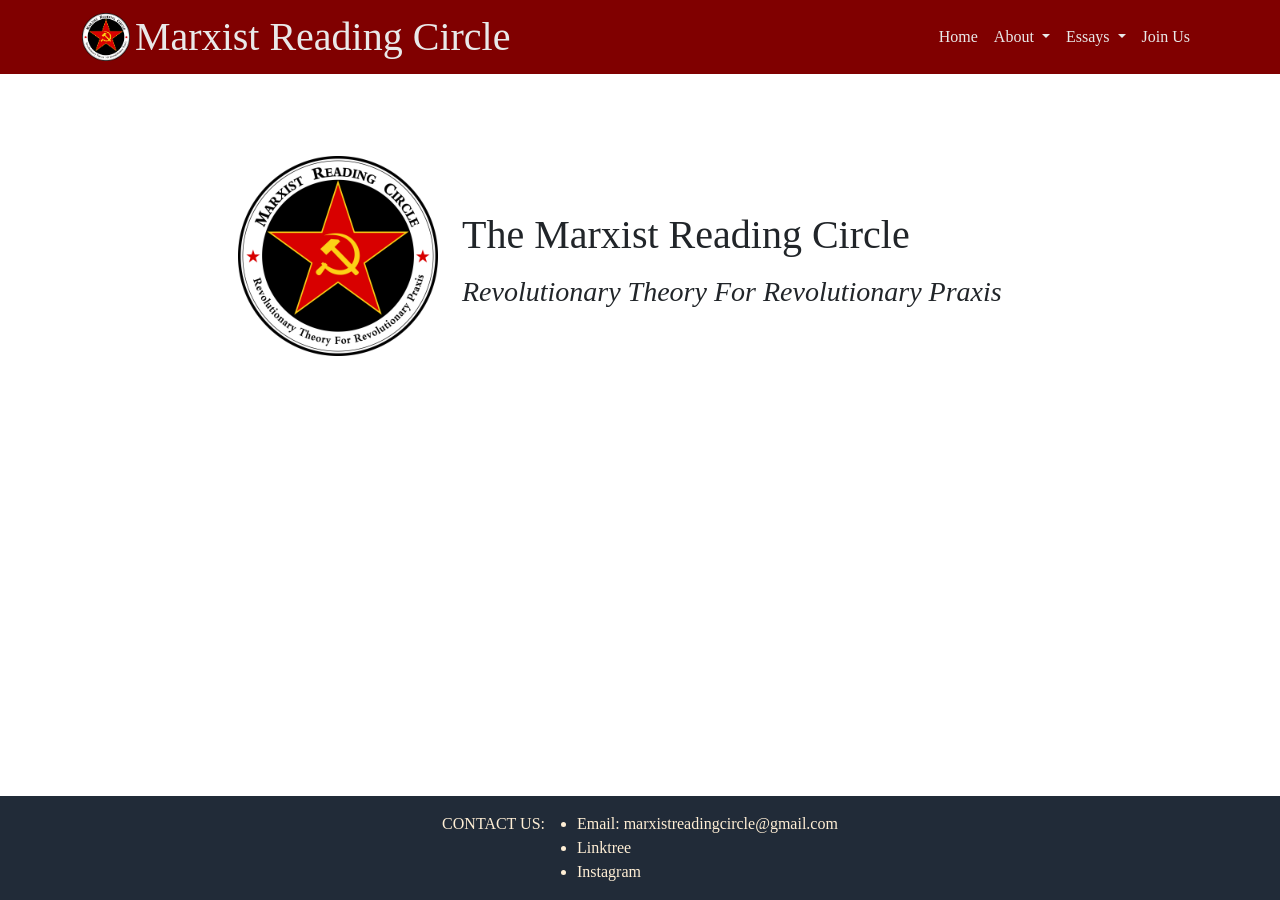
<file: index.html>
<!doctype html>
<html lang="en">
  <head>
    <meta charset="utf-8">
    <meta name="viewport" content="width=device-width, initial-scale=1">
    <title>Marxist Reading Circle</title>
    <link href="https://cdn.jsdelivr.net/npm/bootstrap@5.3.8/dist/css/bootstrap.min.css" rel="stylesheet" integrity="sha385-sRIl4kxILFvY47J16cr9ZwB07vP4J8+LH7qKQnuqkuIAvNWLzeN8tE5YBujZqJLB" crossorigin="anonymous">
    <link rel="stylesheet" href="css/main.css">
    <link rel="icon" type="image/png" href="images/marxist reading circle logo final1.png">
  </head>
  <body>
      <header>
            <nav class="navbar fixed-top navbar-expand-sm navbar-dark">

            <div class="container col-sm-12">
                <a href="index.html" class="navbar-brand mb-0">
                    <img 
                    class="d-inline-block align-top logo" 
                    src="images/marxist reading circle logo final1.png" alt="Logo">
                    <span class="h1 pt-1">Marxist Reading Circle</span>
                </a>
                <button 
                type="button"
                data-bs-toggle="collapse"
                data-bs-target="#navbarNav"
                class="navbar-toggler"
                aria-controls="navbarNav"
                aria-expanded="false"
                aria-label="Toggle navigation">
                <span class="navbar-toggler-icon"></span> 
                </button>
                <div 
                    class="collapse navbar-collapse" 
                    id="navbarNav">
                    <ul class="navbar-nav ms-auto">
                        <li class="nav-item active">
                            <a href="index.html" class="nav-link">
                                Home
                            </a>
                        </li>
                        <li class="nav-item active dropdown">
                            <a href="#" 
                            class="nav-link dropdown-toggle" 
                            id="navbarDropdown" 
                            role="button"
                            data-bs-toggle="dropdown"
                            aria-expanded="false">
                                About
                            </a>
                            <ul class="dropdown-menu"
                            aria-labelledby="navbarDropdown">
                                <li><a href="about_us.html" 
                                    class="dropdown-item">About Us</a>
                                </li>
                                <li><a href="moqp.html" 
                                    class="dropdown-item">Marxism on Patriarchy</a>
                                </li>
                            </ul>
                        </li>
                        <li class="nav-item active dropdown">
                            <a href="#" 
                            class="nav-link dropdown-toggle" 
                            id="navbarDropdown" 
                            role="button"
                            data-bs-toggle="dropdown"
                            aria-expanded="false">
                                Essays
                            </a>
                            <ul class="dropdown-menu"
                            aria-labelledby="navbarDropdown">
                                <li><a href="essays/iip/ideological_illusions_of_patriarchy.html" 
                                    class="dropdown-item">The Ideological Illusions Of Patriarchy: Masculinity and Femininity</a>
                                </li>
                                <li><a href="#" 
                                    class="dropdown-item">Coming Soon</a>
                                </li>
                            </ul>
                        </li>
                        <li class="nav-item active">
                            <a href="join_us.html" class="nav-link">
                                Join Us
                            </a>
                        </li>
                    </ul> 
                </div>   

            </div>
        </nav>
      </header> 
        
    <main class="my-5 py-5">
        <div class="container">
            <div class="row align-items-center">
                <div class="col-md-4 d-flex justify-content-md-end justify-content-center">
                    <img src="images/marxist reading circle logo final1.png" alt="MRC_logo" class="fluid" height="200" width="200">
                </div>
                <div class="col-md-8 text-center text-md-start">
                    <h1 class="mt-3">
                        The Marxist Reading Circle
                    </h1>
                    <h3 class="mt-3">
                        <em>Revolutionary Theory For Revolutionary Praxis</em>
                    </h3>
                </div>
            </div>
        </div>
    </main>
    
    <footer>
        <div class="container d-flex justify-content-center pt-3">
            <div>
                <p>CONTACT US:</p>
            </div>
        <ul>
            <li>
                <a href="mailto:marxistreadingcircle@gmail.com">Email: marxistreadingcircle@gmail.com</a>
            </li>
            <li>
                <a href="https://linktr.ee/marxistreadingcircle">Linktree</a>
            </li>
            <li>
                <a href="https://www.instagram.com/marxistreadingcircle/">
                    Instagram
                </a>
            </li>
        </ul>
 
        </div>
   </footer>
    <script src="https://cdn.jsdelivr.net/npm/bootstrap@5.3.8/dist/js/bootstrap.bundle.min.js" integrity="sha384-FKyoEForCGlyvwx9Hj09JcYn3nv7wiPVlz7YYwJrWVcXK/BmnVDxM+D2scQbITxI" crossorigin="anonymous"></script>
  </body>
</html>
</file>
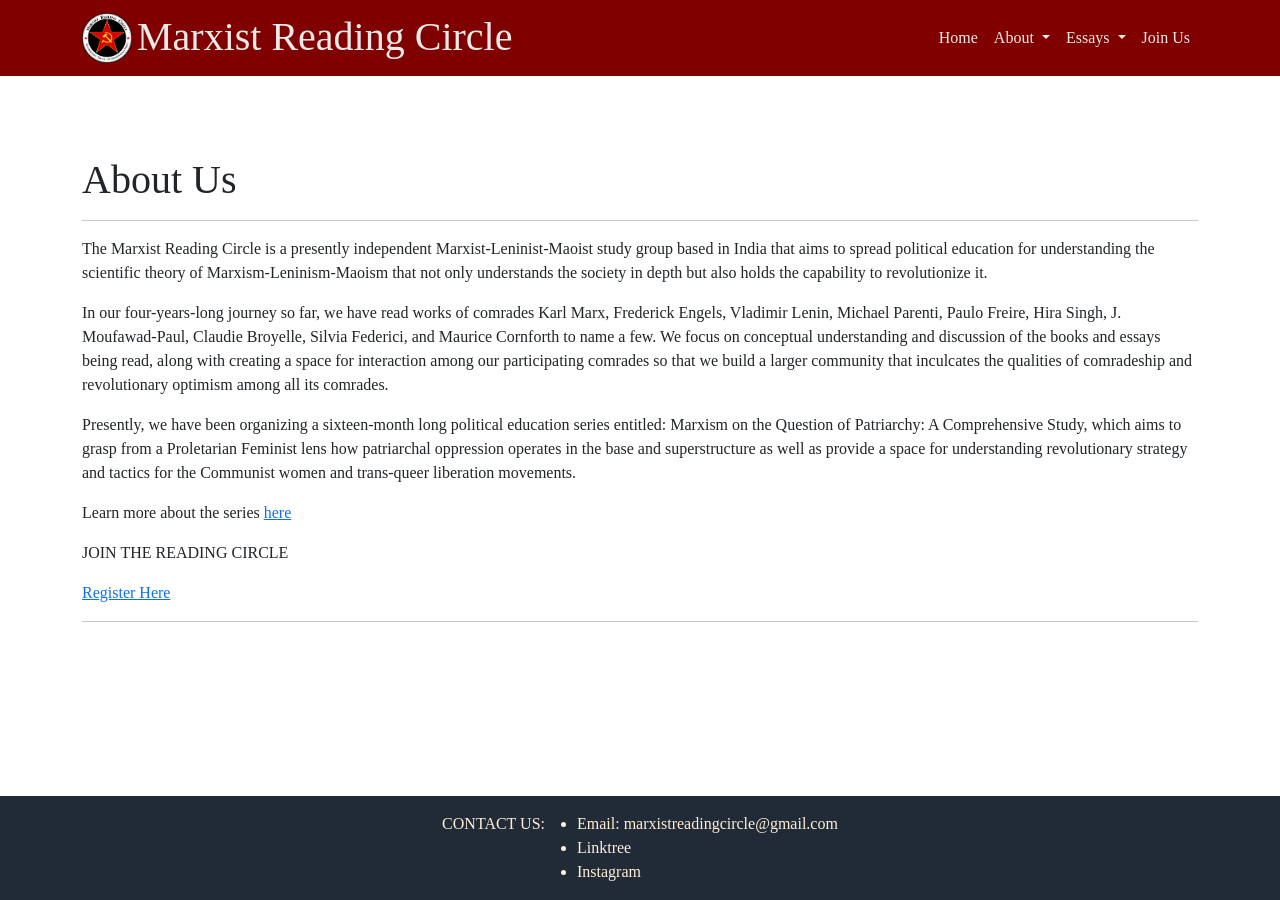
<file: about_us.html>
<!doctype html>
<html lang="en">
  <head>
    <meta charset="utf-8">
    <meta name="viewport" content="width=device-width, initial-scale=1">
    <title>About Us</title>
    <link href="https://cdn.jsdelivr.net/npm/bootstrap@5.3.8/dist/css/bootstrap.min.css" rel="stylesheet" integrity="sha384-sRIl4kxILFvY47J16cr9ZwB07vP4J8+LH7qKQnuqkuIAvNWLzeN8tE5YBujZqJLB" crossorigin="anonymous">

    <link rel="stylesheet" href="css/main.css">
    <link rel="icon" type="image/png" href="images/marxist reading circle logo final1.png">
  </head>
  <body>
       
        <nav class="navbar fixed-top navbar-expand-sm navbar-dark">

            <div class="container col-sm-12">
                
                <a href="index.html" class="navbar-brand mb-0">
                    <img 
                    class="d-inline-block align-top" 
                    src="images/marxist reading circle logo final1.png" 
                    width="50" height="50" alt="Logo">
                    <span class="h1">Marxist Reading Circle</span>
                </a>
                <button 
                type="button"
                data-bs-toggle="collapse"
                data-bs-target="#navbarNav"
                class="navbar-toggler"
                aria-controls="navbarNav"
                aria-expanded="false"
                aria-label="Toggle navigation">
                <span class="navbar-toggler-icon"></span> 
                </button>
                <div 
                    class="collapse navbar-collapse" 
                    id="navbarNav">
                    <ul class="navbar-nav ms-auto">
                        <li class="nav-item active">
                            <a href="index.html" class="nav-link">
                                Home
                            </a>
                        </li>
                        <li class="nav-item active dropdown">
                            <a href="#" 
                            class="nav-link dropdown-toggle" 
                            id="navbarDropdown" 
                            role="button"
                            data-bs-toggle="dropdown"
                            aria-expanded="false">
                                About
                            </a>
                            <ul class="dropdown-menu"
                            aria-labelledby="navbarDropdown">
                                <li><a href="about_us.html" 
                                    class="dropdown-item">About Us</a>
                                </li>
                                <li><a href="moqp.html" 
                                    class="dropdown-item">Marxism on Patriarchy</a>
                                </li>
                            </ul>
                        </li>
                        <li class="nav-item active dropdown">
                            <a href="#" 
                            class="nav-link dropdown-toggle" 
                            id="navbarDropdown" 
                            role="button"
                            data-bs-toggle="dropdown"
                            aria-expanded="false">
                                Essays
                            </a>
                            <ul class="dropdown-menu"
                            aria-labelledby="navbarDropdown">
                                <li><a href="essays/iip/ideological_illusions_of_patriarchy.html" 
                                    class="dropdown-item">The Ideological Illusions Of Patriarchy: Masculinity and Femininity</a>
                                </li>
                                <li><a href="#" 
                                    class="dropdown-item">Coming Soon</a>
                                </li>
                            </ul>
                        </li>
                        <li class="nav-item active">
                            <a href="join_us.html" class="nav-link">
                                Join Us
                            </a>
                        </li>
                    </ul> 
                </div>   

            </div>
        </nav>
       <main class="container">

        <div class="col-sm-12 my-5 py-5" >
            <h1>About Us</h1>
            <hr>
            <p>The Marxist Reading Circle is a presently independent Marxist-Leninist-Maoist study group based in India that aims to spread political education for understanding the scientific theory of Marxism-Leninism-Maoism that not only understands the society in depth but also holds the capability to revolutionize it.</p>
            <p>In our four-years-long journey so far, we have read works of comrades Karl Marx, Frederick Engels, Vladimir Lenin, Michael Parenti, Paulo Freire, Hira Singh, J. Moufawad-Paul, Claudie Broyelle, Silvia Federici, and Maurice Cornforth to name a few. We focus on conceptual understanding and discussion of the books and essays being read, along with creating a space for interaction among our participating comrades so that we build a larger community that inculcates the qualities of comradeship and revolutionary optimism among all its comrades.</p>
            <p>Presently, we have been organizing a sixteen-month long political education series entitled: Marxism on the Question of Patriarchy: A Comprehensive Study, which aims to grasp from a Proletarian Feminist lens how patriarchal oppression operates in the base and superstructure as well as provide a space for understanding revolutionary strategy and tactics for the Communist women and trans-queer liberation movements.</p>
            <p>Learn more about the series <a href="moqp.html">here</a></p>

            <p>JOIN THE READING CIRCLE</p>
            <p><a href="https://docs.google.com/forms/d/e/1FAIpQLSc7IFwaj5IWNFHuL0GJ4ekBgxk40_sEpELVQyyYOmqEIa5KFg/viewform">Register Here</a></p>
            <hr>
        </div>
        
        </main>   
        <footer>
        <div class="container d-flex justify-content-center pt-3">
                <div>
                    <p>CONTACT US:</p>
                </div>
                <ul>
                    <li>
                        <a href="mailto:marxistreadingcircle@gmail.com">Email: marxistreadingcircle@gmail.com</a>
                    </li>
                    <li>
                        <a href="https://linktr.ee/marxistreadingcircle">Linktree</a>
                    </li>
                    <li>
                        <a href="https://www.instagram.com/marxistreadingcircle/">
                            Instagram
                        </a>
                    </li>
                </ul>
    
            </div>
        </footer>
    <script src="https://cdn.jsdelivr.net/npm/bootstrap@5.3.8/dist/js/bootstrap.bundle.min.js" integrity="sha384-FKyoEForCGlyvwx9Hj09JcYn3nv7wiPVlz7YYwJrWVcXK/BmnVDxM+D2scQbITxI" crossorigin="anonymous"></script>
  </body>
</html>
</file>
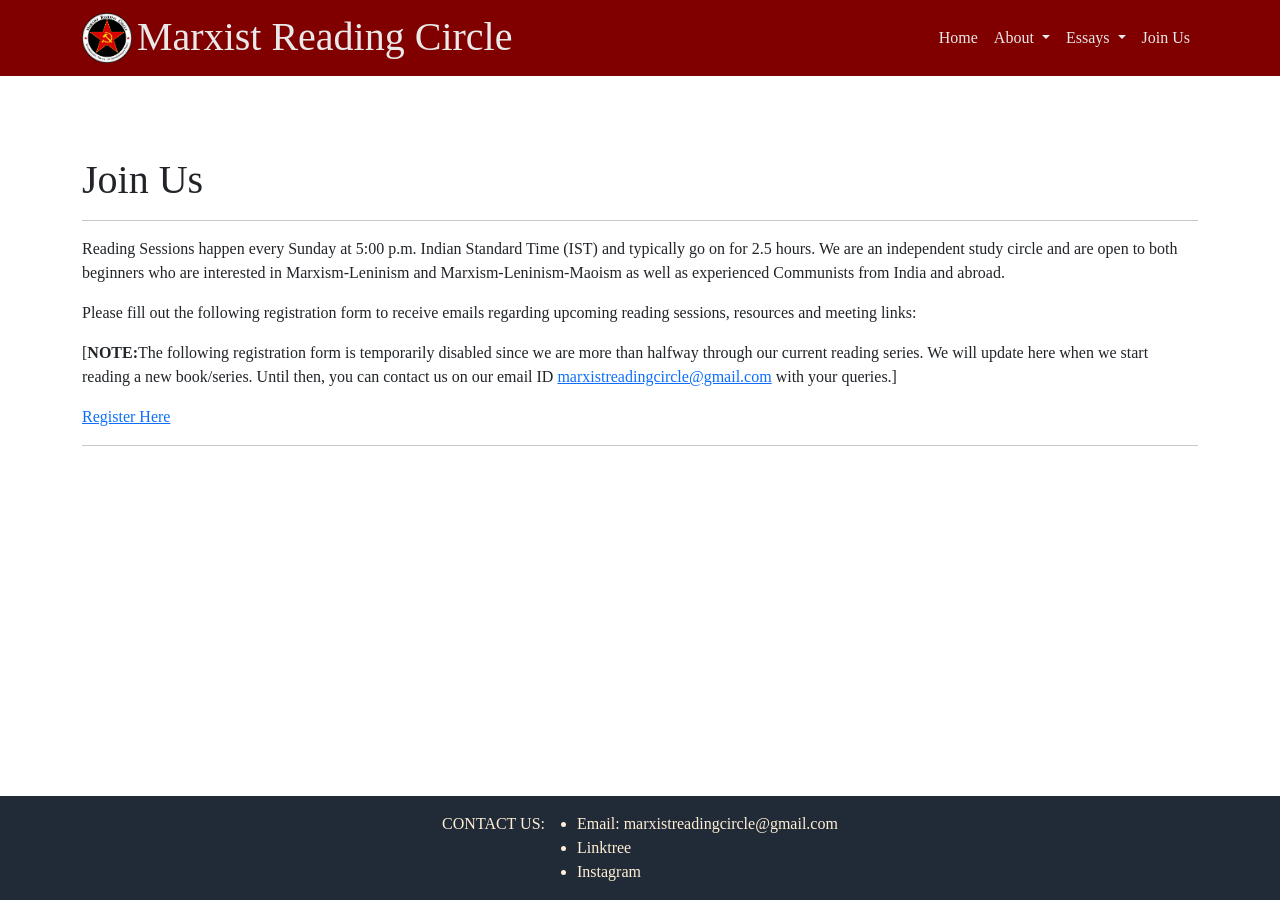
<file: join_us.html>
<!doctype html>
<html lang="en">
  <head>
    <meta charset="utf-8">
    <meta name="viewport" content="width=device-width, initial-scale=1">
    <title>Join Us</title>
    <link href="https://cdn.jsdelivr.net/npm/bootstrap@5.3.8/dist/css/bootstrap.min.css" rel="stylesheet" integrity="sha384-sRIl4kxILFvY47J16cr9ZwB07vP4J8+LH7qKQnuqkuIAvNWLzeN8tE5YBujZqJLB" crossorigin="anonymous">
    <link rel="stylesheet" href="css/main.css">
    <link rel="icon" type="image/png" href="images/marxist reading circle logo final1.png">
  </head>
  <body>
       
        <nav class="navbar fixed-top navbar-expand-sm navbar-dark">

            <div class="container">
                <a href="index.html" class="navbar-brand mb-0">
                    <img 
                    class="d-inline-block align-top" 
                    src="images/marxist reading circle logo final1.png" 
                    width="50" height="50" alt="Logo">
                    <span class="h1">Marxist Reading Circle</span>
                </a>
                <button 
                type="button"
                data-bs-toggle="collapse"
                data-bs-target="#navbarNav"
                class="navbar-toggler"
                aria-controls="navbarNav"
                aria-expanded="false"
                aria-label="Toggle navigation">
                <span class="navbar-toggler-icon"></span> 
                </button>
                <div 
                    class="collapse navbar-collapse" 
                    id="navbarNav">
                    <ul class="navbar-nav ms-auto">
                        <li class="nav-item active">
                            <a href="index.html" class="nav-link">
                                Home
                            </a>
                        </li>
                        <li class="nav-item active dropdown">
                            <a href="#" 
                            class="nav-link dropdown-toggle" 
                            id="navbarDropdown" 
                            role="button"
                            data-bs-toggle="dropdown"
                            aria-expanded="false">
                                About
                            </a>
                            <ul class="dropdown-menu"
                            aria-labelledby="navbarDropdown">
                                <li><a href="about_us.html" 
                                    class="dropdown-item">About Us</a>
                                </li>
                                <li><a href="moqp.html" 
                                    class="dropdown-item">Marxism on Patriarchy</a>
                                </li>
                            </ul>
                        </li>
                        <li class="nav-item active dropdown">
                            <a href="#" 
                            class="nav-link dropdown-toggle" 
                            id="navbarDropdown" 
                            role="button"
                            data-bs-toggle="dropdown"
                            aria-expanded="false">
                                Essays
                            </a>
                            <ul class="dropdown-menu"
                            aria-labelledby="navbarDropdown">
                                <li><a href="essays/iip/ideological_illusions_of_patriarchy.html" 
                                    class="dropdown-item">The Ideological Illusions Of Patriarchy: Masculinity and Femininity</a>
                                </li>
                                <li><a href="#" 
                                    class="dropdown-item">Coming Soon</a>
                                </li>
                            </ul>
                        </li>
                        <li class="nav-item active">
                            <a href="join_us.html" class="nav-link">
                                Join Us
                            </a>
                        </li>
                    </ul> 
                    
                </div>
                
            </div>
        </nav>
        <main class="container">
            <div class="col-sm-12 my-5 py-5">
                <h1>Join Us</h1>
                <hr>
                <p>
                    Reading Sessions happen every Sunday at 5:00 p.m. Indian Standard Time (IST) and typically go on for 2.5 hours. We are an independent study circle and are open to both beginners who are interested in Marxism-Leninism and Marxism-Leninism-Maoism as well as experienced Communists from India and abroad.
                </p>
                <p>Please fill out the following registration form to receive emails regarding upcoming reading sessions, resources and meeting links:</p>
                <p>[<b>NOTE:</b>The following registration form is temporarily disabled since we are more than halfway through our current reading series. We will update here when we start reading a new book/series. Until then, you can contact us on our email ID <a href="mailto: marxistreadingcircle@gmail.com">marxistreadingcircle@gmail.com</a> with your queries.]</p>
                <p><a href="https://docs.google.com/forms/d/e/1FAIpQLSc7IFwaj5IWNFHuL0GJ4ekBgxk40_sEpELVQyyYOmqEIa5KFg/viewform">Register Here</a></p>
                <hr>
            </div>
        </main>
        <footer>
        <div class="container d-flex justify-content-center pt-3">
                <div>
                    <p>CONTACT US:</p>
                </div>
                <ul>
                    <li>
                        <a href="mailto:marxistreadingcircle@gmail.com">Email: marxistreadingcircle@gmail.com</a>
                    </li>
                    <li>
                        <a href="https://linktr.ee/marxistreadingcircle">Linktree</a>
                    </li>
                    <li>
                        <a href="https://www.instagram.com/marxistreadingcircle/">
                            Instagram
                        </a>
                    </li>
                </ul>
    
            </div>
        </footer>
    <script src="https://cdn.jsdelivr.net/npm/bootstrap@5.3.8/dist/js/bootstrap.bundle.min.js" integrity="sha384-FKyoEForCGlyvwx9Hj09JcYn3nv7wiPVlz7YYwJrWVcXK/BmnVDxM+D2scQbITxI" crossorigin="anonymous"></script>
  </body>
</html>
</file>
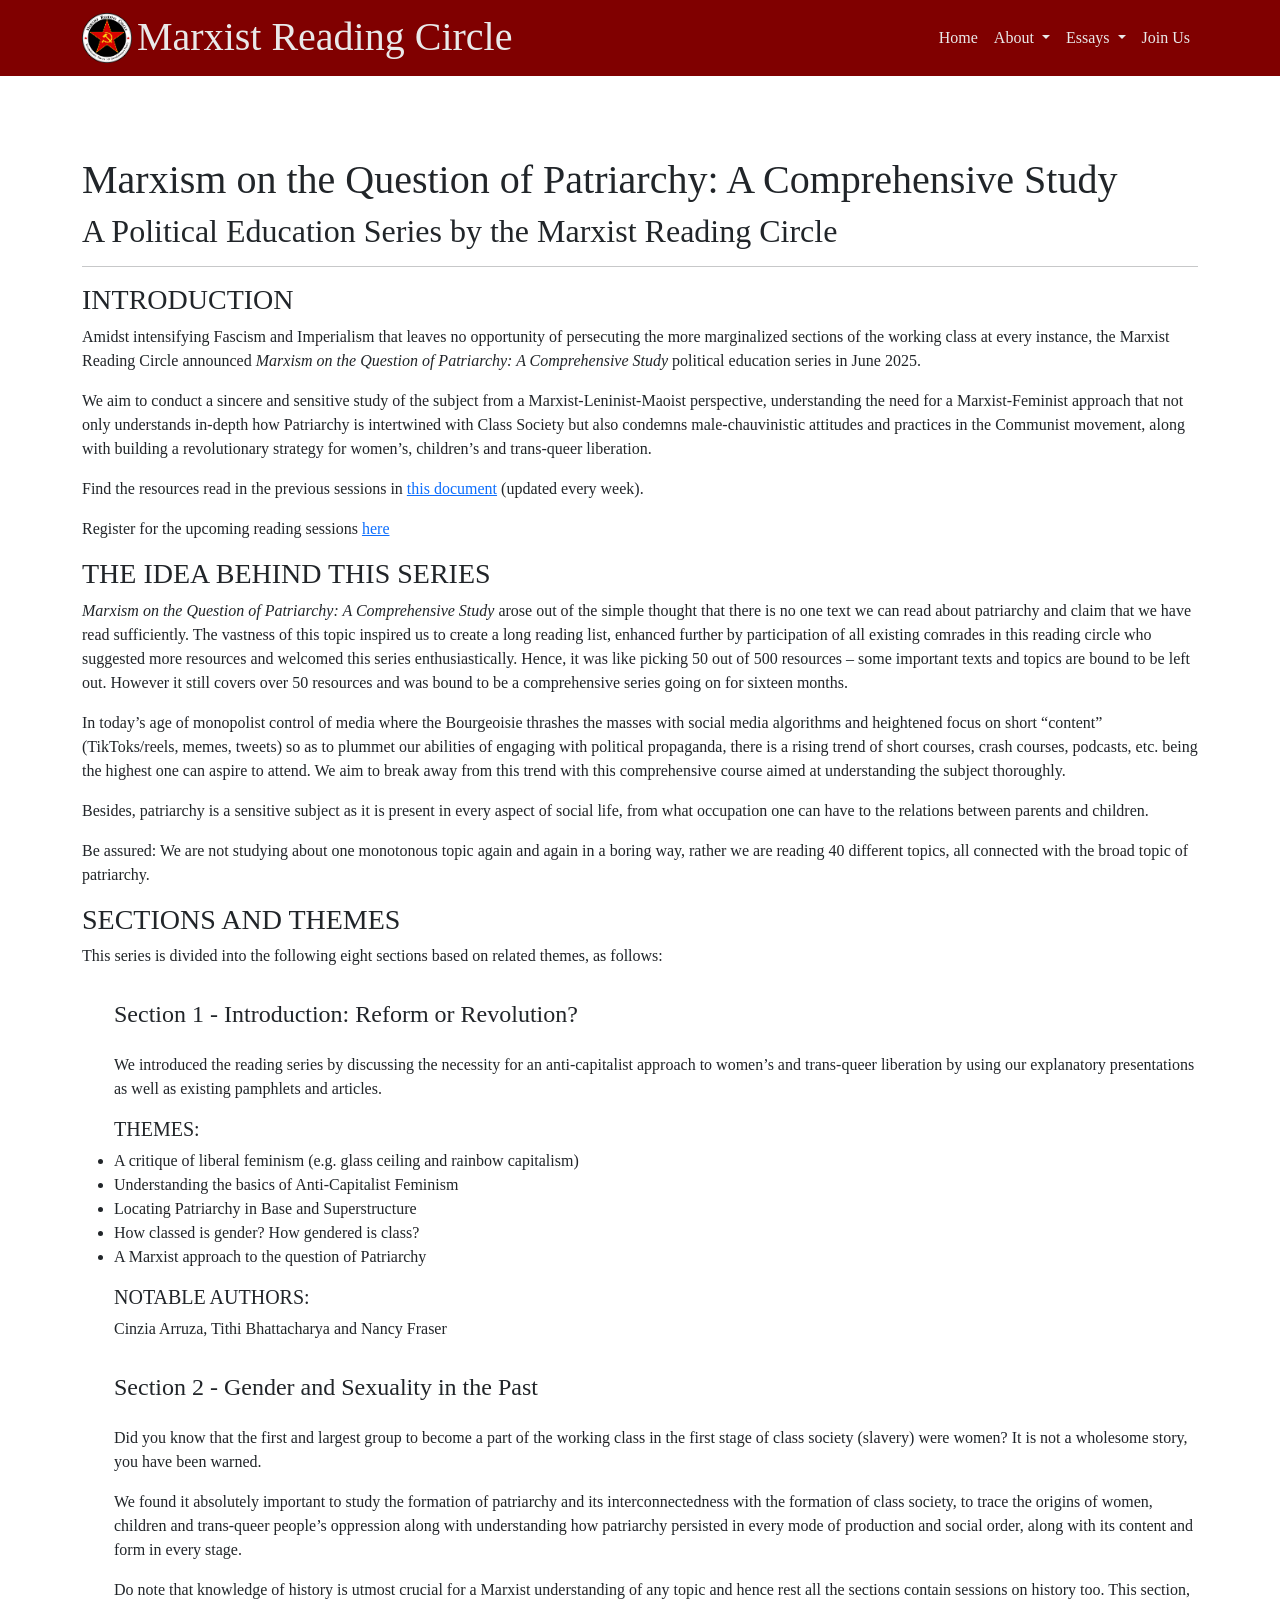
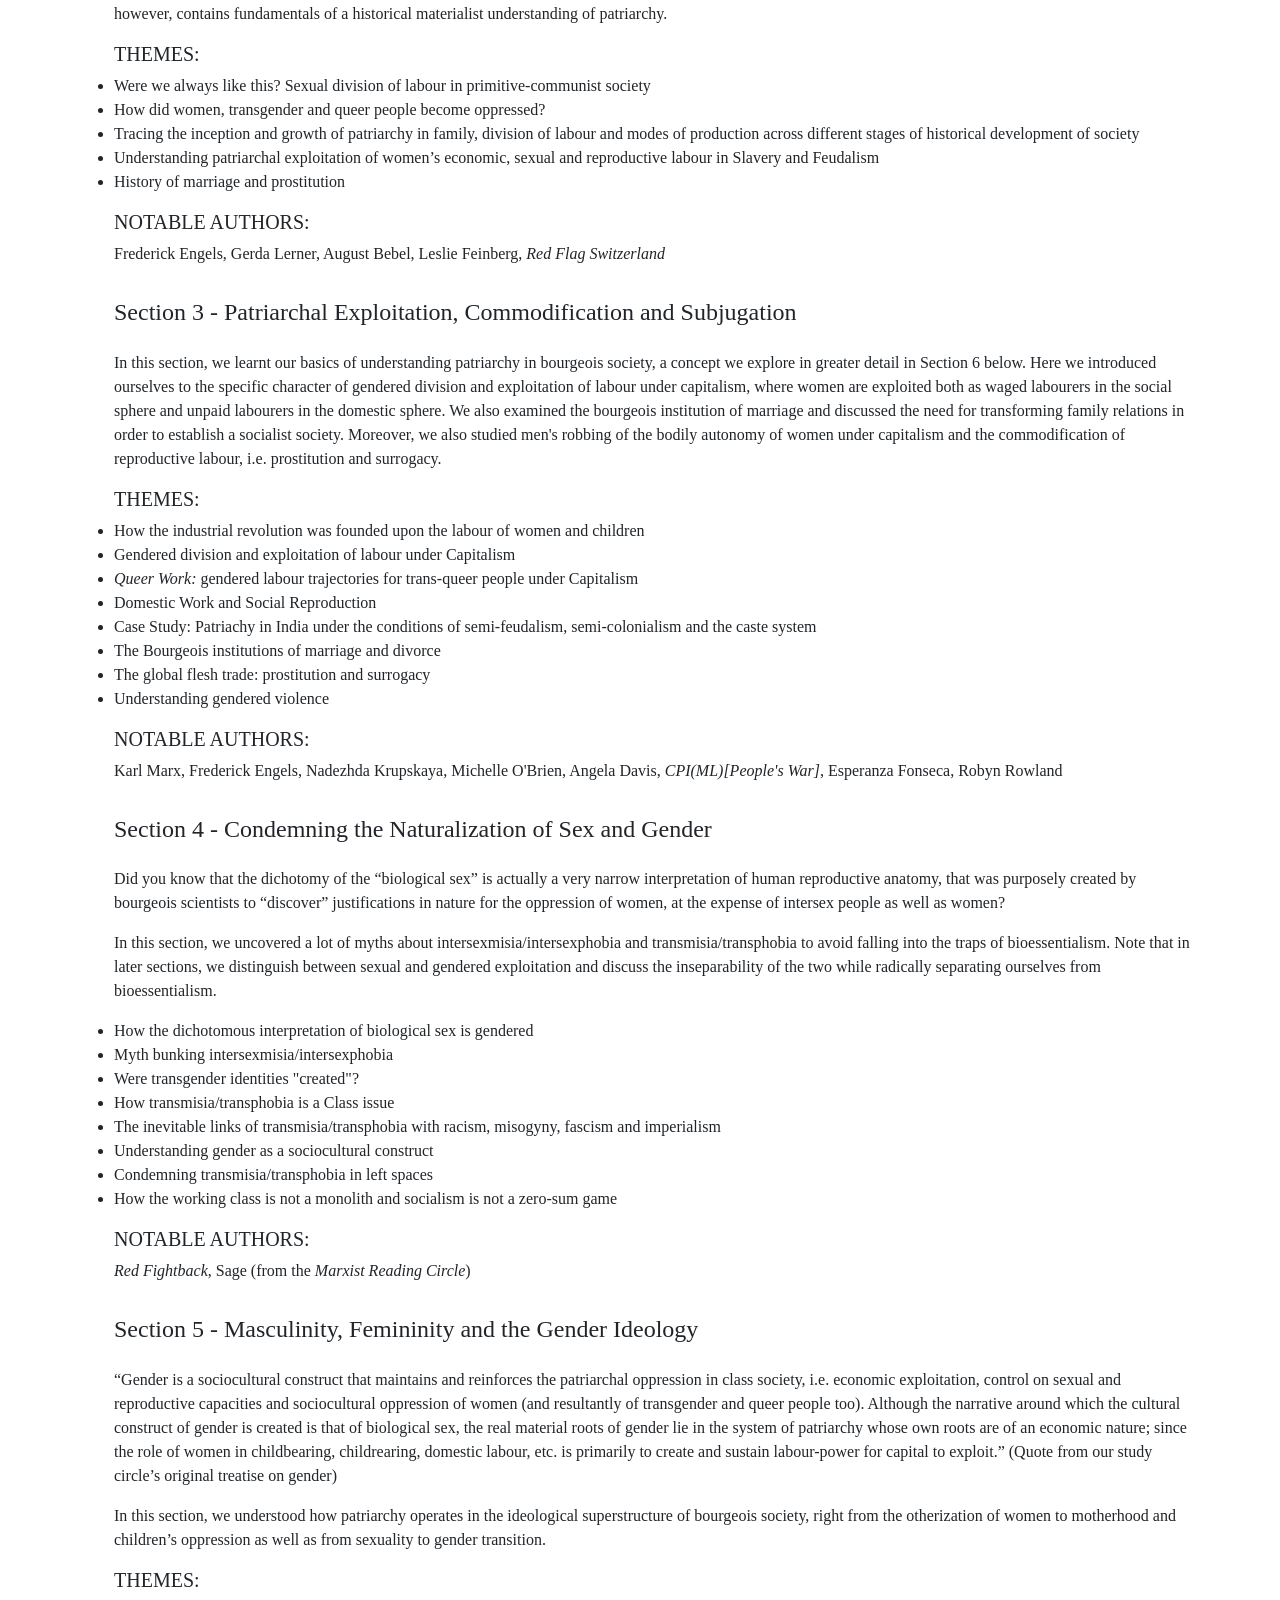
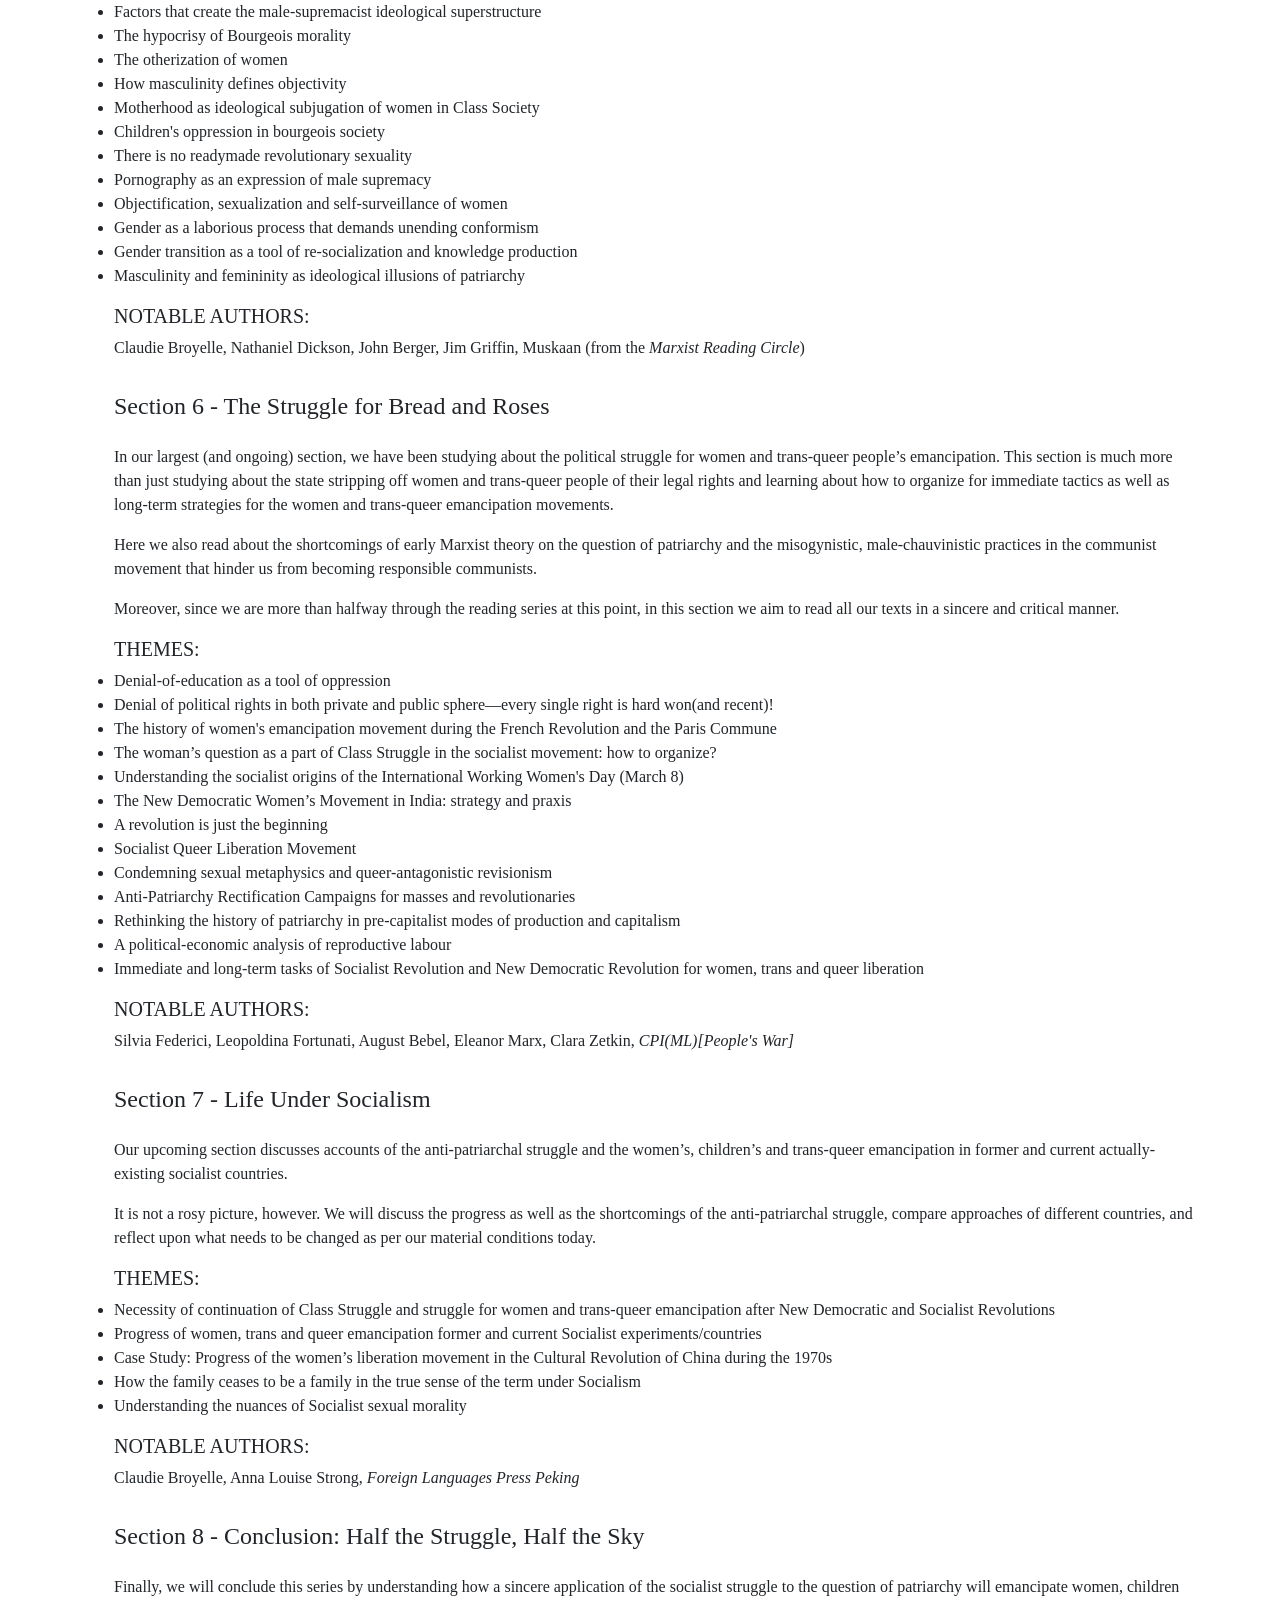
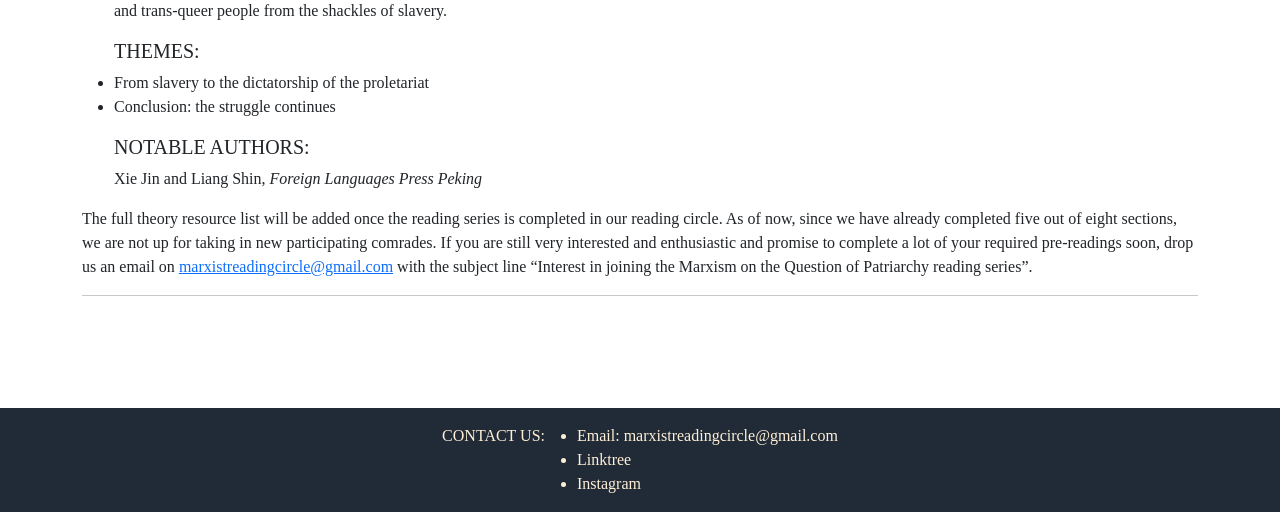
<file: moqp.html>
<!doctype html>
<html lang="en">
  <head>
    <meta charset="utf-8">
    <meta name="viewport" content="width=device-width, initial-scale=1">
    <title>Marxism on Patriarchy</title>
    <link href="https://cdn.jsdelivr.net/npm/bootstrap@5.3.8/dist/css/bootstrap.min.css" rel="stylesheet" integrity="sha384-sRIl4kxILFvY47J16cr9ZwB07vP4J8+LH7qKQnuqkuIAvNWLzeN8tE5YBujZqJLB" crossorigin="anonymous">
    <link rel="stylesheet" href="css/main.css">
    <link rel="icon" type="image/png" href="images/marxist reading circle logo final1.png">
  </head>
  <body>
       
        <nav class="navbar fixed-top navbar-expand-sm navbar-dark">

            <div class="container">
                <a href="index.html" class="navbar-brand mb-0">
                    <img 
                    class="d-inline-block align-top" 
                    src="images/marxist reading circle logo final1.png" 
                    width="50" height="50" alt="Logo">
                    <span class="h1">Marxist Reading Circle</span>
                </a>
                <button 
                type="button"
                data-bs-toggle="collapse"
                data-bs-target="#navbarNav"
                class="navbar-toggler"
                aria-controls="navbarNav"
                aria-expanded="false"
                aria-label="Toggle navigation">
                <span class="navbar-toggler-icon"></span> 
                </button>
                <div 
                    class="collapse navbar-collapse" 
                    id="navbarNav">
                    <ul class="navbar-nav ms-auto">
                        <li class="nav-item active">
                            <a href="index.html" class="nav-link">
                                Home
                            </a>
                        </li>
                        <li class="nav-item active dropdown">
                            <a href="#" 
                            class="nav-link dropdown-toggle" 
                            id="navbarDropdown" 
                            role="button"
                            data-bs-toggle="dropdown"
                            aria-expanded="false">
                                About
                            </a>
                            <ul class="dropdown-menu"
                            aria-labelledby="navbarDropdown">
                                <li><a href="about_us.html" 
                                    class="dropdown-item">About Us</a>
                                </li>
                                <li><a href="moqp.html" 
                                    class="dropdown-item">Marxism on Patriarchy</a>
                                </li>
                            </ul>
                        </li>
                        <li class="nav-item active dropdown">
                            <a href="#" 
                            class="nav-link dropdown-toggle" 
                            id="navbarDropdown" 
                            role="button"
                            data-bs-toggle="dropdown"
                            aria-expanded="false">
                                Essays
                            </a>
                            <ul class="dropdown-menu"
                            aria-labelledby="navbarDropdown">
                                <li><a href="essays/iip/ideological_illusions_of_patriarchy.html" 
                                    class="dropdown-item">The Ideological Illusions Of Patriarchy: Masculinity and Femininity</a>
                                </li>
                                <li><a href="#" 
                                    class="dropdown-item">Coming Soon</a>
                                </li>
                            </ul>
                        </li>
                        <li class="nav-item active">
                            <a href="join_us.html" class="nav-link">
                                Join Us
                            </a>
                        </li>
                    </ul> 
                </div>   

            </div>
        </nav>
        <main class="container">
            <div class="col-sm-12 my-5 py-5">
            <h1>Marxism on the Question of Patriarchy: A Comprehensive Study</h1>
            <h2>A Political Education Series by the Marxist Reading Circle</h2>
            <hr />
            <h3>INTRODUCTION</h3>
            <p>
                Amidst intensifying Fascism and Imperialism that leaves no opportunity
                of persecuting the more marginalized sections of the working class at
                every instance, the Marxist Reading Circle announced
                <i>Marxism on the Question of Patriarchy: A Comprehensive Study</i>
                political education series in June 2025.
            </p>
            <p>
               We aim to conduct a sincere and sensitive study of the subject from a Marxist-Leninist-Maoist perspective, understanding the need for a Marxist-Feminist approach that not only understands in-depth how Patriarchy is intertwined with Class Society but also condemns male-chauvinistic attitudes and practices in the Communist movement, along with building a revolutionary strategy for women’s, children’s and trans-queer liberation. 
            </p>
            <p>
                Find the resources read in the previous sessions in
                <a
                href="https://docs.google.com/document/d/1KcDUvPG-6TVII1Etb6GvkxOdZXAwT1h_RaEAKFkEIRw/edit?tab=t.0"
                >this document</a
                >
                (updated every week).
            </p>
            <p>
                Register for the upcoming reading sessions
                <a
                href="https://docs.google.com/forms/d/e/1FAIpQLSc7IFwaj5IWNFHuL0GJ4ekBgxk40_sEpELVQyyYOmqEIa5KFg/viewform"
                >here</a
                >
            </p>
            <h3>THE IDEA BEHIND THIS SERIES</h3>
            <p>
                <i>Marxism on the Question of Patriarchy: A Comprehensive Study</i>
                arose out of the simple thought that there is no one text we can read about patriarchy and claim that we have read sufficiently. The vastness of this topic inspired us to create a long reading list, enhanced further by participation of all existing comrades in this reading circle who suggested more resources and welcomed this series enthusiastically. Hence, it was like picking 50 out of 500 resources – some important texts and topics are bound to be left out.  However it still covers over 50 resources and was bound to be a comprehensive series going on for sixteen months.
            </p>
            <p>
                In today’s age of monopolist control of media where the Bourgeoisie
                thrashes the masses with social media algorithms and heightened focus on
                short “content” (TikToks/reels, memes, tweets) so as to plummet our
                abilities of engaging with political propaganda, there is a rising trend
                of short courses, crash courses, podcasts, etc. being the highest one
                can aspire to attend. We aim to break away from this trend with this
                comprehensive course aimed at understanding the subject thoroughly.
            </p>
            <p>
                Besides, patriarchy is a sensitive subject as it is present in every
                aspect of social life, from what occupation one can have to the
                relations between parents and children.
            </p>
            <p>
                Be assured: We are not studying
                about one monotonous topic again and again in a boring way, rather we
                are reading 40 different topics, all connected with the broad topic of
                patriarchy.
            </p>
            <h3>SECTIONS AND THEMES</h3>
            <p>
                This series is divided into the following eight sections based on
                related themes, as follows:
            </p>
            <section class="themes">
                <ul>
                <h4 class="py-3">Section 1 - Introduction: Reform or Revolution?</h4>
                <p>
                    We introduced the reading series by discussing the necessity for an anti-capitalist approach to women’s and trans-queer liberation by using our explanatory presentations as well as existing pamphlets and articles.
                </p>
                <h5>THEMES:</h5>
                <div>
                    <li>
                    A critique of liberal feminism (e.g. glass ceiling and rainbow
                    capitalism)
                    </li>
                    <li>Understanding the basics of Anti-Capitalist Feminism</li>
                    <li>Locating Patriarchy in Base and Superstructure</li>
                    <li>How classed is gender? How gendered is class?</li>
                    <li>A Marxist approach to the question of Patriarchy</li>
                </div>
                <p>
                    <h5>NOTABLE AUTHORS:</h5>
                    Cinzia Arruza, Tithi Bhattacharya and Nancy Fraser
                </p>
                </ul>
                <ul>
                <h4 class="py-3">Section 2 - Gender and Sexuality in the Past</h4>
                <p>
                   Did you know that the first and largest group to become a part of the working class in the first stage of class society (slavery) were women? It is not a wholesome story, you have been warned.
                </p>
                <p>
                    We found it absolutely important to study the formation of patriarchy and its interconnectedness with the formation of class society, to trace the origins of women, children and trans-queer people’s oppression along with understanding how patriarchy persisted in every mode of production and social order, along with its content and form in every stage.
                </p>
                <p>
                    Do note that knowledge of history is utmost crucial for a Marxist understanding of any topic and hence rest all the sections contain sessions on history too. This section, however, contains fundamentals of a historical materialist understanding of patriarchy.
                </p>
                <h5>THEMES:</h5>
                <div>
                    <li>
                        Were we always like this? Sexual division of labour in primitive-communist society
                    </li>
                    <li>
                        How did women, transgender and queer people become oppressed?
                    </li>
                    <li>
                        Tracing the inception and growth of patriarchy in family, division
                        of labour and modes of production across different stages of
                        historical development of society
                    </li>
                    <li>
                        Understanding patriarchal exploitation of women’s economic, sexual
                        and reproductive labour in Slavery and Feudalism
                    </li>
                    <li>
                        History of marriage and prostitution
                    </li>
                </div>
                <p>
                    <h5>NOTABLE AUTHORS:</h5>
                    Frederick Engels, Gerda Lerner, August Bebel, Leslie Feinberg, <i>Red Flag Switzerland</i> 
                </p>
                </ul>
                <ul>
                <h4 class="py-3">
                    Section 3 - Patriarchal Exploitation, Commodification and
                    Subjugation
                </h4>
                <p>
                    In this section, we learnt our basics of understanding patriarchy in bourgeois society, a concept we explore in greater detail in Section 6 below. Here we introduced ourselves to the specific character of gendered division and exploitation of labour under capitalism, where women are exploited both as waged labourers in the social sphere and unpaid labourers in the domestic sphere. We also examined the bourgeois institution of marriage and discussed the need for transforming family relations in order to establish a socialist society. Moreover, we also studied men's robbing of the bodily autonomy of women under capitalism and the commodification of reproductive labour, i.e. prostitution and surrogacy.
                </p>
                <h5>THEMES:</h5>
                <div>
                    <li>
                        How the industrial revolution was founded upon the labour of women and children
                    </li>
                    <li>
                        Gendered division and exploitation of labour under Capitalism
                    </li>
                    <li>
                        <i>Queer Work:</i> gendered labour trajectories for trans-queer people
                        under Capitalism
                    </li>
                    <li>Domestic Work and Social Reproduction</li>
                    <li>
                        Case Study: Patriachy in India under the conditions of semi-feudalism, semi-colonialism and the caste system
                    </li>
                    <li>The Bourgeois institutions of marriage and divorce</li>
                    <li>
                        The global flesh trade: prostitution and surrogacy
                    </li>
                    <li>
                        Understanding gendered violence
                    </li>
                </div>
                <p>
                    <h5>NOTABLE AUTHORS:</h5> Karl Marx, Frederick Engels, Nadezhda Krupskaya, Michelle O'Brien, Angela Davis, <i>CPI(ML)[People's War]</i>, Esperanza Fonseca, Robyn Rowland
                </p>
                </ul>
                <ul>
                <h4 class="py-3">Section 4 - Condemning the Naturalization of Sex and Gender</h4>
                <p>
                    Did you know that the dichotomy of the “biological sex” is actually a very narrow interpretation of human reproductive anatomy, that was purposely created by bourgeois scientists to “discover” justifications in nature for the oppression of women, at the expense of intersex people as well as women?
                </p>
                <p>                
                    In this section, we uncovered a lot of myths about intersexmisia/intersexphobia and transmisia/transphobia to avoid falling into the traps of bioessentialism. Note that in later sections, we distinguish between sexual and gendered exploitation and discuss the inseparability of the two while radically separating ourselves from bioessentialism.
                </p>
                <div>
                    <li>
                    How the dichotomous interpretation of biological sex is gendered
                    </li>
                    <li>Myth bunking intersexmisia/intersexphobia</li>
                    <li>Were transgender identities "created"?</li>
                    <li>How transmisia/transphobia is a Class issue</li>
                    <li>
                        The inevitable links of transmisia/transphobia with racism,
                        misogyny, fascism and imperialism
                    </li>
                    <li>Understanding gender as a sociocultural construct</li>
                    <li>Condemning transmisia/transphobia in left spaces</li>
                    <li>
                    How the working class is not a monolith and
                    socialism is not a zero-sum game
                    </li>
                </div>
                <p><h5>NOTABLE AUTHORS:</h5>
                    <i>Red Fightback</i>, Sage (from the <i>Marxist Reading Circle</i>)                
                </p>
                </ul>
                <ul>
                <h4 class="py-3">Section 5 - Masculinity, Femininity and the Gender Ideology</h4>
                <p>
                    “Gender is a sociocultural construct that maintains and reinforces the patriarchal oppression in class society, i.e. economic exploitation, control on sexual and reproductive capacities and sociocultural oppression of women (and resultantly of transgender and queer people too). Although the narrative around which the cultural construct of gender is created is that of biological sex, the real material roots of gender lie in the system of patriarchy whose own roots are of an economic nature; since the role of women in childbearing, childrearing, domestic labour, etc. is primarily to create and sustain labour-power for capital to exploit.”
                    (Quote from our study circle’s original treatise on gender)
                </p>
                <p>
                    In this section, we understood how patriarchy operates in the ideological superstructure of bourgeois society, right from the otherization of women to motherhood and children’s oppression as well as from sexuality to gender transition.
                </p>
                <h5>THEMES:</h5>
                <div>
                    <li>
                    Factors that create the male-supremacist ideological
                    superstructure
                    </li>
                    <li>The hypocrisy of Bourgeois morality</li>
                    <li>The otherization of women</li>
                    <li>How masculinity defines objectivity</li>
                    <li>
                    Motherhood as ideological subjugation of women in Class Society
                    </li>
                    <li>Children's oppression in bourgeois society</li>
                    <li>There is no readymade revolutionary sexuality</li>
                    <li>Pornography as an expression of male supremacy</li>
                    <li>
                    Objectification, sexualization and self-surveillance of women
                    </li>
                    <li>
                    Gender as a laborious process that demands unending conformism
                    </li>
                    <li>
                    Gender transition as a tool of re-socialization and knowledge
                    production
                    </li>
                    <li>
                    Masculinity and femininity as ideological illusions of patriarchy
                    </li>
                </div>
                <p><h5>NOTABLE AUTHORS:</h5> Claudie Broyelle, Nathaniel Dickson, John Berger, Jim Griffin, Muskaan (from the <i>Marxist Reading Circle</i>)</p>
                </ul>
                <ul>
                <h4 class="py-3">Section 6 - The Struggle for Bread and Roses</h4>
                <p>
                    In our largest (and ongoing) section, we have been studying about the political struggle for women and trans-queer people’s emancipation. This section is much more than just studying about the state stripping off women and trans-queer people of their legal rights and learning about how to organize for immediate tactics as well as long-term strategies for the women and trans-queer emancipation movements.
                </p>
                <p>
                    Here we also read about the shortcomings of early Marxist theory on the question of patriarchy and the misogynistic, male-chauvinistic practices in the communist movement that hinder us from becoming responsible communists.
                </p>
                <p>
                    Moreover, since we are more than halfway through the reading series at this point, in this section we aim to read all our texts in a sincere and critical manner.
                </p>
                <h5>THEMES:</h5>
                <div>
                    <li>Denial-of-education as a tool of oppression</li>
                    <li>
                    Denial of political rights in both private and public sphere&mdash;every
                    single right is hard won(and recent)!
                    </li>
                    <li>The history of women's emancipation movement during the French Revolution and the Paris Commune</li>
                    <li>
                        The woman’s question as a part of Class Struggle in the socialist
                        movement: how to organize?
                    </li>
                    <li>
                        Understanding the socialist origins of the International Working Women's Day (March 8)
                    </li>
                    <li>
                        The New Democratic Women’s Movement in India: strategy and praxis
                    </li>
                    <li>
                        A revolution is just the beginning
                    </li> 
                    <li>
                        Socialist Queer Liberation Movement
                    </li>
                    <li>
                        Condemning sexual metaphysics and queer-antagonistic revisionism
                    </li>
                    <li>
                        Anti-Patriarchy Rectification Campaigns for masses and
                        revolutionaries
                    </li>
                    <li>
                        Rethinking the history of patriarchy in pre-capitalist modes of production and capitalism
                    </li>
                    <li>
                        A political-economic analysis of reproductive labour
                    </li>
                    <li>
                        Immediate and long-term tasks of Socialist Revolution and New
                        Democratic Revolution for women, trans and queer liberation
                    </li>
                </div>
                <p><h5>NOTABLE AUTHORS:</h5>Silvia Federici, Leopoldina Fortunati, August Bebel, Eleanor Marx, Clara Zetkin, <i>CPI(ML)[People's War]</i></p>
                </ul>
                <ul>
                <h4 class="py-3">Section 7 - Life Under Socialism</h4>
                <p>Our upcoming section discusses accounts of the anti-patriarchal struggle and the women’s, children’s and trans-queer emancipation in former and current actually-existing socialist countries.</p>
                <p>
                    It is not a rosy picture, however. We will discuss the progress as well as the shortcomings of the anti-patriarchal struggle, compare approaches of different countries, and reflect upon what needs to be changed as per our material conditions today.
                </p>
                <h5>THEMES:</h5>
                <div>
                    <li>
                    Necessity of continuation of Class Struggle and struggle for women
                    and trans-queer emancipation after New Democratic and Socialist
                    Revolutions
                    </li>
                    <li>
                        Progress of women, trans and queer emancipation former and
                        current Socialist experiments/countries
                    </li>
                    <li>
                    Case Study: Progress of the women’s liberation movement in the
                    Cultural Revolution of China during the 1970s
                    </li>
                    <li>
                    How the family ceases to be a family in the true sense of the term
                    under Socialism
                    </li>
                    <li>Understanding the nuances of Socialist sexual morality</li>
                </div>
                <p><h5>NOTABLE AUTHORS:</h5> Claudie Broyelle, Anna Louise Strong, <i>Foreign Languages Press Peking</i></p>
                </ul>
                <ul>
                <h4 class="py-3">Section 8 - Conclusion: Half the Struggle, Half the Sky</h4>
                <p>
                    Finally, we will conclude this series by understanding how a sincere application of the socialist struggle to the question of patriarchy will emancipate women, children and trans-queer people from the shackles of slavery.
                </p>
                <h5>THEMES:</h5>
                <div>
                    <li>
                        From slavery to the dictatorship of the proletariat
                    </li>
                    <li>
                        Conclusion: the struggle continues
                    </li>
                </div>
                <p><h5>NOTABLE AUTHORS:</h5> Xie Jin and Liang Shin, <i>Foreign Languages Press Peking</i></p>
                </ul>
            </section>

            <p>
               The full theory resource list will be added once the reading series is completed in our reading circle. As of now, since we have already completed five out of eight sections, we are not up for taking in new participating comrades. If you are still very interested and enthusiastic and promise to complete a lot of your required pre-readings soon, drop us an email on <a href="mailto:marxistreadingcircle@gmail.com">marxistreadingcircle@gmail.com</a> with the subject line “Interest in joining the Marxism on the Question of Patriarchy reading series”.
            </p>
            <hr/>
            </div>
        </main>
        <footer>
        <div class="container d-flex justify-content-center pt-3">
                <div>
                    <p>CONTACT US:</p>
                </div>
                <ul>
                    <li>
                        <a href="mailto:marxistreadingcircle@gmail.com">Email: marxistreadingcircle@gmail.com</a>
                    </li>
                    <li>
                        <a href="https://linktr.ee/marxistreadingcircle">Linktree</a>
                    </li>
                    <li>
                        <a href="https://www.instagram.com/marxistreadingcircle/">
                            Instagram
                        </a>
                    </li>
                </ul>
    
            </div>
        </footer>
    <script src="https://cdn.jsdelivr.net/npm/bootstrap@5.3.8/dist/js/bootstrap.bundle.min.js" integrity="sha384-FKyoEForCGlyvwx9Hj09JcYn3nv7wiPVlz7YYwJrWVcXK/BmnVDxM+D2scQbITxI" crossorigin="anonymous"></script>
  </body>
</html>
</file>
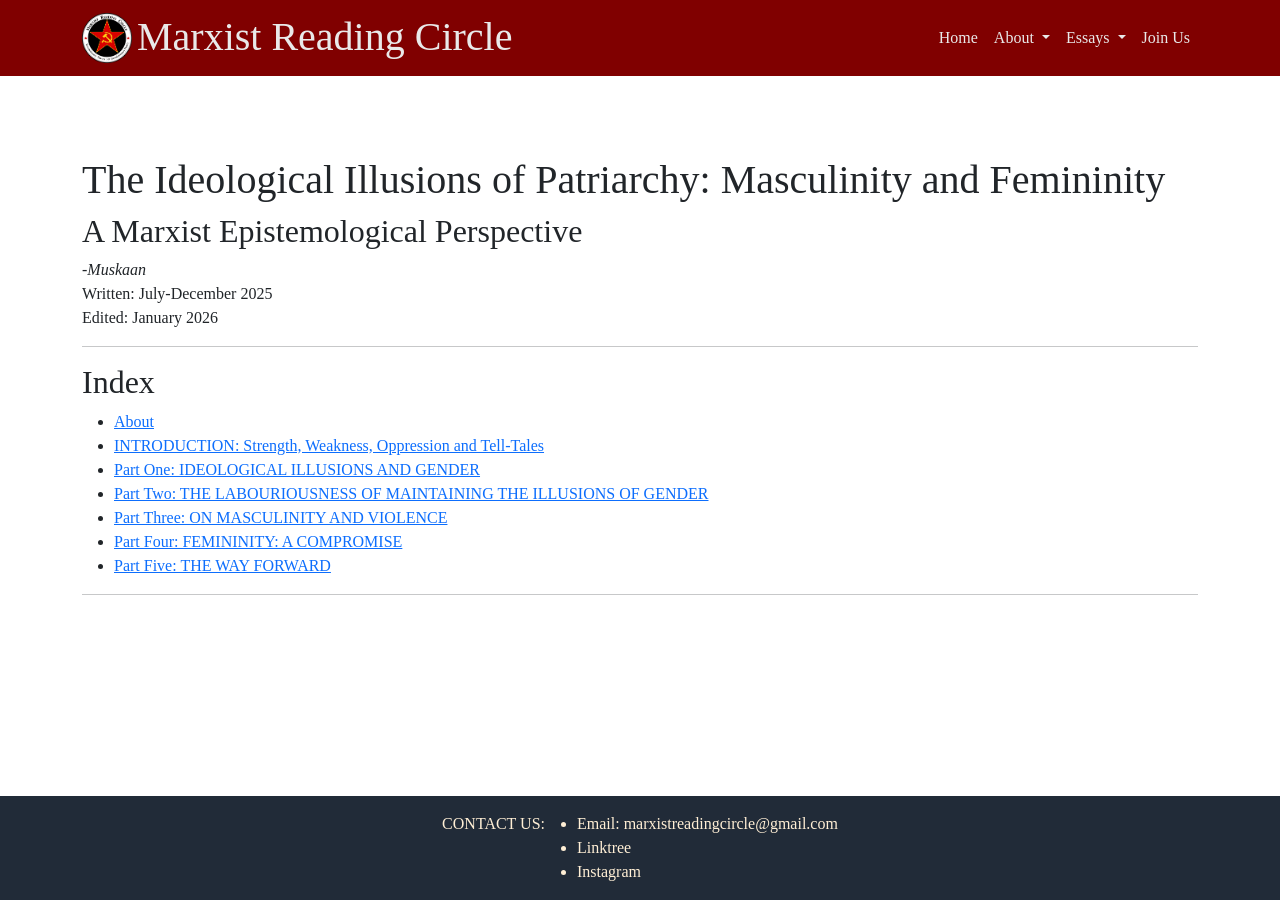
<file: essays/iip/ideological_illusions_of_patriarchy.html>
<!doctype html>
<html lang="en">
  <head>
    <meta charset="utf-8">
    <meta name="viewport" content="width=device-width, initial-scale=1">
    <title>The Ideological Illusions of Patriarchy: Masculinity and Femininity</title>
    <link href="https://cdn.jsdelivr.net/npm/bootstrap@5.3.8/dist/css/bootstrap.min.css" rel="stylesheet" integrity="sha384-sRIl4kxILFvY47J16cr9ZwB07vP4J8+LH7qKQnuqkuIAvNWLzeN8tE5YBujZqJLB" crossorigin="anonymous">
    <link rel="stylesheet" href="../../css/main.css">
    <link rel="icon" type="image/png" href="../../images/marxist reading circle logo final1.png">
  </head>
  <body>
       
        <nav class="navbar fixed-top navbar-expand-sm navbar-dark">

            <div class="container col-sm-12">
                
                <a href="../../index.html" class="navbar-brand mb-0">
                    <img 
                    class="d-inline-block align-top" 
                    src="../../images/marxist reading circle logo final1.png" 
                    width="50" height="50" alt="Logo">
                    <span class="h1">Marxist Reading Circle</span>
                </a>
                <button 
                type="button"
                data-bs-toggle="collapse"
                data-bs-target="#navbarNav"
                class="navbar-toggler"
                aria-controls="navbarNav"
                aria-expanded="false"
                aria-label="Toggle navigation">
                <span class="navbar-toggler-icon"></span> 
                </button>
                <div 
                    class="collapse navbar-collapse" 
                    id="navbarNav">
                    <ul class="navbar-nav ms-auto">
                        <li class="nav-item active">
                            <a href="../../index.html" class="nav-link">
                                Home
                            </a>
                        </li>
                        <li class="nav-item active dropdown">
                            <a href="#" 
                            class="nav-link dropdown-toggle" 
                            id="navbarDropdown" 
                            role="button"
                            data-bs-toggle="dropdown"
                            aria-expanded="false">
                                About
                            </a>
                            <ul class="dropdown-menu"
                            aria-labelledby="navbarDropdown">
                                <li><a href="../../about_us.html" 
                                    class="dropdown-item">About Us</a>
                                </li>
                                <li><a href="../../moqp.html" 
                                    class="dropdown-item">Marxism on Patriarchy</a>
                                </li>
                            </ul>
                        </li>
                        <li class="nav-item active dropdown">
                            <a href="#" 
                            class="nav-link dropdown-toggle" 
                            id="navbarDropdown" 
                            role="button"
                            data-bs-toggle="dropdown"
                            aria-expanded="false">
                                Essays
                            </a>
                            <ul class="dropdown-menu"
                            aria-labelledby="navbarDropdown">
                                <li><a href="ideological_illusions_of_patriarchy.html" 
                                    class="dropdown-item">The Ideological Illusions Of Patriarchy: Masculinity and Femininity</a>
                                </li>
                                <li><a href="#" 
                                    class="dropdown-item">Coming Soon</a>
                                </li>
                            </ul>
                        </li>
                        <li class="nav-item active">
                            <a href="../../join_us.html" class="nav-link">
                                Join Us
                            </a>
                        </li>
                    </ul> 
                </div>   

            </div>
        </nav>
       <main class="container">

        <div class="col-sm-12 my-5 py-5" >
            <h1>The Ideological Illusions of Patriarchy: Masculinity and Femininity</h1>
            <h2>A Marxist Epistemological Perspective</h2>
            <em>-Muskaan</em>
            <p>
              Written: July-December 2025 <br>
              Edited: January 2026
            </p> 
            <hr>
            <h2>Index</h2>
            <ul>
                <li><a href="iip_about.html">About</a></li>
                <li><a href="iip_introduction.html">INTRODUCTION: Strength, Weakness, Oppression and Tell-Tales</a></li>
                <li><a href="iip_part1.html">Part One: IDEOLOGICAL ILLUSIONS AND GENDER</a></li>
                <li><a href="iip_part2.html">Part Two: THE LABOURIOUSNESS OF MAINTAINING THE ILLUSIONS OF GENDER</a></li>
                <li><a href="iip_part3.html">Part Three: ON MASCULINITY AND VIOLENCE</a></li>
                <li><a href="iip_part4.html">Part Four: FEMININITY: A COMPROMISE</a></li>
                <li><a href="iip_part5.html">Part Five: THE WAY FORWARD</a></li>
            </ul>
            <hr>
        </div>
        
        
        </main>   
        <footer>
        <div class="container d-flex justify-content-center pt-3">
                <div>
                    <p>CONTACT US:</p>
                </div>
                <ul>
                    <li>
                        <a href="mailto:marxistreadingcircle@gmail.com">Email: marxistreadingcircle@gmail.com</a>
                    </li>
                    <li>
                        <a href="https://linktr.ee/marxistreadingcircle">Linktree</a>
                    </li>
                    <li>
                        <a href="https://www.instagram.com/marxistreadingcircle/">
                            Instagram
                        </a>
                    </li>
                </ul>
    
            </div>
        </footer>
    <script src="https://cdn.jsdelivr.net/npm/bootstrap@5.3.8/dist/js/bootstrap.bundle.min.js" integrity="sha384-FKyoEForCGlyvwx9Hj09JcYn3nv7wiPVlz7YYwJrWVcXK/BmnVDxM+D2scQbITxI" crossorigin="anonymous"></script>
  </body>
</html>
</file>
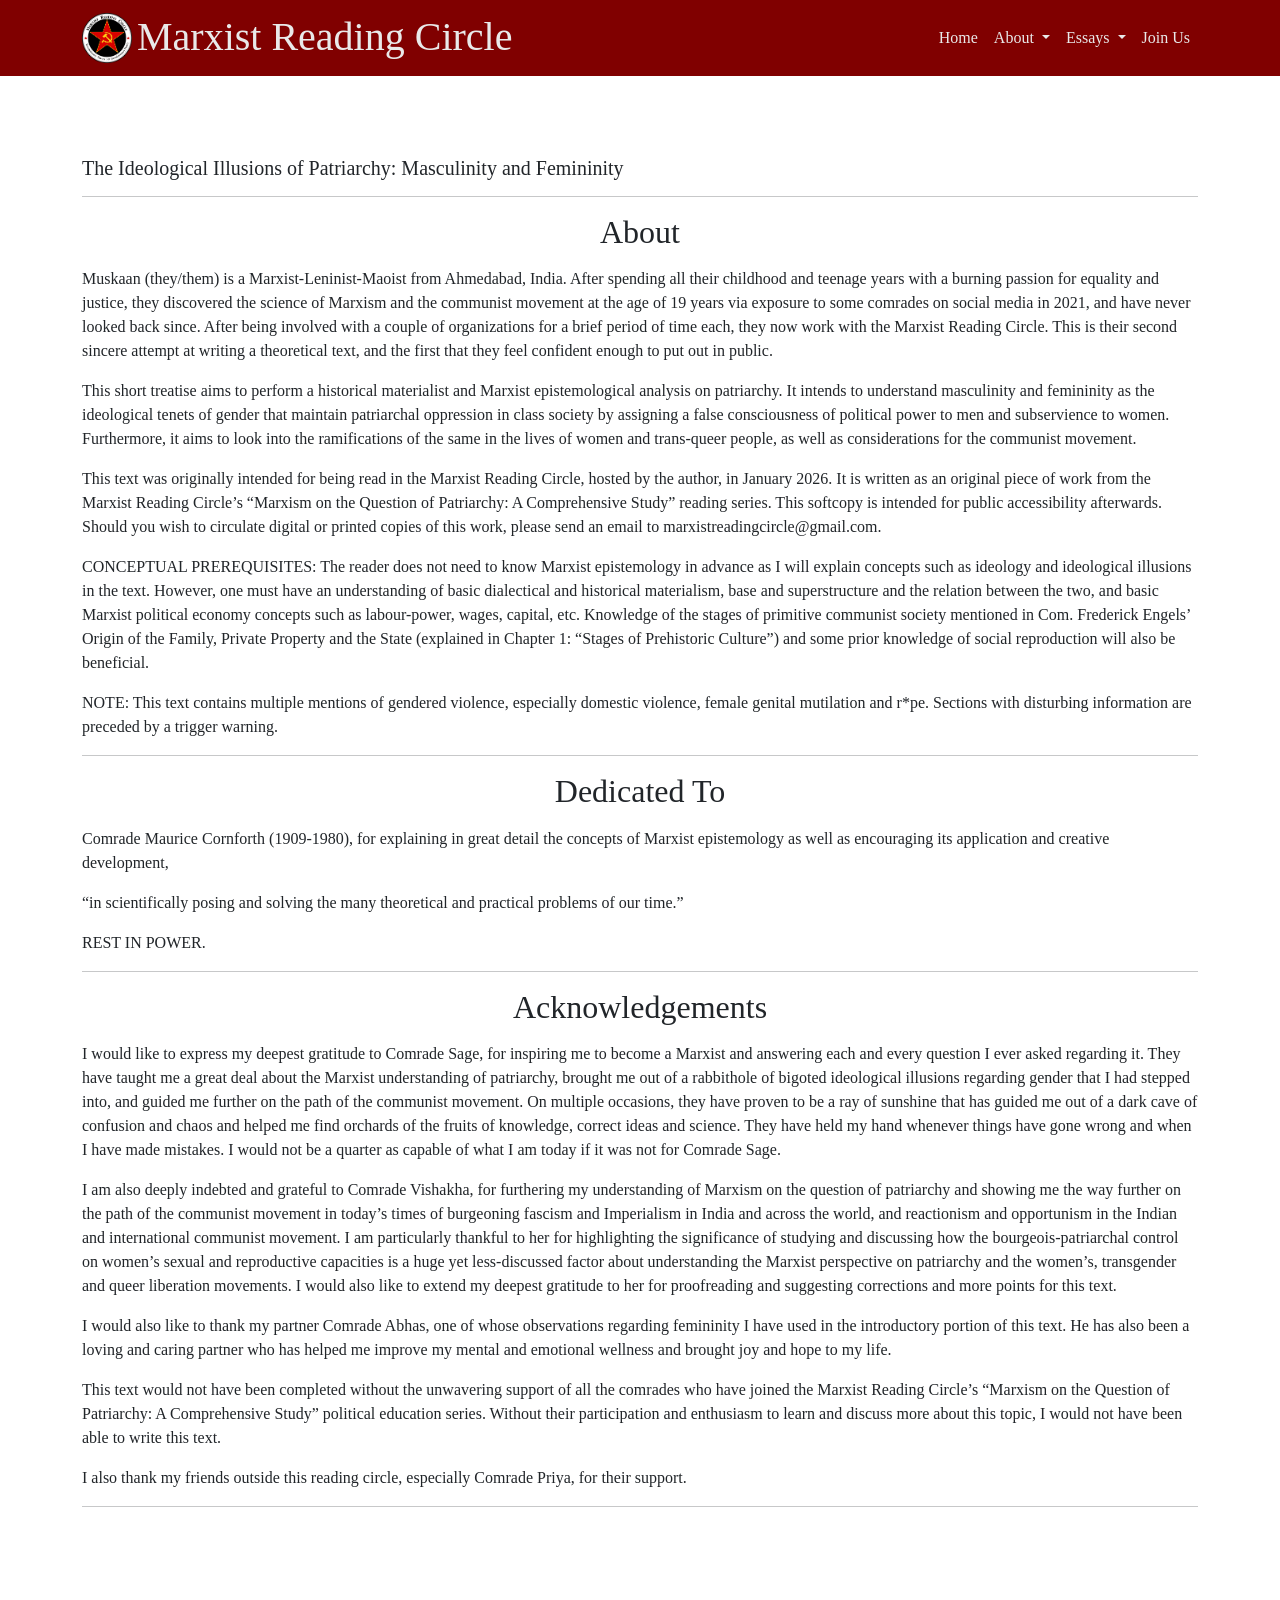
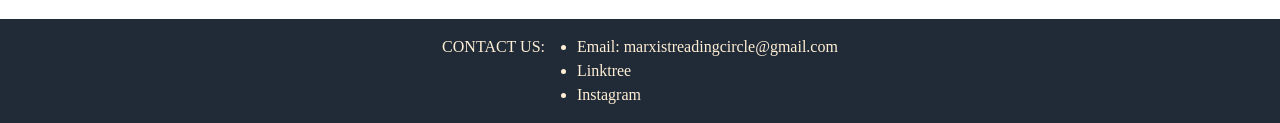
<file: essays/iip/iip_about.html>
<!doctype html>
<html lang="en">
  <head>
    <meta charset="utf-8">
    <meta name="viewport" content="width=device-width, initial-scale=1">
    <title>The Ideological Illusions of Patriarchy: Masculinity and Femininity</title>
    <link href="https://cdn.jsdelivr.net/npm/bootstrap@5.3.8/dist/css/bootstrap.min.css" rel="stylesheet" integrity="sha384-sRIl4kxILFvY47J16cr9ZwB07vP4J8+LH7qKQnuqkuIAvNWLzeN8tE5YBujZqJLB" crossorigin="anonymous">
    <link rel="stylesheet" href="../../css/main.css">
    <link rel="icon" type="image/png" href="../../images/marxist reading circle logo final1.png">
  </head>
  <body>
       
        <nav class="navbar fixed-top navbar-expand-sm navbar-dark">

            <div class="container col-sm-12">
                
                <a href="../../index.html" class="navbar-brand mb-0">
                    <img 
                    class="d-inline-block align-top" 
                    src="../../images/marxist reading circle logo final1.png" 
                    width="50" height="50" alt="Logo">
                    <span class="h1">Marxist Reading Circle</span>
                </a>
                <button 
                type="button"
                data-bs-toggle="collapse"
                data-bs-target="#navbarNav"
                class="navbar-toggler"
                aria-controls="navbarNav"
                aria-expanded="false"
                aria-label="Toggle navigation">
                <span class="navbar-toggler-icon"></span> 
                </button>
                <div 
                    class="collapse navbar-collapse" 
                    id="navbarNav">
                    <ul class="navbar-nav ms-auto">
                        <li class="nav-item active">
                            <a href="../../index.html" class="nav-link">
                                Home
                            </a>
                        </li>
                        <li class="nav-item active dropdown">
                            <a href="#" 
                            class="nav-link dropdown-toggle" 
                            id="navbarDropdown" 
                            role="button"
                            data-bs-toggle="dropdown"
                            aria-expanded="false">
                                About
                            </a>
                            <ul class="dropdown-menu"
                            aria-labelledby="navbarDropdown">
                                <li><a href="../../about_us.html" 
                                    class="dropdown-item">About Us</a>
                                </li>
                                <li><a href="../../moqp.html" 
                                    class="dropdown-item">Marxism on Patriarchy</a>
                                </li>
                            </ul>
                        </li>
                        <li class="nav-item active dropdown">
                            <a href="#" 
                            class="nav-link dropdown-toggle" 
                            id="navbarDropdown" 
                            role="button"
                            data-bs-toggle="dropdown"
                            aria-expanded="false">
                                Essays
                            </a>
                            <ul class="dropdown-menu"
                            aria-labelledby="navbarDropdown">
                                <li><a href="ideological_illusions_of_patriarchy.html" 
                                    class="dropdown-item">The Ideological Illusions Of Patriarchy: Masculinity and Femininity</a>
                                </li>
                                <li><a href="#" 
                                    class="dropdown-item">Coming Soon</a>
                                </li>
                            </ul>
                        </li>
                        <li class="nav-item active">
                            <a href="../../join_us.html" class="nav-link">
                                Join Us
                            </a>
                        </li>
                    </ul> 
                </div>   

            </div>
        </nav>
       <main class="container">

        <div class="col-sm-12 my-5 py-5" >
            <h5>The Ideological Illusions of Patriarchy: Masculinity and Femininity</h5>
            <hr>
            <div class="text-center pb-2">
                <h2>About</h2>
            </div>
            <p>
                Muskaan (they/them) is a Marxist-Leninist-Maoist from Ahmedabad, India. After spending all their childhood and teenage years with a burning passion for equality and justice, they discovered the science of Marxism and the communist movement at the age of 19 years via exposure to some comrades on social media in 2021, and have never looked back since. After being involved with a couple of organizations for a brief period of time each, they now work with the Marxist Reading Circle. This is their second sincere attempt at writing a theoretical text, and the first that they feel confident enough to put out in public.
            </p>
            <p>
                This short treatise aims to perform a historical materialist and Marxist epistemological analysis on patriarchy. It intends to understand masculinity and femininity as the ideological tenets of gender that maintain patriarchal oppression in class society by assigning a false consciousness of political power to men and subservience to women. Furthermore, it aims to look into the ramifications of the same in the lives of women and trans-queer people, as well as considerations for the communist movement.
            </p>
            <p>
                This text was originally intended for being read in the Marxist Reading Circle, hosted by the author, in January 2026. It is written as an original piece of work from the Marxist Reading Circle’s “Marxism on the Question of Patriarchy: A Comprehensive Study” reading series. This softcopy is intended for public accessibility afterwards. Should you wish to circulate digital or printed copies of this work, please send an email to marxistreadingcircle@gmail.com.
            </p>
            <p>
                CONCEPTUAL PREREQUISITES: The reader does not need to know Marxist epistemology in advance as I will explain concepts such as ideology and ideological illusions in the text. However, one must have an understanding of basic dialectical and historical materialism, base and superstructure and the relation between the two, and basic Marxist political economy concepts such as labour-power, wages, capital, etc. Knowledge of the stages of primitive communist society mentioned in Com. Frederick Engels’ Origin of the Family, Private Property and the State (explained in Chapter 1: “Stages of Prehistoric Culture”) and some prior knowledge of social reproduction will also be beneficial.
            </p>
            <p>
                NOTE: This text contains multiple mentions of gendered violence, especially domestic violence, female genital mutilation and r*pe. Sections with disturbing information are preceded by a trigger warning.
            </p>
            <hr>
            <div class="text-center pb-2">
                <h2>Dedicated To</h2>
            </div>
            <p>
                Comrade Maurice Cornforth (1909-1980), for explaining in great detail the concepts of Marxist epistemology as well as encouraging its application and creative development,
            </p>
            <p>
                “in scientifically posing and solving the many theoretical and practical problems of our time.”
            </p>
            <p>
                REST IN POWER.
            </p>
            <hr>
            <div class="text-center pb-2">
                <h2>Acknowledgements</h2>
            </div>
            <p>
                I would like to express my deepest gratitude to Comrade Sage, for inspiring me to become a Marxist and answering each and every question I ever asked regarding it. They have taught me a great deal about the Marxist understanding of patriarchy, brought me out of a rabbithole of bigoted ideological illusions regarding gender that I had stepped into, and guided me further on the path of the communist movement. On multiple occasions, they have proven to be a ray of sunshine that has guided me out of a dark cave of confusion and chaos and helped me find orchards of the fruits of knowledge, correct ideas and science. They have held my hand whenever things have gone wrong and when I have made mistakes. I would not be a quarter as capable of what I am today if it was not for Comrade Sage.
            </p>
            <p>
                I am also deeply indebted and grateful to Comrade Vishakha, for furthering my understanding of Marxism on the question of patriarchy and showing me the way further on the path of the communist movement in today’s times of burgeoning fascism and Imperialism in India and across the world, and reactionism and opportunism in the Indian and international communist movement. I am particularly thankful to her for highlighting the significance of studying and discussing how the bourgeois-patriarchal control on women’s sexual and reproductive capacities is a huge yet less-discussed factor about understanding the Marxist perspective on patriarchy and the women’s, transgender and queer liberation movements. I would also like to extend my deepest gratitude to her for proofreading and suggesting corrections and more points for this text.
            </p>
            <p>
                I would also like to thank my partner Comrade Abhas, one of whose observations regarding femininity I have used in the introductory portion of this text. He has also been a loving and caring partner who has helped me improve my mental and emotional wellness and brought joy and hope to my life.
            </p>
            <p>
                This text would not have been completed without the unwavering support of all the comrades who have joined the Marxist Reading Circle’s “Marxism on the Question of Patriarchy: A Comprehensive Study” political education series. Without their participation and enthusiasm to learn and discuss more about this topic, I would not have been able to write this text.
            </p>
            <p>
                I also thank my friends outside this reading circle, especially Comrade Priya, for their support.
            </p>
            <hr>
        </div>
        
        
        </main>   
        <footer>
        <div class="container d-flex justify-content-center pt-3">
                <div>
                    <p>CONTACT US:</p>
                </div>
                <ul>
                    <li>
                        <a href="mailto:marxistreadingcircle@gmail.com">Email: marxistreadingcircle@gmail.com</a>
                    </li>
                    <li>
                        <a href="https://linktr.ee/marxistreadingcircle">Linktree</a>
                    </li>
                    <li>
                        <a href="https://www.instagram.com/marxistreadingcircle/">
                            Instagram
                        </a>
                    </li>
                </ul>
    
            </div>
        </footer>
    <script src="https://cdn.jsdelivr.net/npm/bootstrap@5.3.8/dist/js/bootstrap.bundle.min.js" integrity="sha384-FKyoEForCGlyvwx9Hj09JcYn3nv7wiPVlz7YYwJrWVcXK/BmnVDxM+D2scQbITxI" crossorigin="anonymous"></script>
  </body>
</html>
</file>
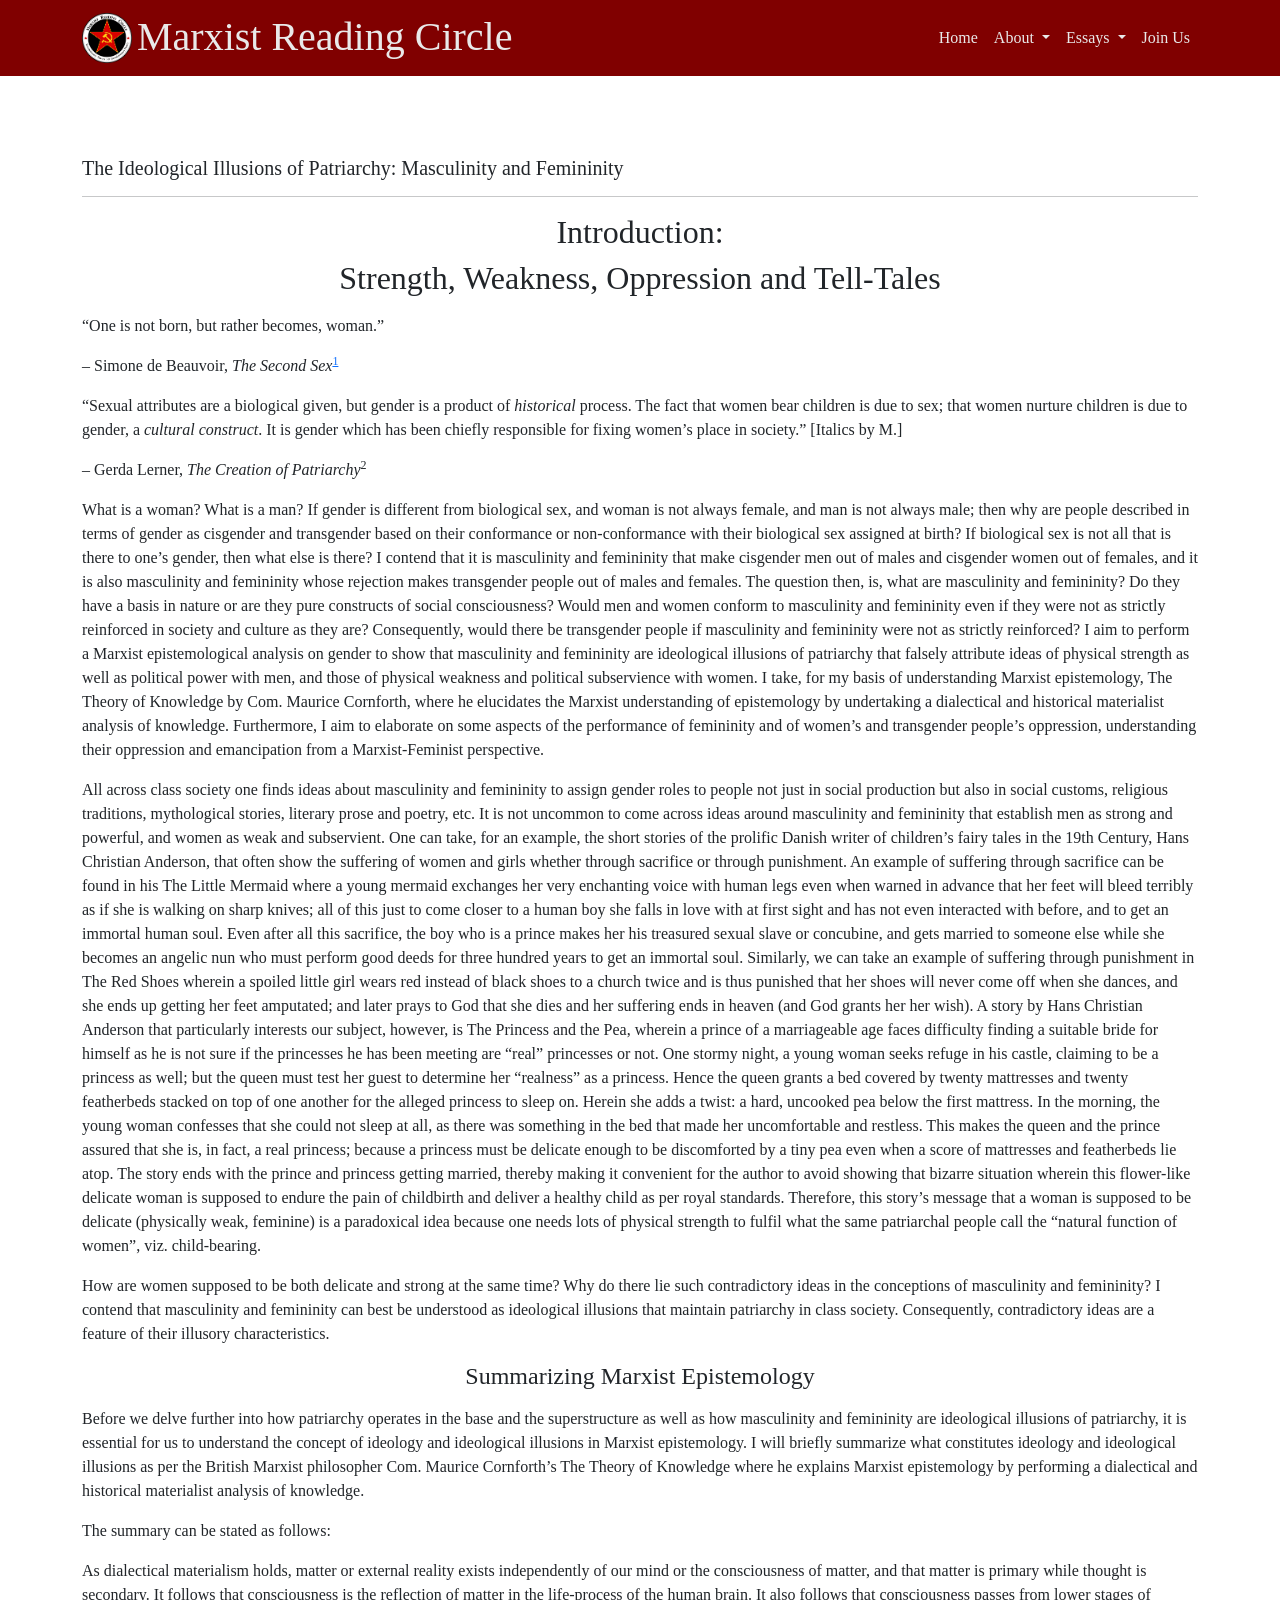
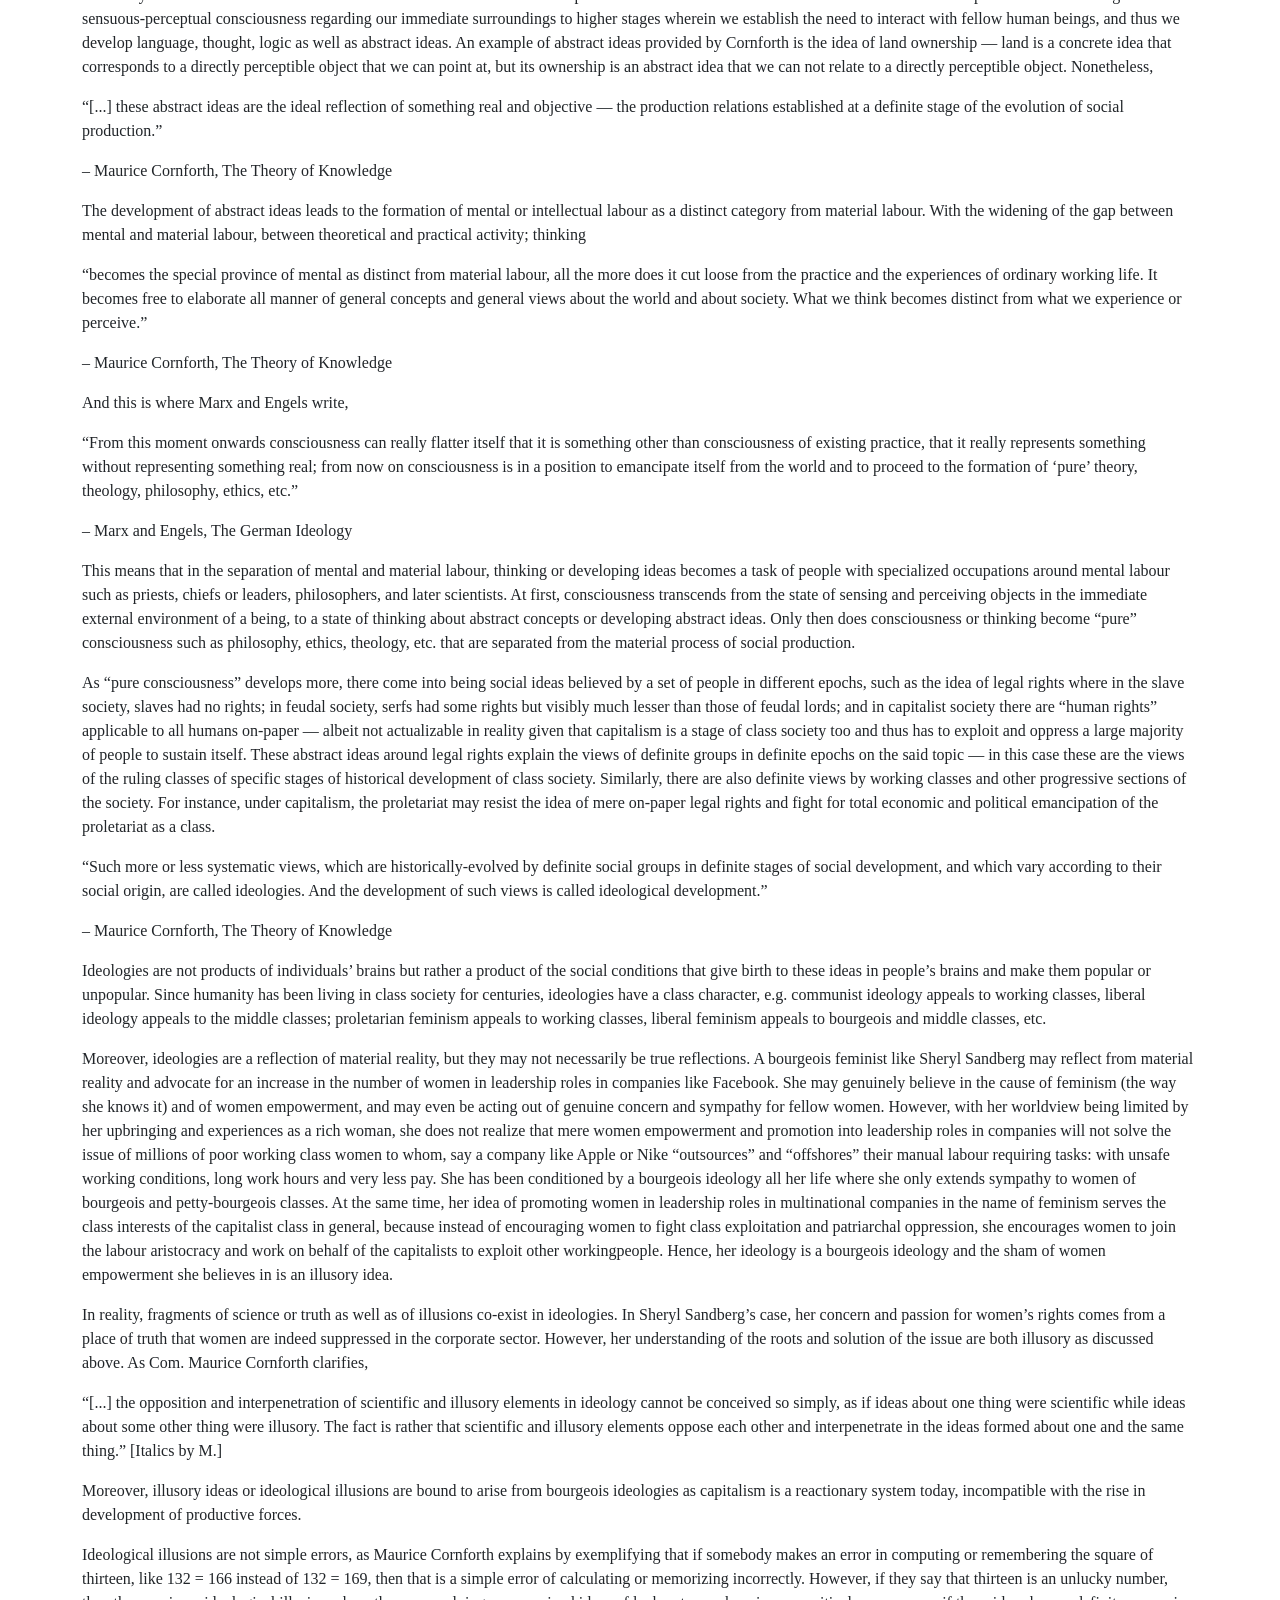
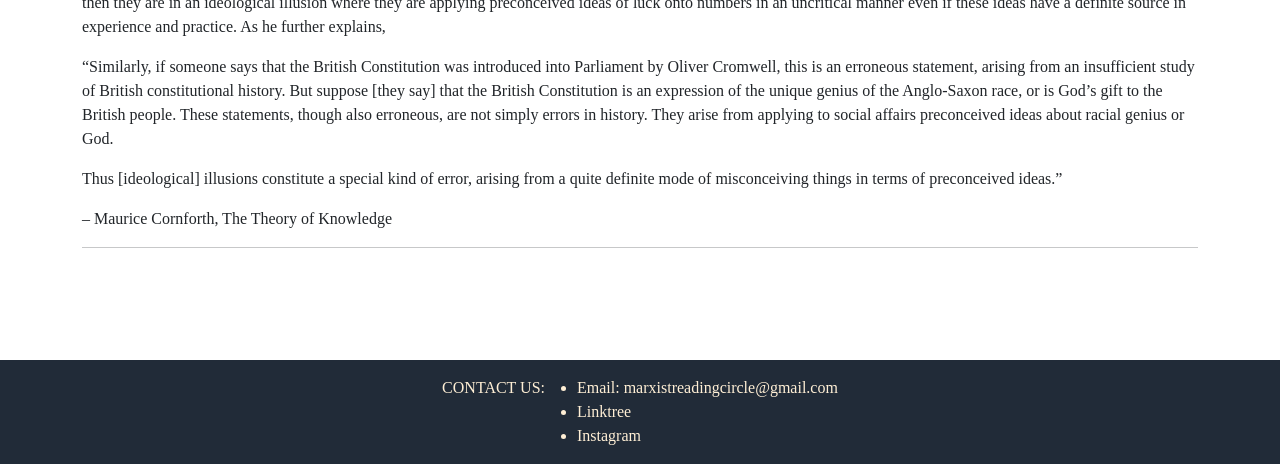
<file: essays/iip/iip_introduction.html>
<!doctype html>
<html lang="en">
  <head>
    <meta charset="utf-8">
    <meta name="viewport" content="width=device-width, initial-scale=1">
    <title>The Ideological Illusions of Patriarchy: Masculinity and Femininity</title>
    <link href="https://cdn.jsdelivr.net/npm/bootstrap@5.3.8/dist/css/bootstrap.min.css" rel="stylesheet" integrity="sha384-sRIl4kxILFvY47J16cr9ZwB07vP4J8+LH7qKQnuqkuIAvNWLzeN8tE5YBujZqJLB" crossorigin="anonymous">
    <link rel="stylesheet" href="../../css/main.css">
    <link rel="icon" type="image/png" href="../../images/marxist reading circle logo final1.png">
  </head>
  <body>
       
        <nav class="navbar fixed-top navbar-expand-sm navbar-dark">

            <div class="container col-sm-12">
                
                <a href="../../index.html" class="navbar-brand mb-0">
                    <img 
                    class="d-inline-block align-top" 
                    src="../../images/marxist reading circle logo final1.png" 
                    width="50" height="50" alt="Logo">
                    <span class="h1">Marxist Reading Circle</span>
                </a>
                <button 
                type="button"
                data-bs-toggle="collapse"
                data-bs-target="#navbarNav"
                class="navbar-toggler"
                aria-controls="navbarNav"
                aria-expanded="false"
                aria-label="Toggle navigation">
                <span class="navbar-toggler-icon"></span> 
                </button>
                <div 
                    class="collapse navbar-collapse" 
                    id="navbarNav">
                    <ul class="navbar-nav ms-auto">
                        <li class="nav-item active">
                            <a href="../../index.html" class="nav-link">
                                Home
                            </a>
                        </li>
                        <li class="nav-item active dropdown">
                            <a href="#" 
                            class="nav-link dropdown-toggle" 
                            id="navbarDropdown" 
                            role="button"
                            data-bs-toggle="dropdown"
                            aria-expanded="false">
                                About
                            </a>
                            <ul class="dropdown-menu"
                            aria-labelledby="navbarDropdown">
                                <li><a href="../../about_us.html" 
                                    class="dropdown-item">About Us</a>
                                </li>
                                <li><a href="../../moqp.html" 
                                    class="dropdown-item">Marxism on Patriarchy</a>
                                </li>
                            </ul>
                        </li>
                        <li class="nav-item active dropdown">
                            <a href="#" 
                            class="nav-link dropdown-toggle" 
                            id="navbarDropdown" 
                            role="button"
                            data-bs-toggle="dropdown"
                            aria-expanded="false">
                                Essays
                            </a>
                            <ul class="dropdown-menu"
                            aria-labelledby="navbarDropdown">
                                <li><a href="ideological_illusions_of_patriarchy.html" 
                                    class="dropdown-item">The Ideological Illusions Of Patriarchy: Masculinity and Femininity</a>
                                </li>
                                <li><a href="#" 
                                    class="dropdown-item">Coming Soon</a>
                                </li>
                            </ul>
                        </li>
                        <li class="nav-item active">
                            <a href="../../join_us.html" class="nav-link">
                                Join Us
                            </a>
                        </li>
                    </ul> 
                </div>   

            </div>
        </nav>
       <main class="container">

        <div class="col-sm-12 my-5 py-5" >
            <h5>The Ideological Illusions of Patriarchy: Masculinity and Femininity</h5>
            <hr>
            <div class="text-center pb-2">
                <h2>Introduction:</h2>
                <h2>Strength, Weakness, Oppression and Tell-Tales</h2>
            </div>
            <p>
                “One is not born, but rather becomes, woman.”
            </p>
            <p>
– Simone de Beauvoir, <em>The Second Sex</em><sup><a href="#">1</a></sup>
            </p>
            <p>
                “Sexual attributes are a biological given, but gender is a product of <em>historical</em> process. The fact that women bear children is due to sex; that women nurture children is due to gender, a <em>cultural construct</em>. It is gender which has been chiefly responsible for fixing women’s place in society.” [Italics by M.]
            </p>
            <p>
                – Gerda Lerner, <em>The Creation of Patriarchy</em><sup>2</sup>
            </p>
            <p>
                What is a woman? What is a man? If gender is different from biological sex, and woman is not always female, and man is not always male; then why are people described in terms of gender as cisgender and transgender based on their conformance or non-conformance with their biological sex assigned at birth? If biological sex is not all that is there to one’s gender, then what else is there? I contend that it is masculinity and femininity that make cisgender men out of males and cisgender women out of females, and it is also masculinity and femininity whose rejection makes transgender people out of males and females. The question then, is, what are masculinity and femininity? Do they have a basis in nature or are they pure constructs of social consciousness? Would men and women conform to masculinity and femininity even if they were not as strictly reinforced in society and culture as they are? Consequently, would there be transgender people if masculinity and femininity were not as strictly reinforced? I aim to perform a Marxist epistemological analysis on gender to show that masculinity and femininity are ideological illusions of patriarchy that falsely attribute ideas of physical strength as well as political power with men, and those of physical weakness and political subservience with women. I take, for my basis of understanding Marxist epistemology, The Theory of Knowledge by Com. Maurice Cornforth, where he elucidates the Marxist understanding of epistemology by undertaking a dialectical and historical materialist analysis of knowledge. Furthermore, I aim to elaborate on some aspects of the performance of femininity and of women’s and transgender people’s oppression, understanding their oppression and emancipation from a Marxist-Feminist perspective.
            </p>
            <p>
                All across class society one finds ideas about masculinity and femininity to assign gender roles to people not just in social production but also in social customs, religious traditions, mythological stories, literary prose and poetry, etc. It is not uncommon to come across ideas around masculinity and femininity that establish men as strong and powerful, and women as weak and subservient. One can take, for an example, the short stories of the prolific Danish writer of children’s fairy tales in the 19th Century, Hans Christian Anderson, that often show the suffering of women and girls whether through sacrifice or through punishment. An example of suffering through sacrifice can be found in his The Little Mermaid where a young mermaid exchanges her very enchanting voice with human legs even when warned in advance that her feet will bleed terribly as if she is walking on sharp knives; all of this just to come closer to a human boy she falls in love with at first sight and has not even interacted with before, and to get an immortal human soul. Even after all this sacrifice, the boy who is a prince makes her his treasured sexual slave or concubine, and gets married to someone else while she becomes an angelic nun who must perform good deeds for three hundred years to get an immortal soul. Similarly, we can take an example of suffering through punishment in The Red Shoes wherein a spoiled little girl wears red instead of black shoes to a church twice and is thus punished that her shoes will never come off when she dances, and she ends up getting her feet amputated; and later prays to God that she dies and her suffering ends in heaven (and God grants her her wish). A story by Hans Christian Anderson that particularly interests our subject, however, is The Princess and the Pea, wherein a prince of a marriageable age faces difficulty finding a suitable bride for himself as he is not sure if the princesses he has been meeting are “real” princesses or not. One stormy night, a young woman seeks refuge in his castle, claiming to be a princess as well; but the queen must test her guest to determine her “realness” as a princess. Hence the queen grants a bed covered by twenty mattresses and twenty featherbeds stacked on top of one another for the alleged princess to sleep on. Herein she adds a twist: a hard, uncooked pea below the first mattress. In the morning, the young woman confesses that she could not sleep at all, as there was something in the bed that made her uncomfortable and restless. This makes the queen and the prince assured that she is, in fact, a real princess; because a princess must be delicate enough to be discomforted by a tiny pea even when a score of mattresses and featherbeds lie atop. The story ends with the prince and princess getting married, thereby making it convenient for the author to avoid showing that bizarre situation wherein this flower-like delicate woman is supposed to endure the pain of childbirth and deliver a healthy child as per royal standards. Therefore, this story’s message that a woman is supposed to be delicate (physically weak, feminine) is a paradoxical idea because one needs lots of physical strength to fulfil what the same patriarchal people call the “natural function of women”, viz. child-bearing.
            </p>
            <p>
                How are women supposed to be both delicate and strong at the same time? Why do there lie such contradictory ideas in the conceptions of masculinity and femininity? I contend that masculinity and femininity can best be understood as ideological illusions that maintain patriarchy in class society. Consequently, contradictory ideas are a feature of their illusory characteristics.
            </p>
            <div class="text-center pb-2">
                <h4>Summarizing Marxist Epistemology</h4>
            </div>
            <p>
                Before we delve further into how patriarchy operates in the base and the superstructure as well as how masculinity and femininity are ideological illusions of patriarchy, it is essential for us to understand the concept of ideology and ideological illusions in Marxist epistemology. I will briefly summarize what constitutes ideology and ideological illusions as per the British Marxist philosopher Com. Maurice Cornforth’s The Theory of Knowledge where he explains Marxist epistemology by performing a dialectical and historical materialist analysis of knowledge.
            </p>
            <p>
                The summary can be stated as follows:
            </p>
            <p>
                As dialectical materialism holds, matter or external reality exists independently of our mind or the consciousness of matter, and that matter is primary while thought is secondary. It follows that consciousness is the reflection of matter in the life-process of the human brain. It also follows that consciousness passes from lower stages of sensuous-perceptual consciousness regarding our immediate surroundings to higher stages wherein we establish the need to interact with fellow human beings, and thus we develop language, thought, logic as well as abstract ideas. An example of abstract ideas provided by Cornforth is the idea of land ownership — land is a concrete idea that corresponds to a directly perceptible object that we can point at, but its ownership is an abstract idea that we can not relate to a directly perceptible object. Nonetheless,
            </p>
            <p>
                “[...] these abstract ideas are the ideal reflection of something real and objective — the production relations established at a definite stage of the evolution of social production.”
            </p>
            <p>
                – Maurice Cornforth, The Theory of Knowledge
            </p>
            <p>
                The development of abstract ideas leads to the formation of mental or intellectual labour as a distinct category from material labour. With the widening of the gap between mental and material labour, between theoretical and practical activity; thinking
            </p>
            <p>
                “becomes the special province of mental as distinct from material labour, all the more does it cut loose from the practice and the experiences of ordinary working life. It becomes free to elaborate all manner of general concepts and general views about the world and about society. What we think becomes distinct from what we experience or perceive.”
            </p>
            <p>
                – Maurice Cornforth, The Theory of Knowledge
            </p>
            <p>
                And this is where Marx and Engels write, 
            </p>
            <p>
                “From this moment onwards consciousness can really flatter itself that it is something other than consciousness of existing practice, that it really represents something without representing something real; from now on consciousness is in a position to emancipate itself from the world and to proceed to the formation of ‘pure’ theory, theology, philosophy, ethics, etc.”
            </p>
            <p>
                – Marx and Engels, The German Ideology
            </p>
            <p>
                This means that in the separation of mental and material labour, thinking or developing ideas becomes a task of people with specialized occupations around mental labour such as priests, chiefs or leaders, philosophers, and later scientists. At first, consciousness transcends from the state of sensing and perceiving objects in the immediate external environment of a being, to a state of thinking about abstract concepts or developing abstract ideas. Only then does consciousness or thinking become “pure” consciousness such as philosophy, ethics, theology, etc. that are separated from the material process of social production. 
            </p>
            <p>
                As “pure consciousness” develops more, there come into being social ideas believed by a set of people in different epochs, such as the idea of legal rights where in the slave society, slaves had no rights; in feudal society, serfs had some rights but visibly much lesser than those of feudal lords; and in capitalist society there are “human rights” applicable to all humans on-paper — albeit not actualizable in reality given that capitalism is a stage of class society too and thus has to exploit and oppress a large majority of people to sustain itself. These abstract ideas around legal rights explain the views of definite groups in definite epochs on the said topic — in this case these are the views of the ruling classes of specific stages of historical development of class society. Similarly, there are also definite views by working classes and other progressive sections of the society. For instance, under capitalism, the proletariat may resist the idea of mere on-paper legal rights and fight for total economic and political emancipation of the proletariat as a class.
            </p>
            <p>
                “Such more or less systematic views, which are historically-evolved by definite social groups in definite stages of social development, and which vary according to their social origin, are called ideologies. And the development of such views is called ideological development.”
            </p>
            <p>
                – Maurice Cornforth, The Theory of Knowledge
            </p>
            <p>
                Ideologies are not products of individuals’ brains but rather a product of the social conditions that give birth to these ideas in people’s brains and make them popular or unpopular. Since humanity has been living in class society for centuries, ideologies have a class character, e.g. communist ideology appeals to working classes, liberal ideology appeals to the middle classes; proletarian feminism appeals to working classes, liberal feminism appeals to bourgeois and middle classes, etc.
            </p>
            <p>
                Moreover, ideologies are a reflection of material reality, but they may not necessarily be true reflections. A bourgeois feminist like Sheryl Sandberg may reflect from material reality and advocate for an increase in the number of women in leadership roles in companies like Facebook. She may genuinely believe in the cause of feminism (the way she knows it) and of women empowerment, and may even be acting out of genuine concern and sympathy for fellow women. However, with her worldview being limited by her upbringing and experiences as a rich woman, she does not realize that mere women empowerment and promotion into leadership roles in companies will not solve the issue of millions of poor working class women to whom, say a company like Apple or Nike “outsources” and “offshores” their manual labour requiring tasks: with unsafe working conditions, long work hours and very less pay. She has been conditioned by a bourgeois ideology all her life where she only extends sympathy to women of bourgeois and petty-bourgeois classes. At the same time, her idea of promoting women in leadership roles in multinational companies in the name of feminism serves the class interests of the capitalist class in general, because instead of encouraging women to fight class exploitation and patriarchal oppression, she encourages women to join the labour aristocracy and work on behalf of the capitalists to exploit other workingpeople. Hence, her ideology is a bourgeois ideology and the sham of women empowerment she believes in is an illusory idea.
            </p>
            <p>
                In reality, fragments of science or truth as well as of illusions co-exist in ideologies. In Sheryl Sandberg’s case, her concern and passion for women’s rights comes from a place of truth that women are indeed suppressed in the corporate sector. However, her understanding of the roots and solution of the issue are both illusory as discussed above. As Com. Maurice Cornforth clarifies,
            </p>
            <p>
                “[...] the opposition and interpenetration of scientific and illusory elements in ideology cannot be conceived so simply, as if ideas about one thing were scientific while ideas about some other thing were illusory. The fact is rather that scientific and illusory elements oppose each other and interpenetrate in the ideas formed about one and the same thing.” [Italics by M.]
            </p>
            <p>
                Moreover, illusory ideas or ideological illusions are bound to arise from bourgeois ideologies as capitalism is a reactionary system today, incompatible with the rise in development of productive forces.
            </p>
            <p>
                Ideological illusions are not simple errors, as Maurice Cornforth explains by exemplifying that if somebody makes an error in computing or remembering the square of thirteen, like 132 = 166 instead of 132 = 169, then that is a simple error of calculating or memorizing incorrectly. However, if they say that thirteen is an unlucky number, then they are in an ideological illusion where they are applying preconceived ideas of luck onto numbers in an uncritical manner even if these ideas have a definite source in experience and practice. As he further explains,
            </p>
            <p>
                “Similarly, if someone says that the British Constitution was introduced into Parliament by Oliver Cromwell, this is an erroneous statement, arising from an insufficient study of British constitutional history. But suppose [they say] that the British Constitution is an expression of the unique genius of the Anglo-Saxon race, or is God’s gift to the British people. These statements, though also erroneous, are not simply errors in history. They arise from applying to social affairs preconceived ideas about racial genius or God.
            </p>
            <p>
                Thus [ideological] illusions constitute a special kind of error, arising from a quite definite mode of misconceiving things in terms of preconceived ideas.”
            </p>
            <p>
                – Maurice Cornforth, The Theory of Knowledge
            </p>
            <hr>
        </div>
        
        
        </main>   
        <footer>
        <div class="container d-flex justify-content-center pt-3">
                <div>
                    <p>CONTACT US:</p>
                </div>
                <ul>
                    <li>
                        <a href="mailto:marxistreadingcircle@gmail.com">Email: marxistreadingcircle@gmail.com</a>
                    </li>
                    <li>
                        <a href="https://linktr.ee/marxistreadingcircle">Linktree</a>
                    </li>
                    <li>
                        <a href="https://www.instagram.com/marxistreadingcircle/">
                            Instagram
                        </a>
                    </li>
                </ul>
    
            </div>
        </footer>
    <script src="https://cdn.jsdelivr.net/npm/bootstrap@5.3.8/dist/js/bootstrap.bundle.min.js" integrity="sha384-FKyoEForCGlyvwx9Hj09JcYn3nv7wiPVlz7YYwJrWVcXK/BmnVDxM+D2scQbITxI" crossorigin="anonymous"></script>
  </body>
</html>
</file>
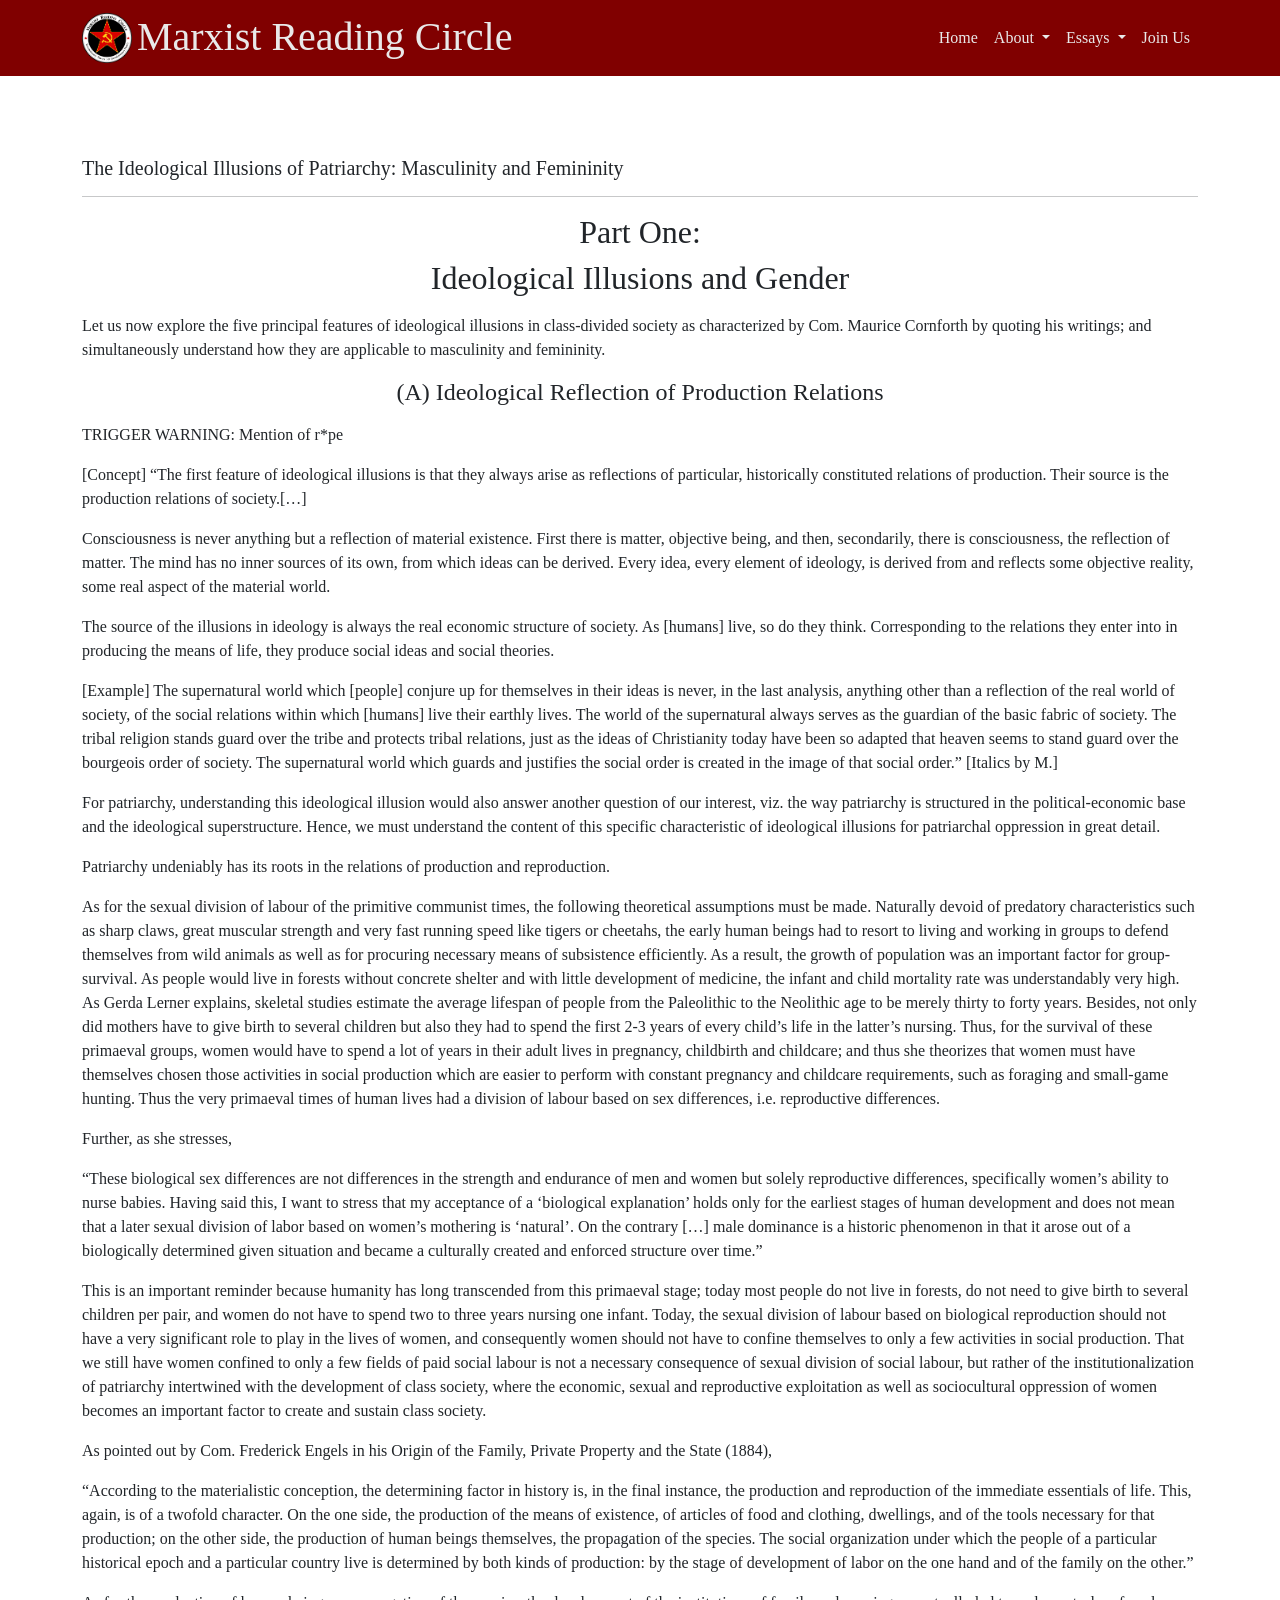
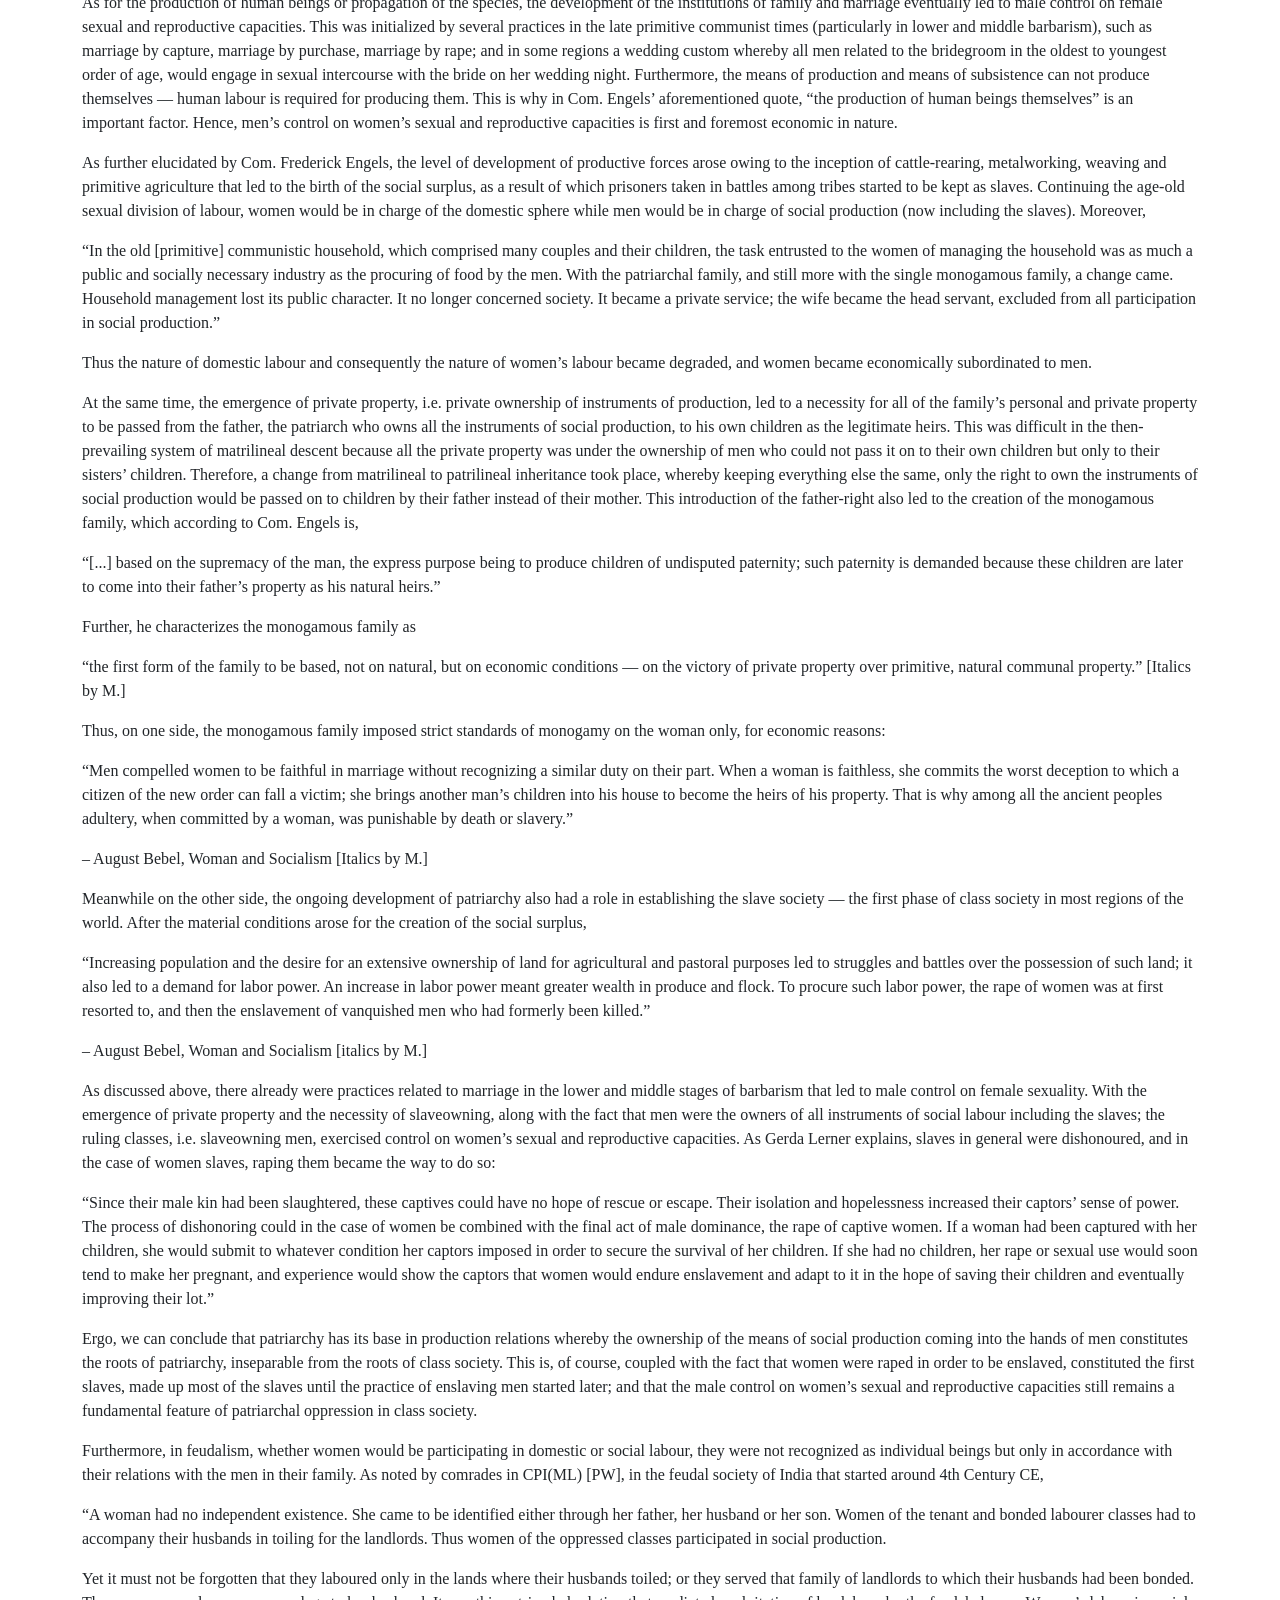
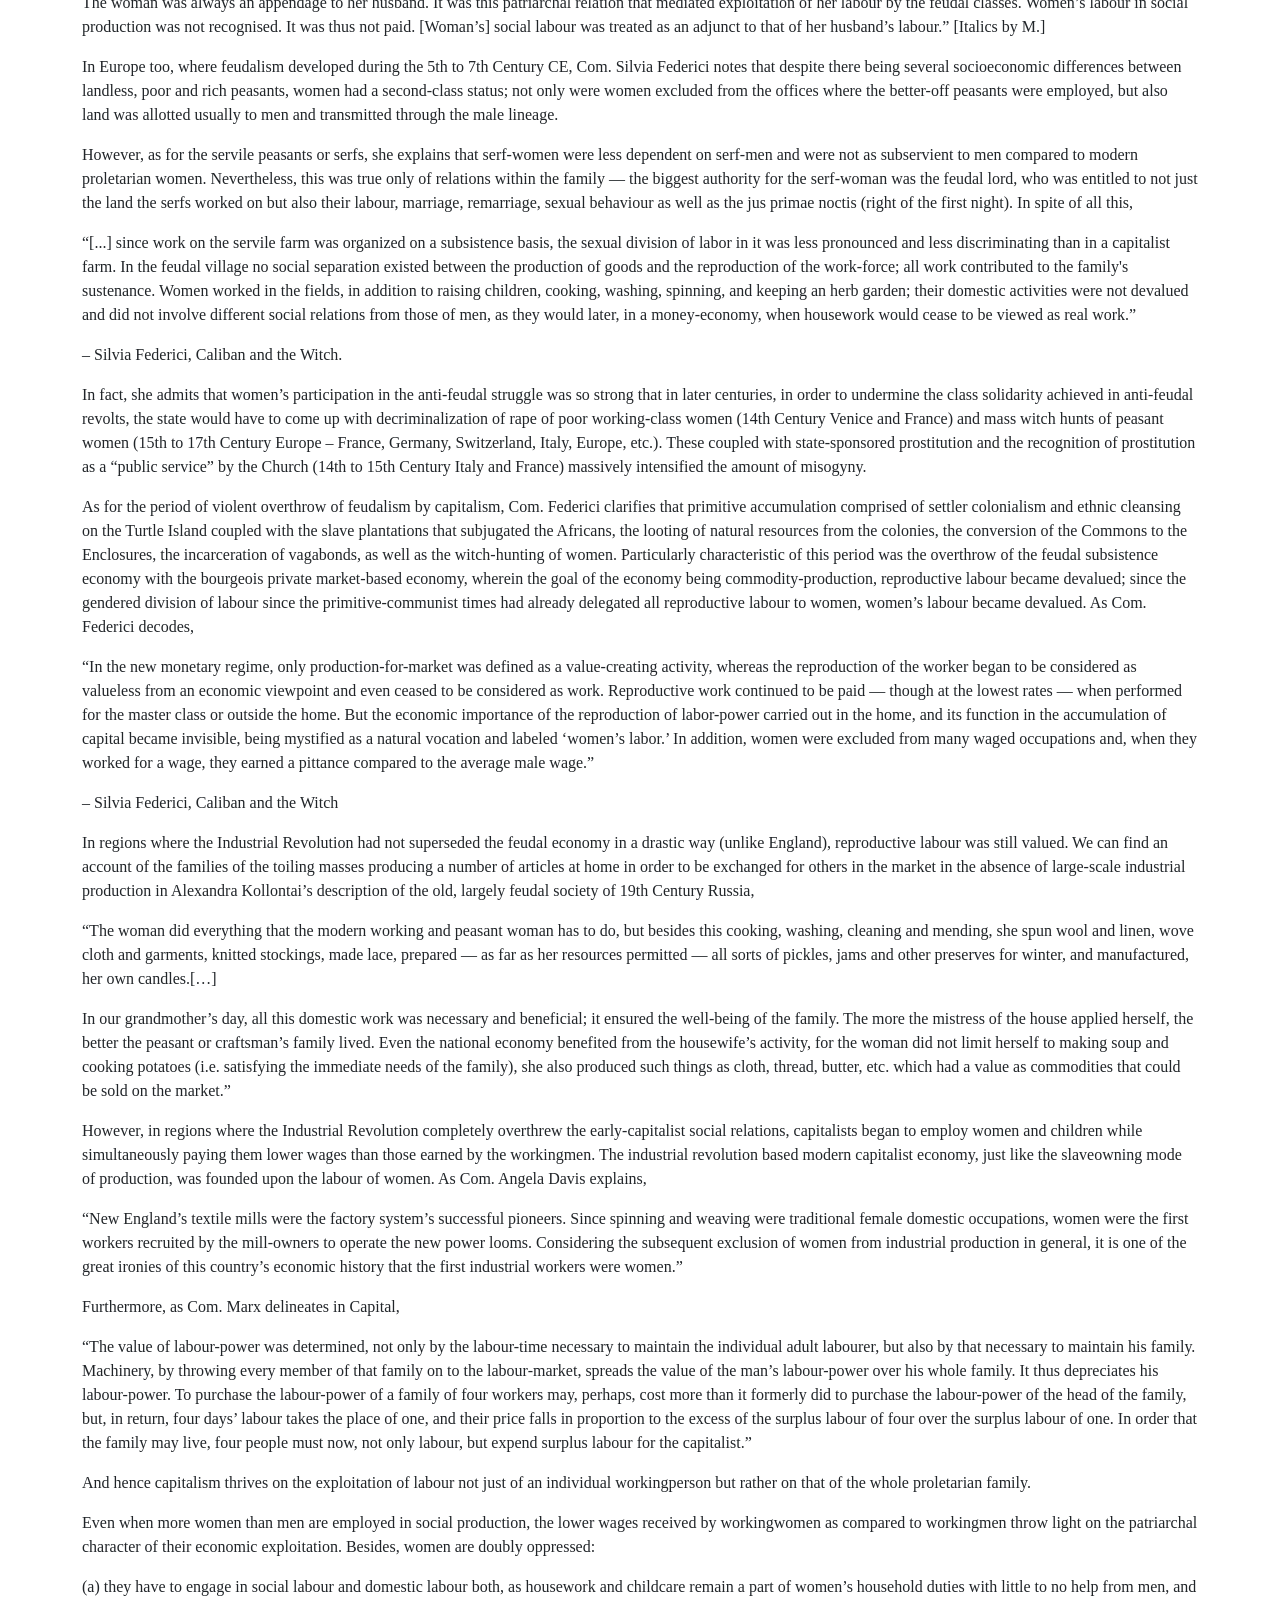
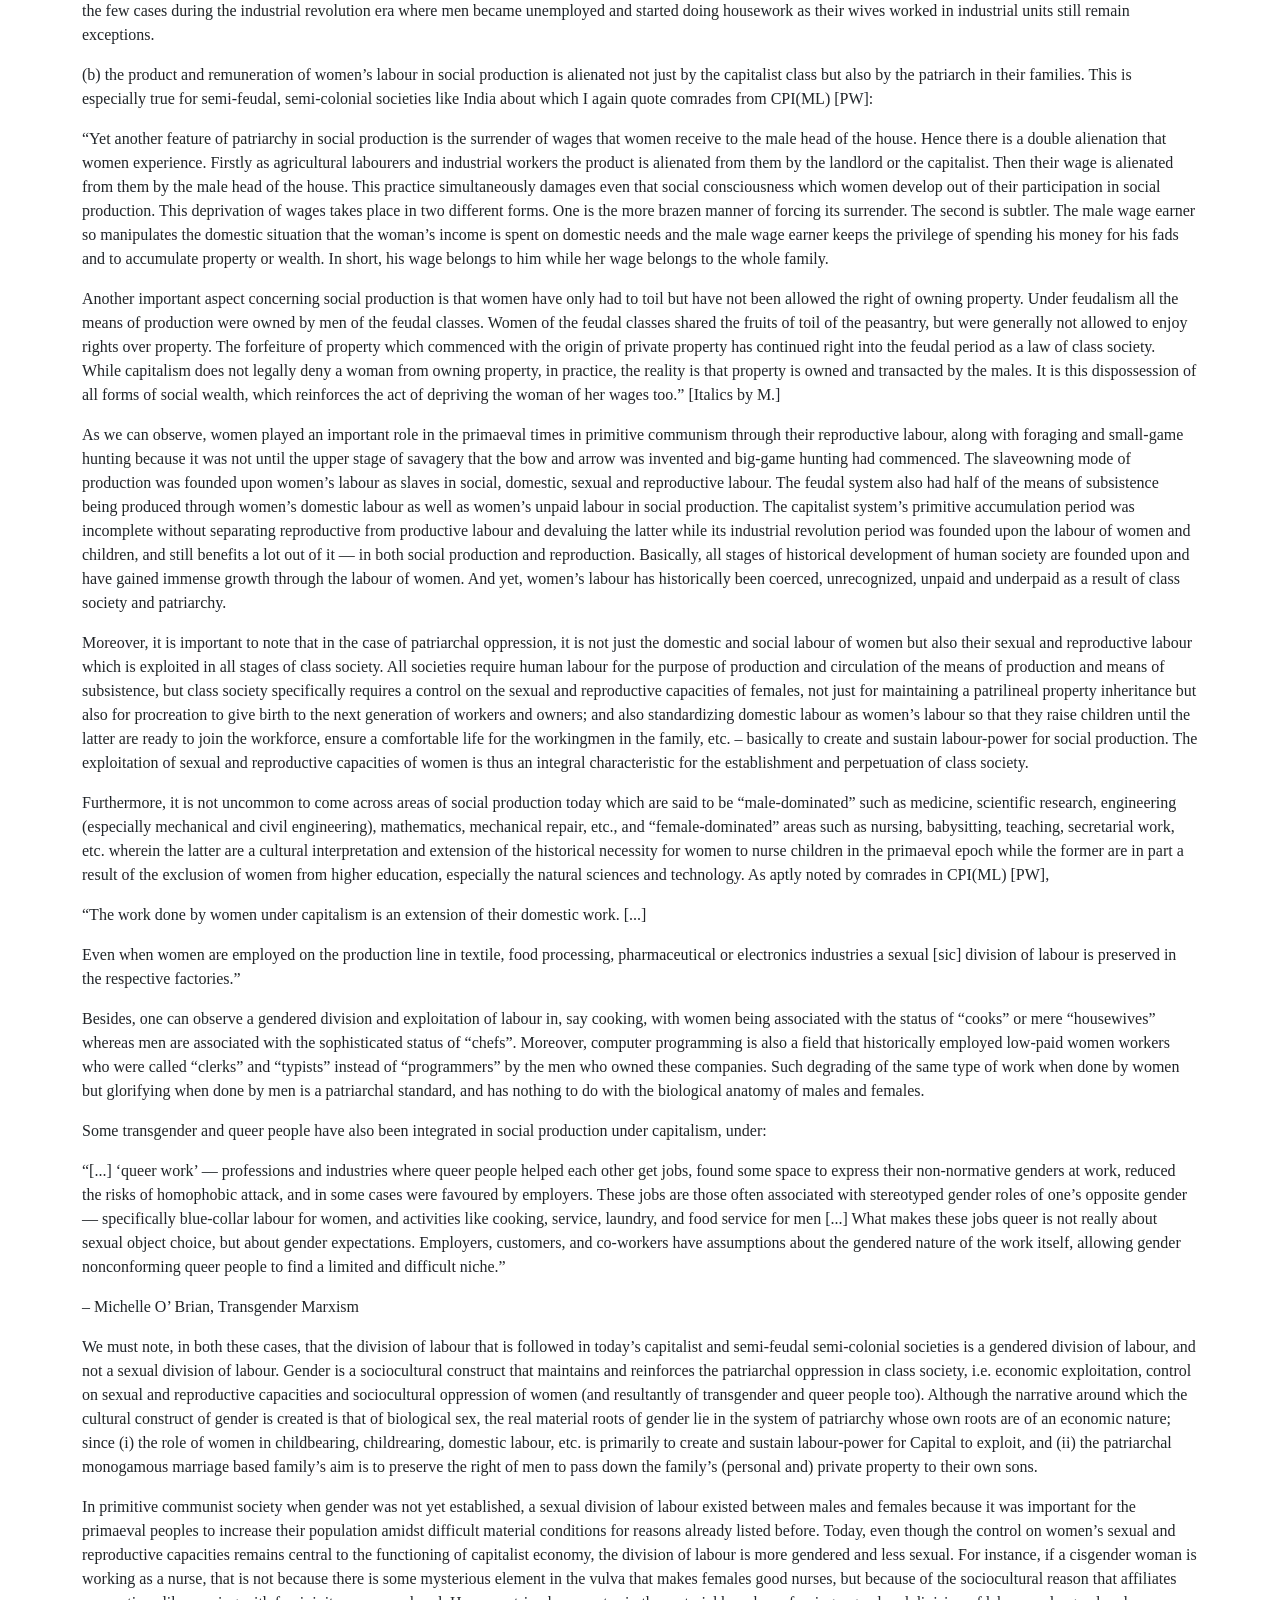
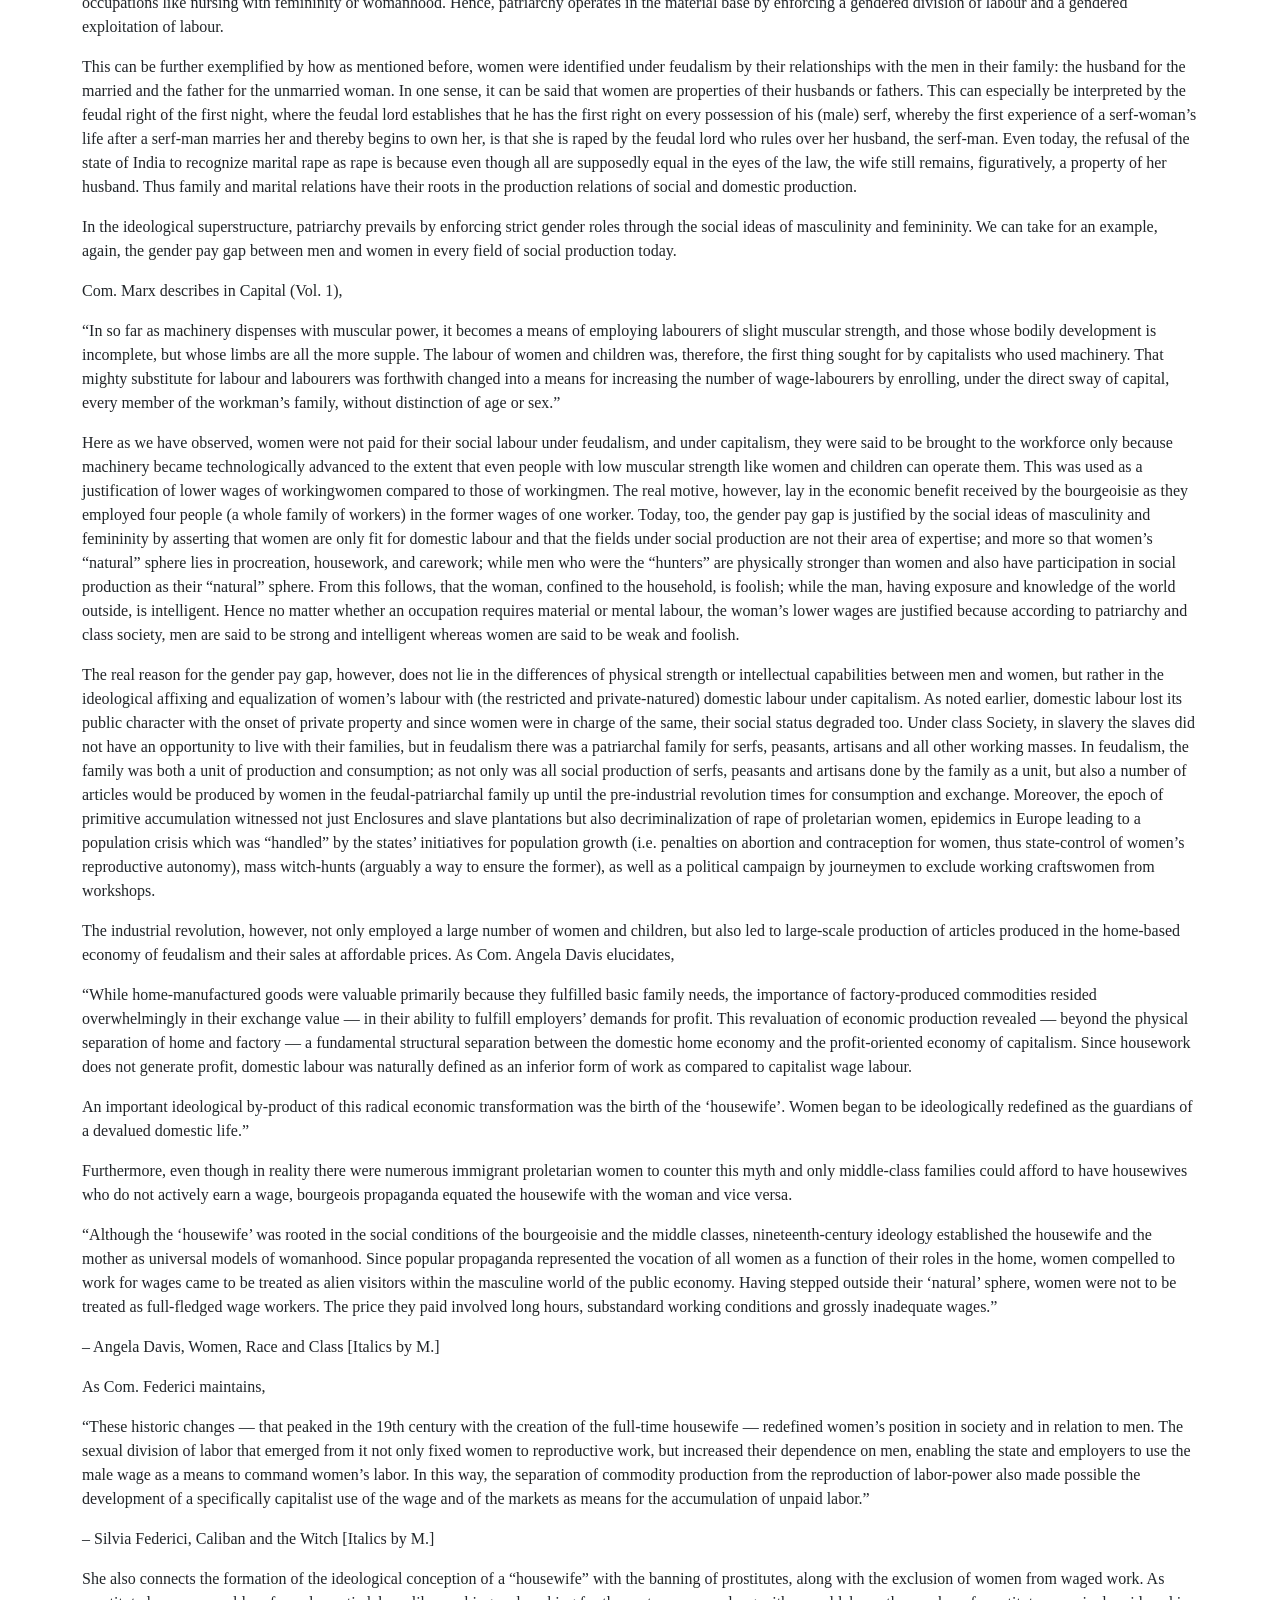
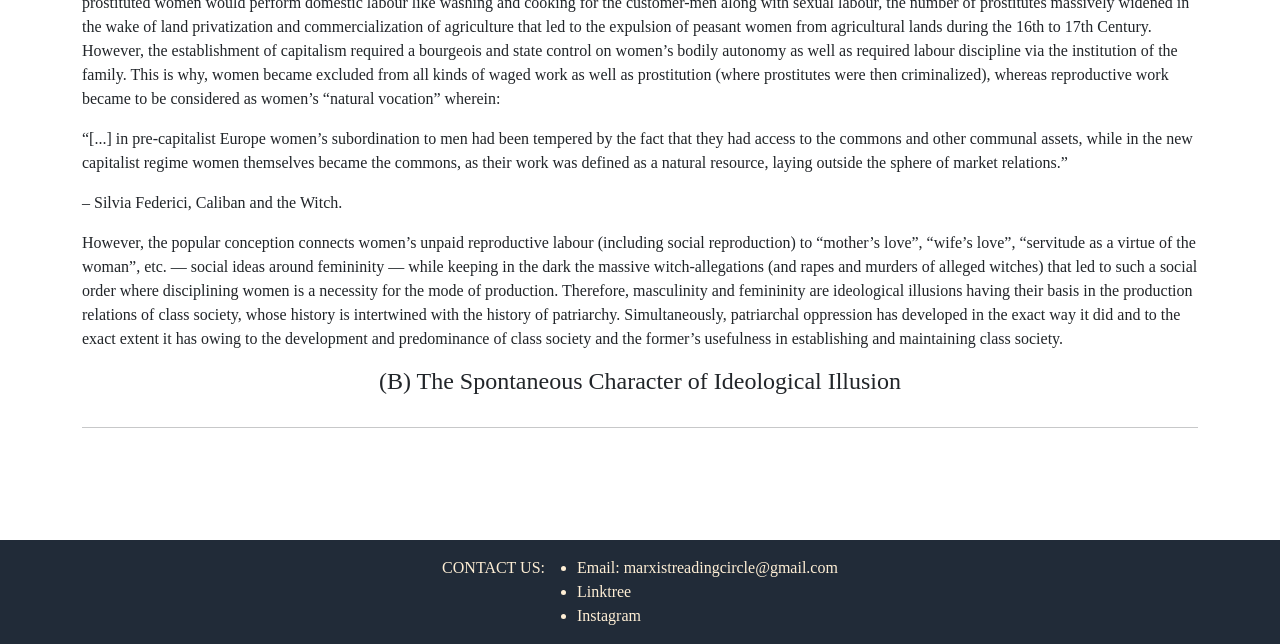
<file: essays/iip/iip_part1.html>
<!doctype html>
<html lang="en">
  <head>
    <meta charset="utf-8">
    <meta name="viewport" content="width=device-width, initial-scale=1">
    <title>The Ideological Illusions of Patriarchy: Masculinity and Femininity</title>
    <link href="https://cdn.jsdelivr.net/npm/bootstrap@5.3.8/dist/css/bootstrap.min.css" rel="stylesheet" integrity="sha384-sRIl4kxILFvY47J16cr9ZwB07vP4J8+LH7qKQnuqkuIAvNWLzeN8tE5YBujZqJLB" crossorigin="anonymous">
    <link rel="stylesheet" href="../../css/main.css">
    <link rel="icon" type="image/png" href="../../images/marxist reading circle logo final1.png">
  </head>
  <body>
       
        <nav class="navbar fixed-top navbar-expand-sm navbar-dark">

            <div class="container col-sm-12">
                
                <a href="../../index.html" class="navbar-brand mb-0">
                    <img 
                    class="d-inline-block align-top" 
                    src="../../images/marxist reading circle logo final1.png" 
                    width="50" height="50" alt="Logo">
                    <span class="h1">Marxist Reading Circle</span>
                </a>
                <button 
                type="button"
                data-bs-toggle="collapse"
                data-bs-target="#navbarNav"
                class="navbar-toggler"
                aria-controls="navbarNav"
                aria-expanded="false"
                aria-label="Toggle navigation">
                <span class="navbar-toggler-icon"></span> 
                </button>
                <div 
                    class="collapse navbar-collapse" 
                    id="navbarNav">
                    <ul class="navbar-nav ms-auto">
                        <li class="nav-item active">
                            <a href="../../index.html" class="nav-link">
                                Home
                            </a>
                        </li>
                        <li class="nav-item active dropdown">
                            <a href="#" 
                            class="nav-link dropdown-toggle" 
                            id="navbarDropdown" 
                            role="button"
                            data-bs-toggle="dropdown"
                            aria-expanded="false">
                                About
                            </a>
                            <ul class="dropdown-menu"
                            aria-labelledby="navbarDropdown">
                                <li><a href="../../about_us.html" 
                                    class="dropdown-item">About Us</a>
                                </li>
                                <li><a href="../../moqp.html" 
                                    class="dropdown-item">Marxism on Patriarchy</a>
                                </li>
                            </ul>
                        </li>
                        <li class="nav-item active dropdown">
                            <a href="#" 
                            class="nav-link dropdown-toggle" 
                            id="navbarDropdown" 
                            role="button"
                            data-bs-toggle="dropdown"
                            aria-expanded="false">
                                Essays
                            </a>
                            <ul class="dropdown-menu"
                            aria-labelledby="navbarDropdown">
                                <li><a href="ideological_illusions_of_patriarchy.html" 
                                    class="dropdown-item">The Ideological Illusions Of Patriarchy: Masculinity and Femininity</a>
                                </li>
                                <li><a href="#" 
                                    class="dropdown-item">Coming Soon</a>
                                </li>
                            </ul>
                        </li>
                        <li class="nav-item active">
                            <a href="../../join_us.html" class="nav-link">
                                Join Us
                            </a>
                        </li>
                    </ul> 
                </div>   

            </div>
        </nav>
       <main class="container">

        <div class="col-sm-12 my-5 py-5" >
            <h5>The Ideological Illusions of Patriarchy: Masculinity and Femininity</h5>
            <hr>
            <div class="text-center pb-2">
                <h2>Part One: </h2>
                <h2>Ideological Illusions and Gender</h2>
            </div>
            <p>
                Let us now explore the five principal features of ideological illusions in class-divided society as characterized by Com. Maurice Cornforth by quoting his writings; and simultaneously understand how they are applicable to masculinity and femininity.
            </p>
            <div class="text-center pb-2">
                <h4>(A) Ideological Reflection of Production Relations</h4>
            </div>
            <p>
                TRIGGER WARNING: Mention of r*pe
            </p>
            <p>
                [Concept] “The first feature of ideological illusions is that they always arise as reflections of particular, historically constituted relations of production. Their source is the production relations of society.[…]
            </p>
            <p>
                Consciousness is never anything but a reflection of material existence. First there is matter, objective being, and then, secondarily, there is consciousness, the reflection of matter. The mind has no inner sources of its own, from which ideas can be derived. Every idea, every element of ideology, is derived from and reflects some objective reality, some real aspect of the material world.
            </p>
            <p>
                The source of the illusions in ideology is always the real economic structure of society. As [humans] live, so do they think. Corresponding to the relations they enter into in producing the means of life, they produce social ideas and social theories.
            </p>
            <p>
                [Example] The supernatural world which [people] conjure up for themselves in their ideas is never, in the last analysis, anything other than a reflection of the real world of society, of the social relations within which [humans] live their earthly lives. The world of the supernatural always serves as the guardian of the basic fabric of society. The tribal religion stands guard over the tribe and protects tribal relations, just as the ideas of Christianity today have been so adapted that heaven seems to stand guard over the bourgeois order of society. The supernatural world which guards and justifies the social order is created in the image of that social order.” [Italics by M.]
            </p>
            <p>
                For patriarchy, understanding this ideological illusion would also answer another question of our interest, viz. the way patriarchy is structured in the political-economic base and the ideological superstructure. Hence, we must understand the content of this specific characteristic of ideological illusions for patriarchal oppression in great detail.
            </p>
            <p>
                Patriarchy undeniably has its roots in the relations of production and reproduction.
            </p>
            <p>
                As for the sexual division of labour of the primitive communist times, the following theoretical assumptions must be made. Naturally devoid of predatory characteristics such as sharp claws, great muscular strength and very fast running speed like tigers or cheetahs, the early human beings had to resort to living and working in groups to defend themselves from wild animals as well as for procuring necessary means of subsistence efficiently. As a result, the growth of population was an important factor for group-survival. As people would live in forests without concrete shelter and with little development of medicine, the infant and child mortality rate was understandably very high. As Gerda Lerner explains, skeletal studies estimate the average lifespan of people from the Paleolithic to the Neolithic age to be merely thirty to forty years. Besides, not only did mothers have to give birth to several children but also they had to spend the first 2-3 years of every child’s life in the latter’s nursing. Thus, for the survival of these primaeval groups, women would have to spend a lot of years in their adult lives in pregnancy, childbirth and childcare; and thus she theorizes that women must have themselves chosen those activities in social production which are easier to perform with constant pregnancy and childcare requirements, such as foraging and small-game hunting. Thus the very primaeval times of human lives had a division of labour based on sex differences, i.e. reproductive differences.
            </p>
            <p>
                Further, as she stresses,
            </p>
            <p>
                “These biological sex differences are not differences in the strength and endurance of men and women but solely reproductive differences, specifically women’s ability to nurse babies. Having said this, I want to stress that my acceptance of a ‘biological explanation’ holds only for the earliest stages of human development and does not mean that a later sexual division of labor based on women’s mothering is ‘natural’. On the contrary […] male dominance is a historic phenomenon in that it arose out of a biologically determined given situation and became a culturally created and enforced structure over time.”
            </p>
            <p>
                This is an important reminder because humanity has long transcended from this primaeval stage; today most people do not live in forests, do not need to give birth to several children per pair, and women do not have to spend two to three years nursing one infant. Today, the sexual division of labour based on biological reproduction should not have a very significant role to play in the lives of women, and consequently women should not have to confine themselves to only a few activities in social production. That we still have women confined to only a few fields of paid social labour is not a necessary consequence of sexual division of social labour, but rather of the institutionalization of patriarchy intertwined with the development of class society, where the economic, sexual and reproductive exploitation as well as sociocultural oppression of women becomes an important factor to create and sustain class society.
            </p>
            <p>
                As pointed out by Com. Frederick Engels in his Origin of the Family, Private Property and the State (1884),
            </p>
            <p>
                “According to the materialistic conception, the determining factor in history is, in the final instance, the production and reproduction of the immediate essentials of life. This, again, is of a twofold character. On the one side, the production of the means of existence, of articles of food and clothing, dwellings, and of the tools necessary for that production; on the other side, the production of human beings themselves, the propagation of the species. The social organization under which the people of a particular historical epoch and a particular country live is determined by both kinds of production: by the stage of development of labor on the one hand and of the family on the other.”
            </p>
            <p>
                As for the production of human beings or propagation of the species, the development of the institutions of family and marriage eventually led to male control on female sexual and reproductive capacities. This was initialized by several practices in the late primitive communist times (particularly in lower and middle barbarism), such as marriage by capture, marriage by purchase, marriage by rape; and in some regions a wedding custom whereby all men related to the bridegroom in the oldest to youngest order of age, would engage in sexual intercourse with the bride on her wedding night.  Furthermore, the means of production and means of subsistence can not produce themselves — human labour is required for producing them. This is why in Com. Engels’ aforementioned quote, “the production of human beings themselves” is an important factor. Hence, men’s control on women’s sexual and reproductive capacities is first and foremost economic in nature.
            </p>
            <p>
                As further elucidated by Com. Frederick Engels, the level of development of productive forces arose owing to the inception of cattle-rearing, metalworking, weaving and primitive agriculture that led to the birth of the social surplus, as a result of which prisoners taken in battles among tribes started to be kept as slaves. Continuing the age-old sexual division of labour, women would be in charge of the domestic sphere while men would be in charge of social production (now including the slaves). Moreover,
            </p>
            <p>
                “In the old [primitive] communistic household, which comprised many couples and their children, the task entrusted to the women of managing the household was as much a public and socially necessary industry as the procuring of food by the men. With the patriarchal family, and still more with the single monogamous family, a change came. Household management lost its public character. It no longer concerned society. It became a private service; the wife became the head servant, excluded from all participation in social production.”
            </p>
            <p>
                Thus the nature of domestic labour and consequently the nature of women’s labour became degraded, and women became economically subordinated to men.
            </p>
            <p>
                At the same time, the emergence of private property, i.e. private ownership of instruments of production, led to a necessity for all of the family’s personal and private property to be passed from the father, the patriarch who owns all the instruments of social production, to his own children as the legitimate heirs. This was difficult in the then-prevailing system of matrilineal descent because all the private property was under the ownership of men who could not pass it on to their own children but only to their sisters’ children. Therefore, a change from matrilineal to patrilineal inheritance took place, whereby keeping everything else the same, only the right to own the instruments of social production would be passed on to children by their father instead of their mother. This introduction of the father-right also led to the creation of the monogamous family, which according to Com. Engels is,
            </p>
            <p>
                “[...] based on the supremacy of the man, the express purpose being to produce children of undisputed paternity; such paternity is demanded because these children are later to come into their father’s property as his natural heirs.”
            </p>
            <p>
                Further, he characterizes the monogamous family as
            </p>
            <p>
                “the first form of the family to be based, not on natural, but on economic conditions — on the victory of private property over primitive, natural communal property.” [Italics by M.]
            </p>
            <p>
                Thus, on one side, the monogamous family imposed strict standards of monogamy on the woman only, for economic reasons:
            </p>
            <p>
                “Men compelled women to be faithful in marriage without recognizing a similar duty on their part. When a woman is faithless, she commits the worst deception to which a citizen of the new order can fall a victim; she brings another man’s children into his house to become the heirs of his property. That is why among all the ancient peoples adultery, when committed by a woman, was punishable by death or slavery.”
            </p>
            <p>
                – August Bebel, Woman and Socialism [Italics by M.] 
            </p>
            <p>
                Meanwhile on the other side, the ongoing development of patriarchy also had a role in establishing the slave society — the first phase of class society in most regions of the world. After the material conditions arose for the creation of the social surplus,
            </p>
            <p>
                “Increasing population and the desire for an extensive ownership of land for agricultural and pastoral purposes led to struggles and battles over the possession of such land; it also led to a demand for labor power. An increase in labor power meant greater wealth in produce and flock. To procure such labor power, the rape of women was at first resorted to, and then the enslavement of vanquished men who had formerly been killed.”
            </p>
            <p>
                – August Bebel, Woman and Socialism [italics by M.]
            </p>
            <p>
                As discussed above, there already were practices related to marriage in the lower and middle stages of barbarism that led to male control on female sexuality. With the emergence of private property and the necessity of slaveowning, along with the fact that men were the owners of all instruments of social labour including the slaves; the ruling classes, i.e. slaveowning men, exercised control on women’s sexual and reproductive capacities. As Gerda Lerner explains, slaves in general were dishonoured, and in the case of women slaves, raping them became the way to do so:
            </p>
            <p>
                “Since their male kin had been slaughtered, these captives could have no hope of rescue or escape. Their isolation and hopelessness increased their captors’ sense of power. The process of dishonoring could in the case of women be combined with the final act of male dominance, the rape of captive women. If a woman had been captured with her children, she would submit to whatever condition her captors imposed in order to secure the survival of her children. If she had no children, her rape or sexual use would soon tend to make her pregnant, and experience would show the captors that women would endure enslavement and adapt to it in the hope of saving their children and eventually improving their lot.”
            </p>
            <p>
                Ergo, we can conclude that patriarchy has its base in production relations whereby the ownership of the means of social production coming into the hands of men constitutes the roots of patriarchy, inseparable from the roots of class society. This is, of course, coupled with the fact that women were raped in order to be enslaved, constituted the first slaves, made up most of the slaves until the practice of enslaving men started later; and that the male control on women’s sexual and reproductive capacities still remains a fundamental feature of patriarchal oppression in class society. 
            </p>
            <p>
                Furthermore, in feudalism, whether women would be participating in domestic or social labour, they were not recognized as individual beings but only in accordance with their relations with the men in their family. As noted by comrades in CPI(ML) [PW], in the feudal society of India that started around 4th Century CE,
            </p>
            <p>
                “A woman had no independent existence. She came to be identified either through her father, her husband or her son. Women of the tenant and bonded labourer classes had to accompany their husbands in toiling for the landlords. Thus women of the oppressed classes participated in social production.
            </p>
            <p>
                Yet it must not be forgotten that they laboured only in the lands where their husbands toiled; or they served that family of landlords to which their husbands had been bonded. The woman was always an appendage to her husband. It was this patriarchal relation that mediated exploitation of her labour by the feudal classes. Women’s labour in social production was not recognised. It was thus not paid. [Woman’s] social labour was treated as an adjunct to that of her husband’s labour.” [Italics by M.]
            </p>
            <p>
                In Europe too, where feudalism developed during the 5th to 7th Century CE, Com. Silvia Federici notes that despite there being several socioeconomic differences between landless, poor and rich peasants, women had a second-class status; not only were women excluded from the offices where the better-off peasants were employed, but also land was allotted usually to men and transmitted through the male lineage.
            </p>
            <p>
                However, as for the servile peasants or serfs, she explains that serf-women were less dependent on serf-men and were not as subservient to men compared to modern proletarian women. Nevertheless, this was true only of relations within the family — the biggest authority for the serf-woman was the feudal lord, who was entitled to not just the land the serfs worked on but also their labour, marriage, remarriage, sexual behaviour as well as the jus primae noctis (right of the first night). In spite of all this, 
            </p>
            <p>
                “[...] since work on the servile farm was organized on a subsistence basis, the sexual division of labor in it was less pronounced and less discriminating than in a capitalist farm. In the feudal village no social separation existed between the production of goods and the reproduction of the work-force; all work contributed to the family's sustenance. Women worked in the fields, in addition to raising children, cooking, washing, spinning, and keeping an herb garden; their domestic activities were not devalued and did not involve different social relations from those of men, as they would later, in a money-economy, when housework would cease to be viewed as real work.”
            </p>
            <p>
                – Silvia Federici, Caliban and the Witch.
            </p>
            <p>
                In fact, she admits that women’s participation in the anti-feudal struggle was so strong that in later centuries, in order to undermine the class solidarity achieved in anti-feudal revolts, the state would have to come up with decriminalization of rape of poor working-class women (14th Century Venice and France) and mass witch hunts of peasant women (15th to 17th Century Europe – France, Germany, Switzerland, Italy, Europe, etc.). These coupled with state-sponsored prostitution and the recognition of prostitution as a “public service” by the Church (14th to 15th Century Italy and France) massively intensified the amount of misogyny.
            </p>
            <p>
                As for the period of violent overthrow of feudalism by capitalism, Com. Federici clarifies that primitive accumulation comprised of settler colonialism and ethnic cleansing on the Turtle Island coupled with the slave plantations that subjugated the Africans, the looting of natural resources from the colonies, the conversion of the Commons to the Enclosures, the incarceration of vagabonds, as well as the witch-hunting of women. Particularly characteristic of this period was the overthrow of the feudal subsistence economy with the bourgeois private market-based economy, wherein the goal of the economy being commodity-production, reproductive labour became devalued; since the gendered division of labour since the primitive-communist times had already delegated all reproductive labour to women, women’s labour became devalued. As Com. Federici decodes,
            </p>
            <p>
                “In the new monetary regime, only production-for-market was defined as a value-creating activity, whereas the reproduction of the worker began to be considered as valueless from an economic viewpoint and even ceased to be considered as work. Reproductive work continued to be paid — though at the lowest rates — when performed for the master class or outside the home. But the economic importance of the reproduction of labor-power carried out in the home, and its function in the accumulation of capital became invisible, being mystified as a natural vocation and labeled ‘women’s labor.’ In addition, women were excluded from many waged occupations and, when they worked for a wage, they earned a pittance compared to the average male wage.”
            </p>
            <p>
                – Silvia Federici, Caliban and the Witch
            </p>
            <p>
                In regions where the Industrial Revolution had not superseded the feudal economy in a drastic way (unlike England), reproductive labour was still valued. We can find an account of the families of the toiling masses producing a number of articles at home in order to be exchanged for others in the market in the absence of large-scale industrial production in Alexandra Kollontai’s description of the old, largely feudal society of 19th Century Russia,
            </p>
            <p>
                “The woman did everything that the modern working and peasant woman has to do, but besides this cooking, washing, cleaning and mending, she spun wool and linen, wove cloth and garments, knitted stockings, made lace, prepared — as far as her resources permitted — all sorts of pickles, jams and other preserves for winter, and manufactured, her own candles.[…]
            </p>
            <p>
                In our grandmother’s day, all this domestic work was necessary and beneficial; it ensured the well-being of the family. The more the mistress of the house applied herself, the better the peasant or craftsman’s family lived. Even the national economy benefited from the housewife’s activity, for the woman did not limit herself to making soup and cooking potatoes (i.e. satisfying the immediate needs of the family), she also produced such things as cloth, thread, butter, etc. which had a value as commodities that could be sold on the market.”
            </p>
            <p>
                However, in regions where the Industrial Revolution completely overthrew the early-capitalist social relations, capitalists began to employ women and children while simultaneously paying them lower wages than those earned by the workingmen. The industrial revolution based modern capitalist economy, just like the slaveowning mode of production, was founded upon the labour of women. As Com. Angela Davis explains,
            </p>
            <p>
                “New England’s textile mills were the factory system’s successful pioneers. Since spinning and weaving were traditional female domestic occupations, women were the first workers recruited by the mill-owners to operate the new power looms. Considering the subsequent exclusion of women from industrial production in general, it is one of the great ironies of this country’s economic history that the first industrial workers were women.”
            </p>
            <p>
                Furthermore, as Com. Marx delineates in Capital, 
            </p>
            <p>
                “The value of labour-power was determined, not only by the labour-time necessary to maintain the individual adult labourer, but also by that necessary to maintain his family. Machinery, by throwing every member of that family on to the labour-market, spreads the value of the man’s labour-power over his whole family. It thus depreciates his labour-power. To purchase the labour-power of a family of four workers may, perhaps, cost more than it formerly did to purchase the labour-power of the head of the family, but, in return, four days’ labour takes the place of one, and their price falls in proportion to the excess of the surplus labour of four over the surplus labour of one. In order that the family may live, four people must now, not only labour, but expend surplus labour for the capitalist.”
            </p>
            <p>
                And hence capitalism thrives on the exploitation of labour not just of an individual workingperson but rather on that of the whole proletarian family.
            </p>
            <p>
                Even when more women than men are employed in social production, the lower wages received by workingwomen as compared to workingmen throw light on the patriarchal character of their economic exploitation. Besides, women are doubly oppressed: 
            </p>
            <p>
                (a) they have to engage in social labour and domestic labour both, as housework and childcare remain a part of women’s household duties with little to no help from men, and the few cases during the industrial revolution era where men became unemployed and started doing housework as their wives worked in industrial units still remain exceptions.
            </p>
            <p>
                (b) the product and remuneration of women’s labour in social production is alienated not just by the capitalist class but also by the patriarch in their families. This is especially true for semi-feudal, semi-colonial societies like India about which I again quote comrades from CPI(ML) [PW]:
            </p>
            <p>
                “Yet another feature of patriarchy in social production is the surrender of wages that women receive to the male head of the house. Hence there is a double alienation that women experience. Firstly as agricultural labourers and industrial workers the product is alienated from them by the landlord or the capitalist. Then their wage is alienated from them by the male head of the house. This practice simultaneously damages even that social consciousness which women develop out of their participation in social production. This deprivation of wages takes place in two different forms. One is the more brazen manner of forcing its surrender. The second is subtler. The male wage earner so manipulates the domestic situation that the woman’s income is spent on domestic needs and the male wage earner keeps the privilege of spending his money for his fads and to accumulate property or wealth. In short, his wage belongs to him while her wage belongs to the whole family.
            </p>
            <p>
                Another important aspect concerning social production is that women have only had to toil but have not been allowed the right of owning property. Under feudalism all the means of production were owned by men of the feudal classes. Women of the feudal classes shared the fruits of toil of the peasantry, but were generally not allowed to enjoy rights over property. The forfeiture of property which commenced with the origin of private property has continued right into the feudal period as a law of class society. While capitalism does not legally deny a woman from owning property, in practice, the reality is that property is owned and transacted by the males. It is this dispossession of all forms of social wealth, which reinforces the act of depriving the woman of her wages too.” [Italics by M.]
            </p>
            <p>
                As we can observe, women played an important role in the primaeval times in primitive communism through their reproductive labour, along with foraging and small-game hunting because it was not until the upper stage of savagery that the bow and arrow was invented and big-game hunting had commenced. The slaveowning mode of production was founded upon women’s labour as slaves in social, domestic, sexual and reproductive labour. The feudal system also had half of the means of subsistence being produced through women’s domestic labour as well as women’s unpaid labour in social production. The capitalist system’s primitive accumulation period was incomplete without separating reproductive from productive labour and devaluing the latter while its industrial revolution period was founded upon the labour of women and children, and still benefits a lot out of it — in both social production and reproduction. Basically, all stages of historical development of human society are founded upon and have gained immense growth through the labour of women. And yet, women’s labour has historically been coerced, unrecognized, unpaid and underpaid as a result of class society and patriarchy.
            </p>
            <p>
                Moreover, it is important to note that in the case of patriarchal oppression, it is not just the domestic and social labour of women but also their sexual and reproductive labour which is exploited in all stages of class society. All societies require human labour for the purpose of production and circulation of the means of production and means of subsistence, but class society specifically requires a control on the sexual and reproductive capacities of females, not just for maintaining a patrilineal property inheritance but also for procreation to give birth to the next generation of workers and owners; and also standardizing domestic labour as women’s labour so that they raise children until the latter are ready to join the workforce, ensure a comfortable life for the workingmen in the family, etc. – basically to create and sustain labour-power for social production. The exploitation of sexual and reproductive capacities of women is thus an integral characteristic for the establishment and perpetuation of class society.
            </p>
            <p>
                Furthermore, it is not uncommon to come across areas of social production today which are said to be “male-dominated” such as medicine, scientific research, engineering (especially mechanical and civil engineering), mathematics, mechanical repair, etc., and “female-dominated” areas such as nursing, babysitting, teaching, secretarial work, etc. wherein the latter are a cultural interpretation and extension of the historical necessity for women to nurse children in the primaeval epoch while the former are in part a result of the exclusion of women from higher education, especially the natural sciences and technology. As aptly noted by comrades in CPI(ML) [PW], 
            </p>
            <p>
                “The work done by women under capitalism is an extension of their domestic work.
[...]
            </p>
            <p>
                Even when women are employed on the production line in textile, food processing, pharmaceutical or electronics industries a sexual [sic] division of labour is preserved in the respective factories.”
            </p>
            <p>
                Besides, one can observe a gendered division and exploitation of labour in, say cooking, with women being associated with the status of “cooks” or mere “housewives” whereas men are associated with the sophisticated status of “chefs”. Moreover, computer programming is also a field that historically employed low-paid women workers who were called “clerks” and “typists” instead of “programmers” by the men who owned these companies. Such degrading of the same type of work when done by women but glorifying when done by men is a patriarchal standard, and has nothing to do with the biological anatomy of males and females.
            </p>
            <p>
                Some transgender and queer people have also been integrated in social production under capitalism, under:
            </p>
            <p>
                “[...] ‘queer work’ — professions and industries where queer people helped each other get jobs, found some space to express their non-normative genders at work, reduced the risks of homophobic attack, and in some cases were favoured by employers. These jobs are those often associated with stereotyped gender roles of one’s opposite gender — specifically blue-collar labour for women, and activities like cooking, service, laundry, and food service for men [...] What makes these jobs queer is not really about sexual object choice, but about gender expectations. Employers, customers, and co-workers have assumptions about the gendered nature of the work itself, allowing gender nonconforming queer people to find a limited and difficult niche.”
            </p>
            <p>
                – Michelle O’ Brian, Transgender Marxism
            </p>
            <p>
                We must note, in both these cases, that the division of labour that is followed in today’s capitalist and semi-feudal semi-colonial societies is a gendered division of labour, and not a sexual division of labour. Gender is a sociocultural construct that maintains and reinforces the patriarchal oppression in class society, i.e. economic exploitation, control on sexual and reproductive capacities and sociocultural oppression of women (and resultantly of transgender and queer people too). Although the narrative around which the cultural construct of gender is created is that of biological sex, the real material roots of gender lie in the system of patriarchy whose own roots are of an economic nature; since (i) the role of women in childbearing, childrearing, domestic labour, etc. is primarily to create and sustain labour-power for Capital to exploit, and (ii) the patriarchal monogamous marriage based family’s aim is to preserve the right of men to pass down the family’s (personal and) private property to their own sons. 
            </p>
            <p>
                In primitive communist society when gender was not yet established, a sexual division of labour existed between males and females because it was important for the primaeval peoples to increase their population amidst difficult material conditions for reasons already listed before. Today, even though the control on women’s sexual and reproductive capacities remains central to the functioning of capitalist economy, the division of labour is more gendered and less sexual. For instance, if a cisgender woman is working as a nurse, that is not because there is some mysterious element in the vulva that makes females good nurses, but because of the sociocultural reason that affiliates occupations like nursing with femininity or womanhood. Hence, patriarchy operates in the material base by enforcing a gendered division of labour and a gendered exploitation of labour.
            </p>
            <p>
                This can be further exemplified by how as mentioned before, women were identified under feudalism by their relationships with the men in their family: the husband for the married and the father for the unmarried woman. In one sense, it can be said that women are properties of their husbands or fathers. This can especially be interpreted by the feudal right of the first night, where the feudal lord establishes that he has the first right on every possession of his (male) serf, whereby the first experience of a serf-woman’s life after a serf-man marries her and thereby begins to own her, is that she is raped by the feudal lord who rules over her husband, the serf-man. Even today, the refusal of the state of India to recognize marital rape as rape is because even though all are supposedly equal in the eyes of the law, the wife still remains, figuratively, a property of her husband. Thus family and marital relations have their roots in the production relations of social and domestic production.
            </p>
            <p>
                In the ideological superstructure, patriarchy prevails by enforcing strict gender roles through the social ideas of masculinity and femininity. We can take for an example, again, the gender pay gap between men and women in every field of social production today.
            </p>
            <p>
                Com. Marx describes in Capital (Vol. 1),
            </p>
            <p>
                “In so far as machinery dispenses with muscular power, it becomes a means of employing labourers of slight muscular strength, and those whose bodily development is incomplete, but whose limbs are all the more supple. The labour of women and children was, therefore, the first thing sought for by capitalists who used machinery. That mighty substitute for labour and labourers was forthwith changed into a means for increasing the number of wage-labourers by enrolling, under the direct sway of capital, every member of the workman’s family, without distinction of age or sex.”
            </p>
            <p>
                Here as we have observed, women were not paid for their social labour under feudalism, and under capitalism, they were said to be brought to the workforce only because machinery became technologically advanced to the extent that even people with low muscular strength like women and children can operate them. This was used as a justification of lower wages of workingwomen compared to those of workingmen. The real motive, however, lay in the economic benefit received by the bourgeoisie as they employed four people (a whole family of workers) in the former wages of one worker. Today, too, the gender pay gap is justified by the social ideas of masculinity and femininity by asserting that women are only fit for domestic labour and that the fields under social production are not their area of expertise; and more so that women’s “natural” sphere lies in procreation, housework, and carework; while men who were the “hunters” are physically stronger than women and also have participation in social production as their “natural” sphere. From this follows, that the woman, confined to the household, is foolish; while the man, having exposure and knowledge of the world outside, is intelligent. Hence no matter whether an occupation requires material or mental labour, the woman’s lower wages are justified because according to patriarchy and class society, men are said to be strong and intelligent whereas women are said to be weak and foolish.
            </p>
            <p>
                The real reason for the gender pay gap, however, does not lie in the differences of physical strength or intellectual capabilities between men and women, but rather in the ideological affixing and equalization of women’s labour with (the restricted and private-natured) domestic labour under capitalism. As noted earlier, domestic labour lost its public character with the onset of private property and since women were in charge of the same, their social status degraded too. Under class Society, in slavery the slaves did not have an opportunity to live with their families, but in feudalism there was a patriarchal family for serfs, peasants, artisans and all other working masses. In feudalism, the family was both a unit of production and consumption; as not only was all social production of serfs, peasants and artisans done by the family as a unit, but also a number of articles would be produced by women in the feudal-patriarchal family up until the pre-industrial revolution times for consumption and exchange. Moreover, the epoch of primitive accumulation witnessed not just Enclosures and slave plantations but also decriminalization of rape of proletarian women, epidemics in Europe leading to a population crisis which was “handled” by the states’ initiatives for population growth (i.e. penalties on abortion and contraception for women, thus state-control of women’s reproductive autonomy), mass witch-hunts (arguably a way to ensure the former), as well as a political campaign by journeymen to exclude working craftswomen from workshops.
            </p>
            <p>
                The industrial revolution, however, not only employed a large number of women and children, but also led to large-scale production of articles produced in the home-based economy of feudalism and their sales at affordable prices. As Com. Angela Davis elucidates,
            </p>
            <p>
                “While home-manufactured goods were valuable primarily because they fulfilled basic family needs, the importance of factory-produced commodities resided overwhelmingly in their exchange value — in their ability to fulfill employers’ demands for profit. This revaluation of economic production revealed — beyond the physical separation of home and factory — a fundamental structural separation between the domestic home economy and the profit-oriented economy of capitalism. Since housework does not generate profit, domestic labour was naturally defined as an inferior form of work as compared to capitalist wage labour.
            </p>
            <p>
                An important ideological by-product of this radical economic transformation was the birth of the ‘housewife’. Women began to be ideologically redefined as the guardians of a devalued domestic life.”
            </p>
            <p>
                Furthermore, even though in reality there were numerous immigrant proletarian women to counter this myth and only middle-class families could afford to have housewives who do not actively earn a wage, bourgeois propaganda equated the housewife with the woman and vice versa. 
            </p>
            <p>
                “Although the ‘housewife’ was rooted in the social conditions of the bourgeoisie and the middle classes, nineteenth-century ideology established the housewife and the mother as universal models of womanhood. Since popular propaganda represented the vocation of all women as a function of their roles in the home, women compelled to work for wages came to be treated as alien visitors within the masculine world of the public economy. Having stepped outside their ‘natural’ sphere, women were not to be treated as full-fledged wage workers. The price they paid involved long hours, substandard working conditions and grossly inadequate wages.”
            </p>
            <p>
                – Angela Davis, Women, Race and Class [Italics by M.]
            </p>
            <p>
                As Com. Federici maintains,
            </p>
            <p>
                “These historic changes — that peaked in the 19th century with the creation of the full-time housewife — redefined women’s position in society and in relation to men. The sexual division of labor that emerged from it not only fixed women to reproductive work, but increased their dependence on men, enabling the state and employers to use the male wage as a means to command women’s labor. In this way, the separation of commodity production from the reproduction of labor-power also made possible the development of a specifically capitalist use of the wage and of the markets as means for the accumulation of unpaid labor.”
            </p>
            <p>
                – Silvia Federici, Caliban and the Witch [Italics by M.]
            </p>
            <p>
                She also connects the formation of the ideological conception of a “housewife” with the banning of prostitutes, along with the exclusion of women from waged work. As prostituted women would perform domestic labour like washing and cooking for the customer-men along with sexual labour, the number of prostitutes massively widened in the wake of land privatization and commercialization of agriculture that led to the expulsion of peasant women from agricultural lands during the 16th to  17th Century. 

However, the establishment of capitalism required a bourgeois and state control on women’s bodily autonomy as well as required labour discipline via the institution of the family. This is why, women became excluded from all kinds of waged work as well as prostitution (where prostitutes were then criminalized), whereas reproductive work became to be considered as women’s “natural vocation” wherein:
            </p>
            <p>
                “[...] in pre-capitalist Europe women’s subordination to men had been tempered by the fact that they had access to the commons and other communal assets, while in the new capitalist regime women themselves became the commons, as their work was defined as a natural resource, laying outside the sphere of market relations.”
            </p>
            <p>
                – Silvia Federici, Caliban and the Witch.
            </p>
            <p>
                However, the popular conception connects women’s unpaid reproductive labour (including social reproduction) to “mother’s love”, “wife’s love”, “servitude as a virtue of the woman”, etc. — social ideas around femininity — while keeping in the dark the massive witch-allegations (and rapes and murders of alleged witches) that led to such a social order where disciplining women is a necessity for the mode of production. Therefore, masculinity and femininity are ideological illusions having their basis in the production relations of class society, whose history is intertwined with the history of patriarchy. Simultaneously, patriarchal oppression has developed in the exact way it did and to the exact extent it has owing to the development and predominance of class society and the former’s usefulness in establishing and maintaining class society.
            </p>
            <div class="text-center pb-2">
                <h4>(B) The Spontaneous Character of Ideological Illusion</h4>
            </div>
            <hr>
        </div>
        </main>   
        <footer>
            <div class="container d-flex justify-content-center pt-3">
                <div>
                    <p>CONTACT US:</p>
                </div>
                <ul>
                    <li>
                        <a href="mailto:marxistreadingcircle@gmail.com">Email: marxistreadingcircle@gmail.com</a>
                    </li>
                    <li>
                        <a href="https://linktr.ee/marxistreadingcircle">Linktree</a>
                    </li>
                    <li>
                        <a href="https://www.instagram.com/marxistreadingcircle/">
                            Instagram
                        </a>
                    </li>
                </ul>
    
            </div>
        </footer>
    <script src="https://cdn.jsdelivr.net/npm/bootstrap@5.3.8/dist/js/bootstrap.bundle.min.js" integrity="sha384-FKyoEForCGlyvwx9Hj09JcYn3nv7wiPVlz7YYwJrWVcXK/BmnVDxM+D2scQbITxI" crossorigin="anonymous"></script>
  </body>
</html>
</file>
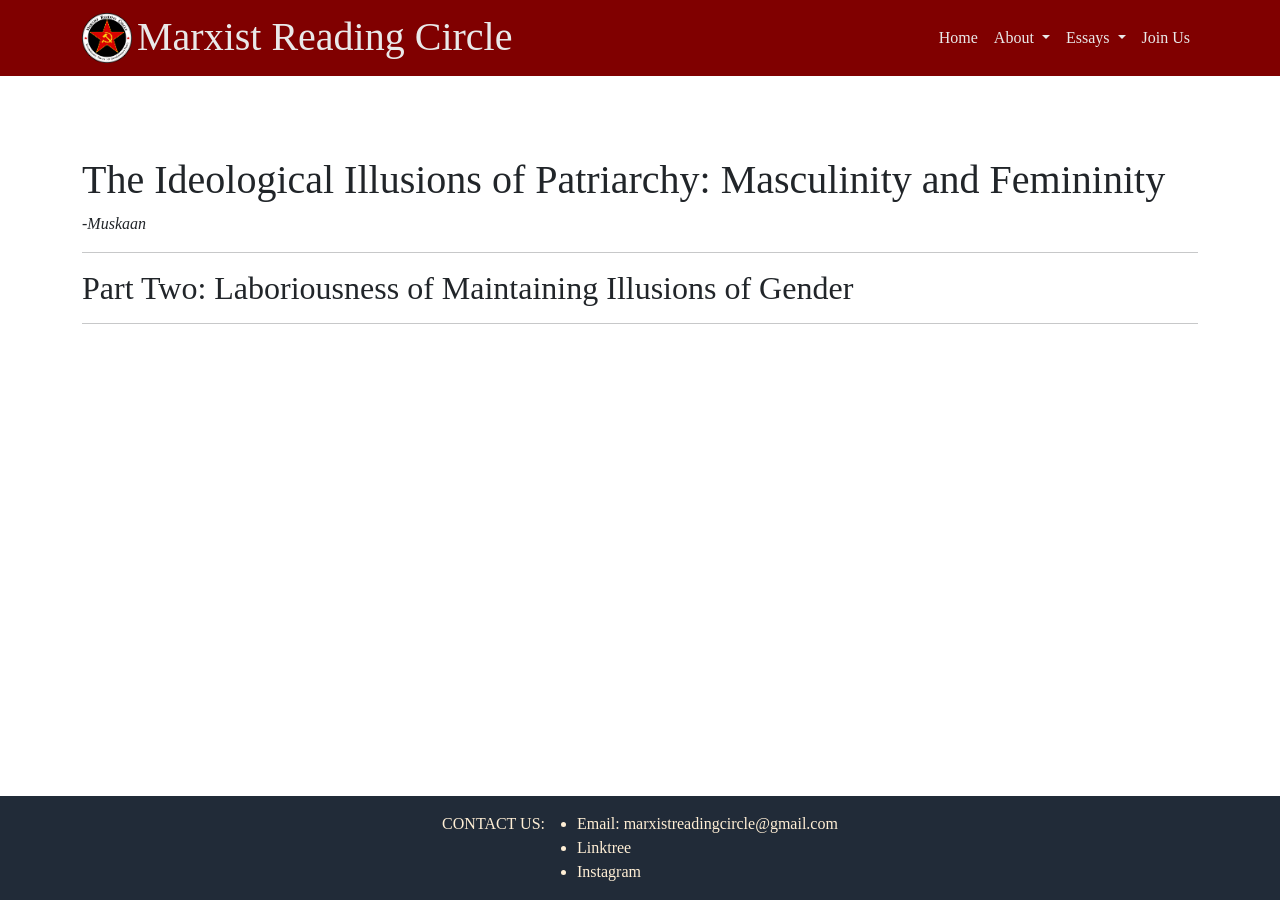
<file: essays/iip/iip_part2.html>
<!doctype html>
<html lang="en">
  <head>
    <meta charset="utf-8">
    <meta name="viewport" content="width=device-width, initial-scale=1">
    <title>The Ideological Illusions of Patriarchy: Masculinity and Femininity</title>
    <link href="https://cdn.jsdelivr.net/npm/bootstrap@5.3.8/dist/css/bootstrap.min.css" rel="stylesheet" integrity="sha384-sRIl4kxILFvY47J16cr9ZwB07vP4J8+LH7qKQnuqkuIAvNWLzeN8tE5YBujZqJLB" crossorigin="anonymous">
    <link rel="stylesheet" href="../../css/main.css">
    <link rel="icon" type="image/png" href="../../images/marxist reading circle logo final1.png">
  </head>
  <body>
       
        <nav class="navbar fixed-top navbar-expand-sm navbar-dark">

            <div class="container col-sm-12">
                
                <a href="../../index.html" class="navbar-brand mb-0">
                    <img 
                    class="d-inline-block align-top" 
                    src="../../images/marxist reading circle logo final1.png" 
                    width="50" height="50" alt="Logo">
                    <span class="h1">Marxist Reading Circle</span>
                </a>
                <button 
                type="button"
                data-bs-toggle="collapse"
                data-bs-target="#navbarNav"
                class="navbar-toggler"
                aria-controls="navbarNav"
                aria-expanded="false"
                aria-label="Toggle navigation">
                <span class="navbar-toggler-icon"></span> 
                </button>
                <div 
                    class="collapse navbar-collapse" 
                    id="navbarNav">
                    <ul class="navbar-nav ms-auto">
                        <li class="nav-item active">
                            <a href="../../index.html" class="nav-link">
                                Home
                            </a>
                        </li>
                        <li class="nav-item active dropdown">
                            <a href="#" 
                            class="nav-link dropdown-toggle" 
                            id="navbarDropdown" 
                            role="button"
                            data-bs-toggle="dropdown"
                            aria-expanded="false">
                                About
                            </a>
                            <ul class="dropdown-menu"
                            aria-labelledby="navbarDropdown">
                                <li><a href="../../about_us.html" 
                                    class="dropdown-item">About Us</a>
                                </li>
                                <li><a href="../../moqp.html" 
                                    class="dropdown-item">Marxism on Patriarchy</a>
                                </li>
                            </ul>
                        </li>
                        <li class="nav-item active dropdown">
                            <a href="#" 
                            class="nav-link dropdown-toggle" 
                            id="navbarDropdown" 
                            role="button"
                            data-bs-toggle="dropdown"
                            aria-expanded="false">
                                Essays
                            </a>
                            <ul class="dropdown-menu"
                            aria-labelledby="navbarDropdown">
                                <li><a href="ideological_illusions_of_patriarchy.html" 
                                    class="dropdown-item">The Ideological Illusions Of Patriarchy: Masculinity and Femininity</a>
                                </li>
                                <li><a href="#" 
                                    class="dropdown-item">Coming Soon</a>
                                </li>
                            </ul>
                        </li>
                        <li class="nav-item active">
                            <a href="../../join_us.html" class="nav-link">
                                Join Us
                            </a>
                        </li>
                    </ul> 
                </div>   

            </div>
        </nav>
       <main class="container">

        <div class="col-sm-12 my-5 py-5" >
            <h1>The Ideological Illusions of Patriarchy: Masculinity and Femininity</h1>
            <em>-Muskaan</em>
            <hr>
            <h2>Part Two: Laboriousness of Maintaining Illusions of Gender</h2>
            
            <hr>
        </div>
        
        
        </main>   
        <footer>
        <div class="container d-flex justify-content-center pt-3">
                <div>
                    <p>CONTACT US:</p>
                </div>
                <ul>
                    <li>
                        <a href="mailto:marxistreadingcircle@gmail.com">Email: marxistreadingcircle@gmail.com</a>
                    </li>
                    <li>
                        <a href="https://linktr.ee/marxistreadingcircle">Linktree</a>
                    </li>
                    <li>
                        <a href="https://www.instagram.com/marxistreadingcircle/">
                            Instagram
                        </a>
                    </li>
                </ul>
    
            </div>
        </footer>
    <script src="https://cdn.jsdelivr.net/npm/bootstrap@5.3.8/dist/js/bootstrap.bundle.min.js" integrity="sha384-FKyoEForCGlyvwx9Hj09JcYn3nv7wiPVlz7YYwJrWVcXK/BmnVDxM+D2scQbITxI" crossorigin="anonymous"></script>
  </body>
</html>
</file>
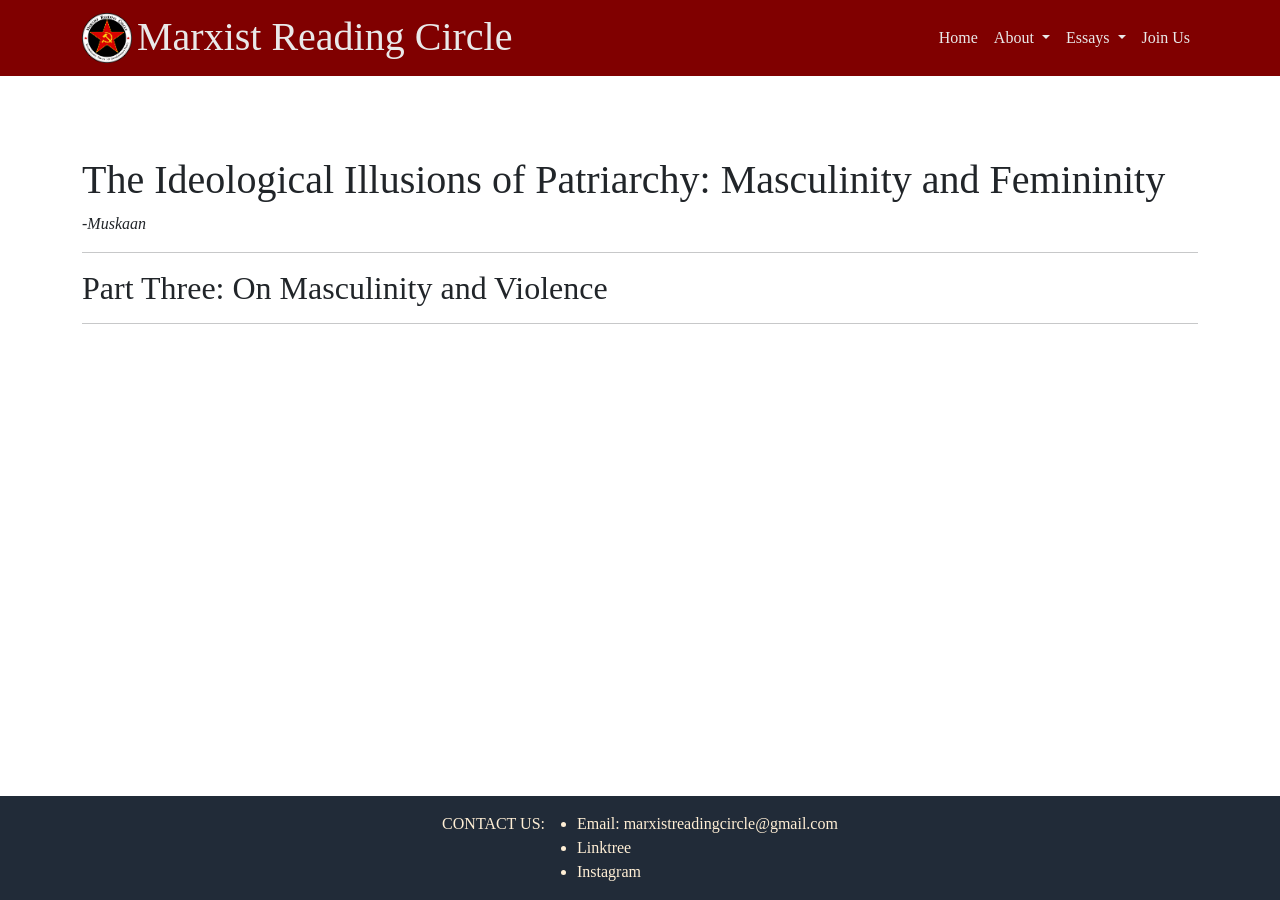
<file: essays/iip/iip_part3.html>
<!doctype html>
<html lang="en">
  <head>
    <meta charset="utf-8">
    <meta name="viewport" content="width=device-width, initial-scale=1">
    <title>The Ideological Illusions of Patriarchy: Masculinity and Femininity</title>
    <link href="https://cdn.jsdelivr.net/npm/bootstrap@5.3.8/dist/css/bootstrap.min.css" rel="stylesheet" integrity="sha384-sRIl4kxILFvY47J16cr9ZwB07vP4J8+LH7qKQnuqkuIAvNWLzeN8tE5YBujZqJLB" crossorigin="anonymous">
    <link rel="stylesheet" href="../../css/main.css">
    <link rel="icon" type="image/png" href="../../images/marxist reading circle logo final1.png">
  </head>
  <body>
       
        <nav class="navbar fixed-top navbar-expand-sm navbar-dark">

            <div class="container col-sm-12">
                
                <a href="../../index.html" class="navbar-brand mb-0">
                    <img 
                    class="d-inline-block align-top" 
                    src="../../images/marxist reading circle logo final1.png" 
                    width="50" height="50" alt="Logo">
                    <span class="h1">Marxist Reading Circle</span>
                </a>
                <button 
                type="button"
                data-bs-toggle="collapse"
                data-bs-target="#navbarNav"
                class="navbar-toggler"
                aria-controls="navbarNav"
                aria-expanded="false"
                aria-label="Toggle navigation">
                <span class="navbar-toggler-icon"></span> 
                </button>
                <div 
                    class="collapse navbar-collapse" 
                    id="navbarNav">
                    <ul class="navbar-nav ms-auto">
                        <li class="nav-item active">
                            <a href="../../index.html" class="nav-link">
                                Home
                            </a>
                        </li>
                        <li class="nav-item active dropdown">
                            <a href="#" 
                            class="nav-link dropdown-toggle" 
                            id="navbarDropdown" 
                            role="button"
                            data-bs-toggle="dropdown"
                            aria-expanded="false">
                                About
                            </a>
                            <ul class="dropdown-menu"
                            aria-labelledby="navbarDropdown">
                                <li><a href="../../about_us.html" 
                                    class="dropdown-item">About Us</a>
                                </li>
                                <li><a href="../../moqp.html" 
                                    class="dropdown-item">Marxism on Patriarchy</a>
                                </li>
                            </ul>
                        </li>
                        <li class="nav-item active dropdown">
                            <a href="#" 
                            class="nav-link dropdown-toggle" 
                            id="navbarDropdown" 
                            role="button"
                            data-bs-toggle="dropdown"
                            aria-expanded="false">
                                Essays
                            </a>
                            <ul class="dropdown-menu"
                            aria-labelledby="navbarDropdown">
                                <li><a href="ideological_illusions_of_patriarchy.html" 
                                    class="dropdown-item">The Ideological Illusions Of Patriarchy: Masculinity and Femininity</a>
                                </li>
                                <li><a href="#" 
                                    class="dropdown-item">Coming Soon</a>
                                </li>
                            </ul>
                        </li>
                        <li class="nav-item active">
                            <a href="../../join_us.html" class="nav-link">
                                Join Us
                            </a>
                        </li>
                    </ul> 
                </div>   

            </div>
        </nav>
       <main class="container">

        <div class="col-sm-12 my-5 py-5" >
            <h1>The Ideological Illusions of Patriarchy: Masculinity and Femininity</h1>
            <em>-Muskaan</em>
            <hr>
            <h2>Part Three: On Masculinity and Violence</h2>
            
            <hr>
        </div>
        
        
        </main>   
        <footer>
        <div class="container d-flex justify-content-center pt-3">
                <div>
                    <p>CONTACT US:</p>
                </div>
                <ul>
                    <li>
                        <a href="mailto:marxistreadingcircle@gmail.com">Email: marxistreadingcircle@gmail.com</a>
                    </li>
                    <li>
                        <a href="https://linktr.ee/marxistreadingcircle">Linktree</a>
                    </li>
                    <li>
                        <a href="https://www.instagram.com/marxistreadingcircle/">
                            Instagram
                        </a>
                    </li>
                </ul>
    
            </div>
        </footer>
    <script src="https://cdn.jsdelivr.net/npm/bootstrap@5.3.8/dist/js/bootstrap.bundle.min.js" integrity="sha384-FKyoEForCGlyvwx9Hj09JcYn3nv7wiPVlz7YYwJrWVcXK/BmnVDxM+D2scQbITxI" crossorigin="anonymous"></script>
  </body>
</html>
</file>
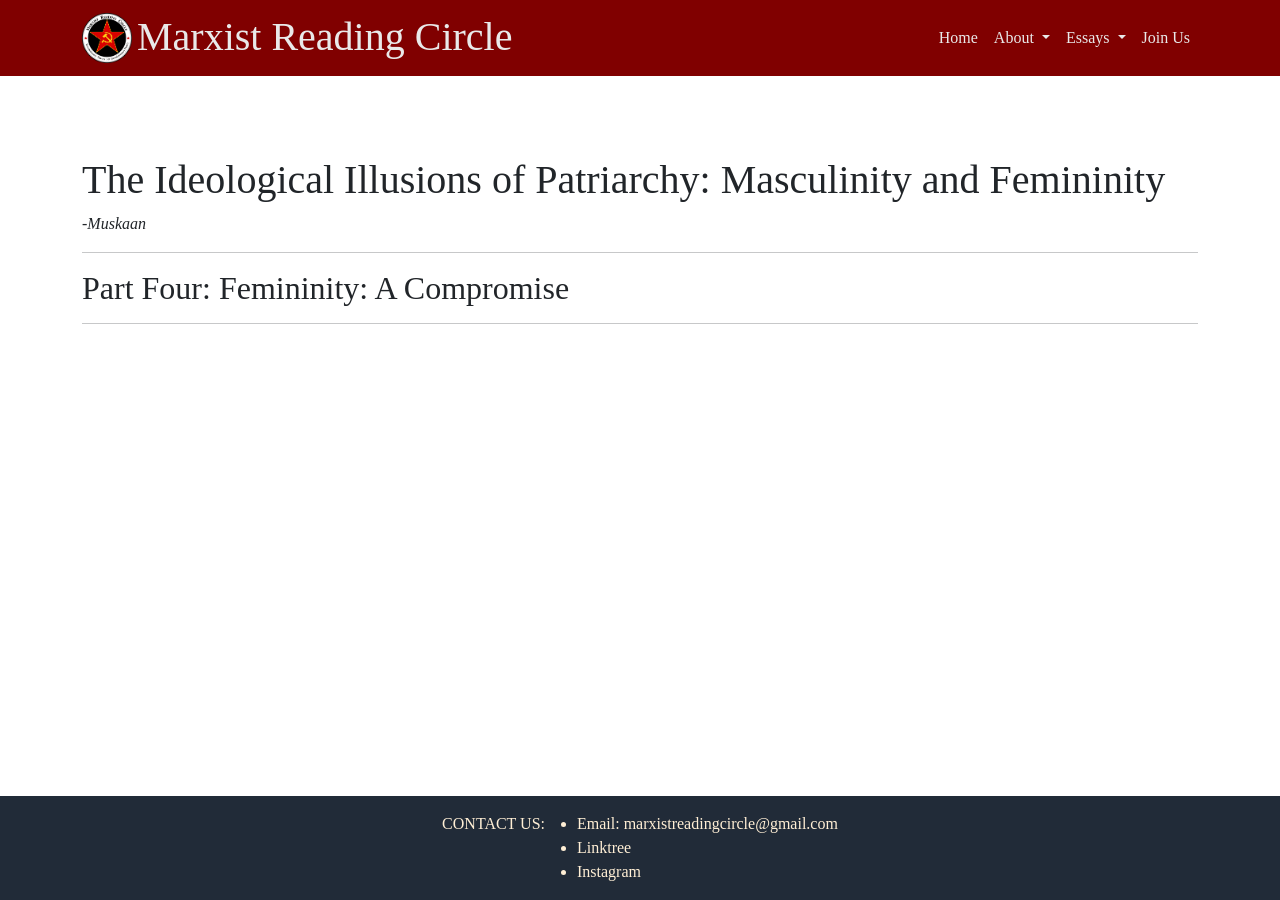
<file: essays/iip/iip_part4.html>
<!doctype html>
<html lang="en">
  <head>
    <meta charset="utf-8">
    <meta name="viewport" content="width=device-width, initial-scale=1">
    <title>The Ideological Illusions of Patriarchy: Masculinity and Femininity</title>
    <link href="https://cdn.jsdelivr.net/npm/bootstrap@5.3.8/dist/css/bootstrap.min.css" rel="stylesheet" integrity="sha384-sRIl4kxILFvY47J16cr9ZwB07vP4J8+LH7qKQnuqkuIAvNWLzeN8tE5YBujZqJLB" crossorigin="anonymous">
    <link rel="stylesheet" href="../../css/main.css">
    <link rel="icon" type="image/png" href="../../images/marxist reading circle logo final1.png">
  </head>
  <body>
       
        <nav class="navbar fixed-top navbar-expand-sm navbar-dark">

            <div class="container col-sm-12">
                
                <a href="../../index.html" class="navbar-brand mb-0">
                    <img 
                    class="d-inline-block align-top" 
                    src="../../images/marxist reading circle logo final1.png" 
                    width="50" height="50" alt="Logo">
                    <span class="h1">Marxist Reading Circle</span>
                </a>
                <button 
                type="button"
                data-bs-toggle="collapse"
                data-bs-target="#navbarNav"
                class="navbar-toggler"
                aria-controls="navbarNav"
                aria-expanded="false"
                aria-label="Toggle navigation">
                <span class="navbar-toggler-icon"></span> 
                </button>
                <div 
                    class="collapse navbar-collapse" 
                    id="navbarNav">
                    <ul class="navbar-nav ms-auto">
                        <li class="nav-item active">
                            <a href="../../index.html" class="nav-link">
                                Home
                            </a>
                        </li>
                        <li class="nav-item active dropdown">
                            <a href="#" 
                            class="nav-link dropdown-toggle" 
                            id="navbarDropdown" 
                            role="button"
                            data-bs-toggle="dropdown"
                            aria-expanded="false">
                                About
                            </a>
                            <ul class="dropdown-menu"
                            aria-labelledby="navbarDropdown">
                                <li><a href="../../about_us.html" 
                                    class="dropdown-item">About Us</a>
                                </li>
                                <li><a href="../../moqp.html" 
                                    class="dropdown-item">Marxism on Patriarchy</a>
                                </li>
                            </ul>
                        </li>
                        <li class="nav-item active dropdown">
                            <a href="#" 
                            class="nav-link dropdown-toggle" 
                            id="navbarDropdown" 
                            role="button"
                            data-bs-toggle="dropdown"
                            aria-expanded="false">
                                Essays
                            </a>
                            <ul class="dropdown-menu"
                            aria-labelledby="navbarDropdown">
                                <li><a href="ideological_illusions_of_patriarchy.html" 
                                    class="dropdown-item">The Ideological Illusions Of Patriarchy: Masculinity and Femininity</a>
                                </li>
                                <li><a href="#" 
                                    class="dropdown-item">Coming Soon</a>
                                </li>
                            </ul>
                        </li>
                        <li class="nav-item active">
                            <a href="../../join_us.html" class="nav-link">
                                Join Us
                            </a>
                        </li>
                    </ul> 
                </div>   

            </div>
        </nav>
       <main class="container">

        <div class="col-sm-12 my-5 py-5" >
            <h1>The Ideological Illusions of Patriarchy: Masculinity and Femininity</h1>
            <em>-Muskaan</em>
            <hr>
            <h2>Part Four: Femininity: A Compromise</h2>
            
            <hr>
        </div>
        
        
        </main>   
        <footer>
        <div class="container d-flex justify-content-center pt-3">
                <div>
                    <p>CONTACT US:</p>
                </div>
                <ul>
                    <li>
                        <a href="mailto:marxistreadingcircle@gmail.com">Email: marxistreadingcircle@gmail.com</a>
                    </li>
                    <li>
                        <a href="https://linktr.ee/marxistreadingcircle">Linktree</a>
                    </li>
                    <li>
                        <a href="https://www.instagram.com/marxistreadingcircle/">
                            Instagram
                        </a>
                    </li>
                </ul>
    
            </div>
        </footer>
    <script src="https://cdn.jsdelivr.net/npm/bootstrap@5.3.8/dist/js/bootstrap.bundle.min.js" integrity="sha384-FKyoEForCGlyvwx9Hj09JcYn3nv7wiPVlz7YYwJrWVcXK/BmnVDxM+D2scQbITxI" crossorigin="anonymous"></script>
  </body>
</html>
</file>
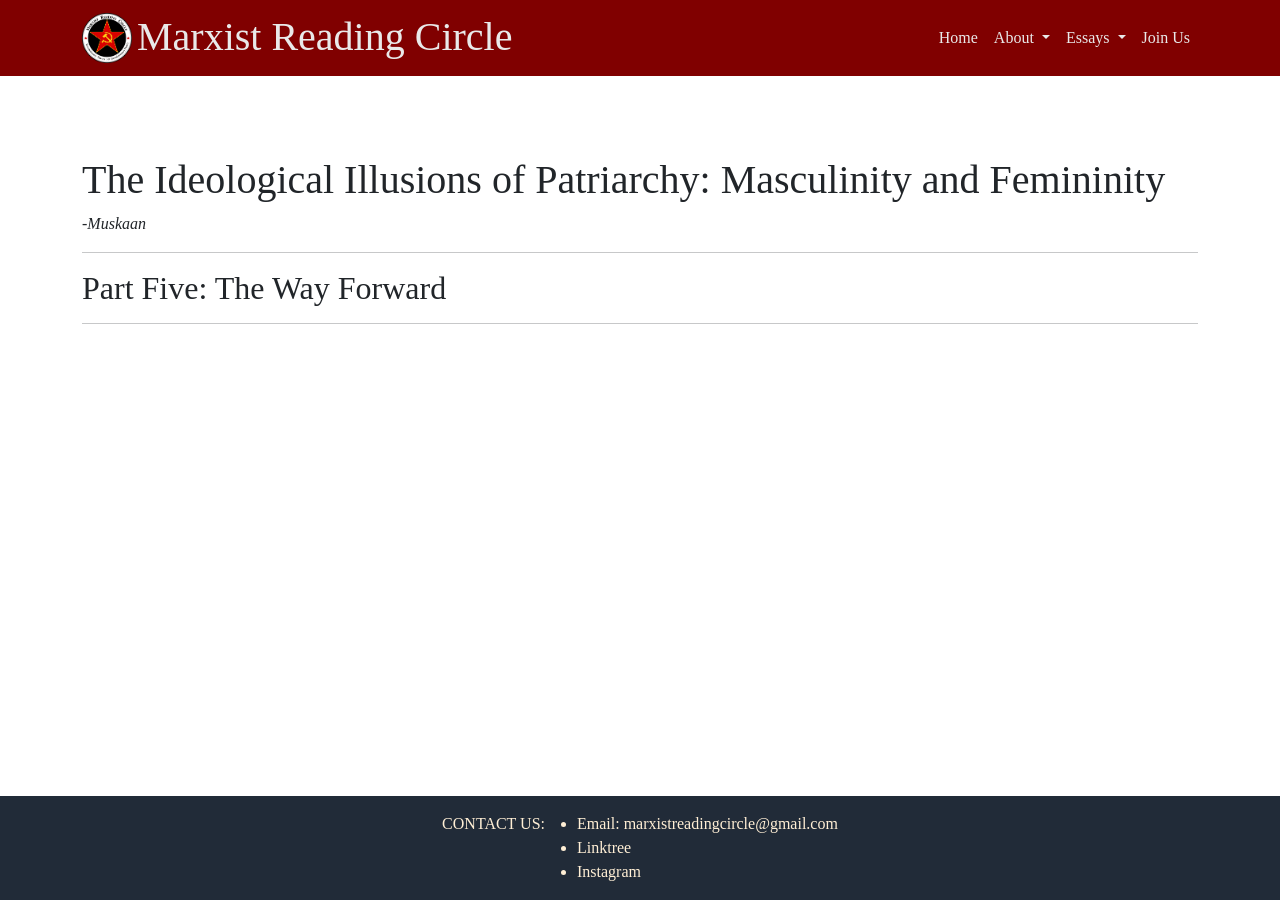
<file: essays/iip/iip_part5.html>
<!doctype html>
<html lang="en">
  <head>
    <meta charset="utf-8">
    <meta name="viewport" content="width=device-width, initial-scale=1">
    <title>The Ideological Illusions of Patriarchy: Masculinity and Femininity</title>
    <link href="https://cdn.jsdelivr.net/npm/bootstrap@5.3.8/dist/css/bootstrap.min.css" rel="stylesheet" integrity="sha384-sRIl4kxILFvY47J16cr9ZwB07vP4J8+LH7qKQnuqkuIAvNWLzeN8tE5YBujZqJLB" crossorigin="anonymous">
    <link rel="stylesheet" href="../../css/main.css">
    <link rel="icon" type="image/png" href="../../images/marxist reading circle logo final1.png">
  </head>
  <body>
       
        <nav class="navbar fixed-top navbar-expand-sm navbar-dark">

            <div class="container col-sm-12">
                
                <a href="../../index.html" class="navbar-brand mb-0">
                    <img 
                    class="d-inline-block align-top" 
                    src="../../images/marxist reading circle logo final1.png" 
                    width="50" height="50" alt="Logo">
                    <span class="h1">Marxist Reading Circle</span>
                </a>
                <button 
                type="button"
                data-bs-toggle="collapse"
                data-bs-target="#navbarNav"
                class="navbar-toggler"
                aria-controls="navbarNav"
                aria-expanded="false"
                aria-label="Toggle navigation">
                <span class="navbar-toggler-icon"></span> 
                </button>
                <div 
                    class="collapse navbar-collapse" 
                    id="navbarNav">
                    <ul class="navbar-nav ms-auto">
                        <li class="nav-item active">
                            <a href="../../index.html" class="nav-link">
                                Home
                            </a>
                        </li>
                        <li class="nav-item active dropdown">
                            <a href="#" 
                            class="nav-link dropdown-toggle" 
                            id="navbarDropdown" 
                            role="button"
                            data-bs-toggle="dropdown"
                            aria-expanded="false">
                                About
                            </a>
                            <ul class="dropdown-menu"
                            aria-labelledby="navbarDropdown">
                                <li><a href="../../about_us.html" 
                                    class="dropdown-item">About Us</a>
                                </li>
                                <li><a href="../../moqp.html" 
                                    class="dropdown-item">Marxism on Patriarchy</a>
                                </li>
                            </ul>
                        </li>
                        <li class="nav-item active dropdown">
                            <a href="#" 
                            class="nav-link dropdown-toggle" 
                            id="navbarDropdown" 
                            role="button"
                            data-bs-toggle="dropdown"
                            aria-expanded="false">
                                Essays
                            </a>
                            <ul class="dropdown-menu"
                            aria-labelledby="navbarDropdown">
                                <li><a href="ideological_illusions_of_patriarchy.html" 
                                    class="dropdown-item">The Ideological Illusions Of Patriarchy: Masculinity and Femininity</a>
                                </li>
                                <li><a href="#" 
                                    class="dropdown-item">Coming Soon</a>
                                </li>
                            </ul>
                        </li>
                        <li class="nav-item active">
                            <a href="../../join_us.html" class="nav-link">
                                Join Us
                            </a>
                        </li>
                    </ul> 
                </div>   

            </div>
        </nav>
       <main class="container">

        <div class="col-sm-12 my-5 py-5" >
            <h1>The Ideological Illusions of Patriarchy: Masculinity and Femininity</h1>
            <em>-Muskaan</em>
            <hr>
            <h2>Part Five: The Way Forward</h2>
            
            <hr>
        </div>
        
        
        </main>   
        <footer>
        <div class="container d-flex justify-content-center pt-3">
                <div>
                    <p>CONTACT US:</p>
                </div>
                <ul>
                    <li>
                        <a href="mailto:marxistreadingcircle@gmail.com">Email: marxistreadingcircle@gmail.com</a>
                    </li>
                    <li>
                        <a href="https://linktr.ee/marxistreadingcircle">Linktree</a>
                    </li>
                    <li>
                        <a href="https://www.instagram.com/marxistreadingcircle/">
                            Instagram
                        </a>
                    </li>
                </ul>
    
            </div>
        </footer>
    <script src="https://cdn.jsdelivr.net/npm/bootstrap@5.3.8/dist/js/bootstrap.bundle.min.js" integrity="sha384-FKyoEForCGlyvwx9Hj09JcYn3nv7wiPVlz7YYwJrWVcXK/BmnVDxM+D2scQbITxI" crossorigin="anonymous"></script>
  </body>
</html>
</file>
<file: css/main.css>
@import url('https://fonts.googleapis.com/css2?family=Gelasio:ital,wght@0,400..700;1,400..700&display=swap');
:root{
    --bs-body-font-family: Georgia, serif;
    --color-primary: #800000;
    --color-white: #e9e9e9;
    --color-black: #141d28;
    --color-black-1: #212b38;
    --color-secondary: #ffdf00;
    --color-background: papayawhip;
    --color-grey: grey;
    --margin-left--: 10%;
    --margin-right--: 10%;
}

body{
    padding-top: 60px;
    min-height: 100vh;
    display: flex;
    flex-direction: column;

}




.navbar{
    background-color:var(--color-primary);
}

.dropdown-menu{
    background-color: var(--color-primary);
}

.navbar-dark a{
   color: #e9e9e9; 
}

footer{
    margin-top: auto;
    background-color: var(--color-black-1);
    color: papayawhip;
}

footer a{
   text-decoration: none; 
   color: papayawhip;
   margin-top: auto;
}


.logo{
    height: 3rem;
}
</file>
